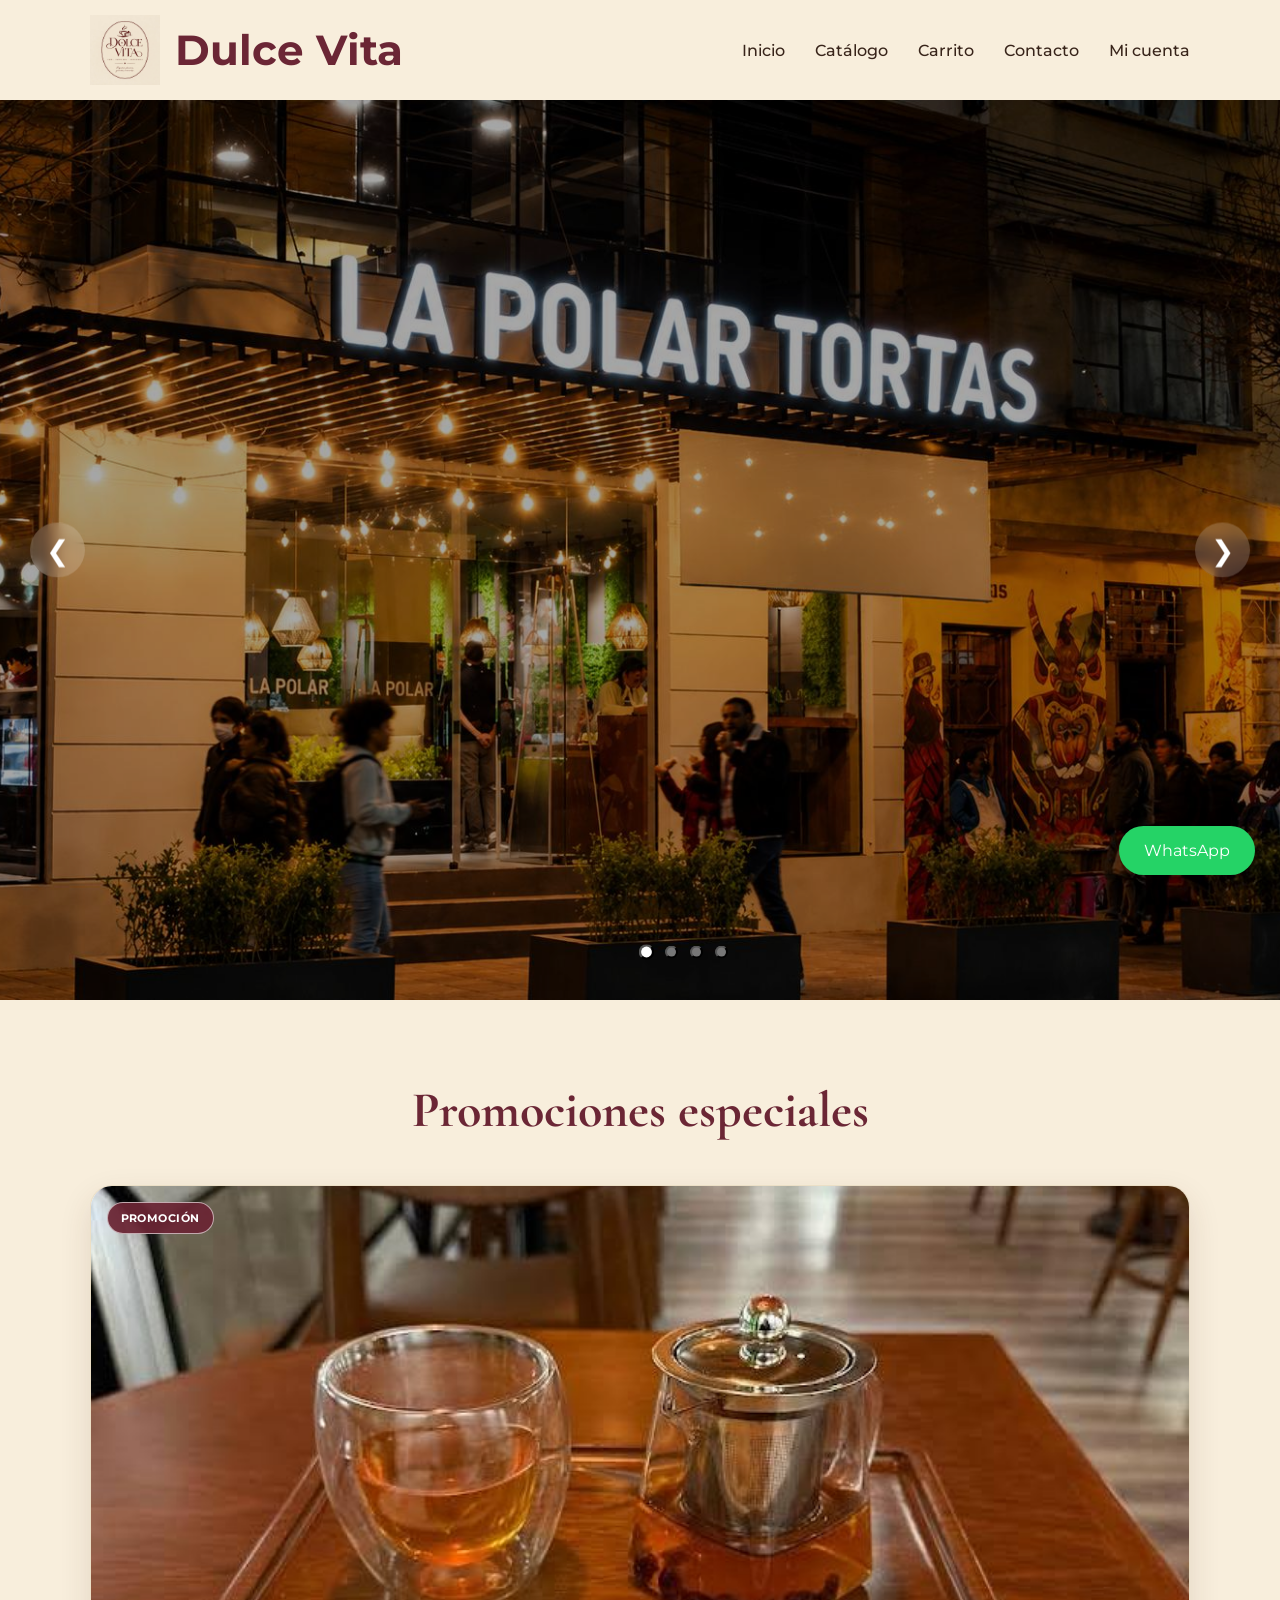
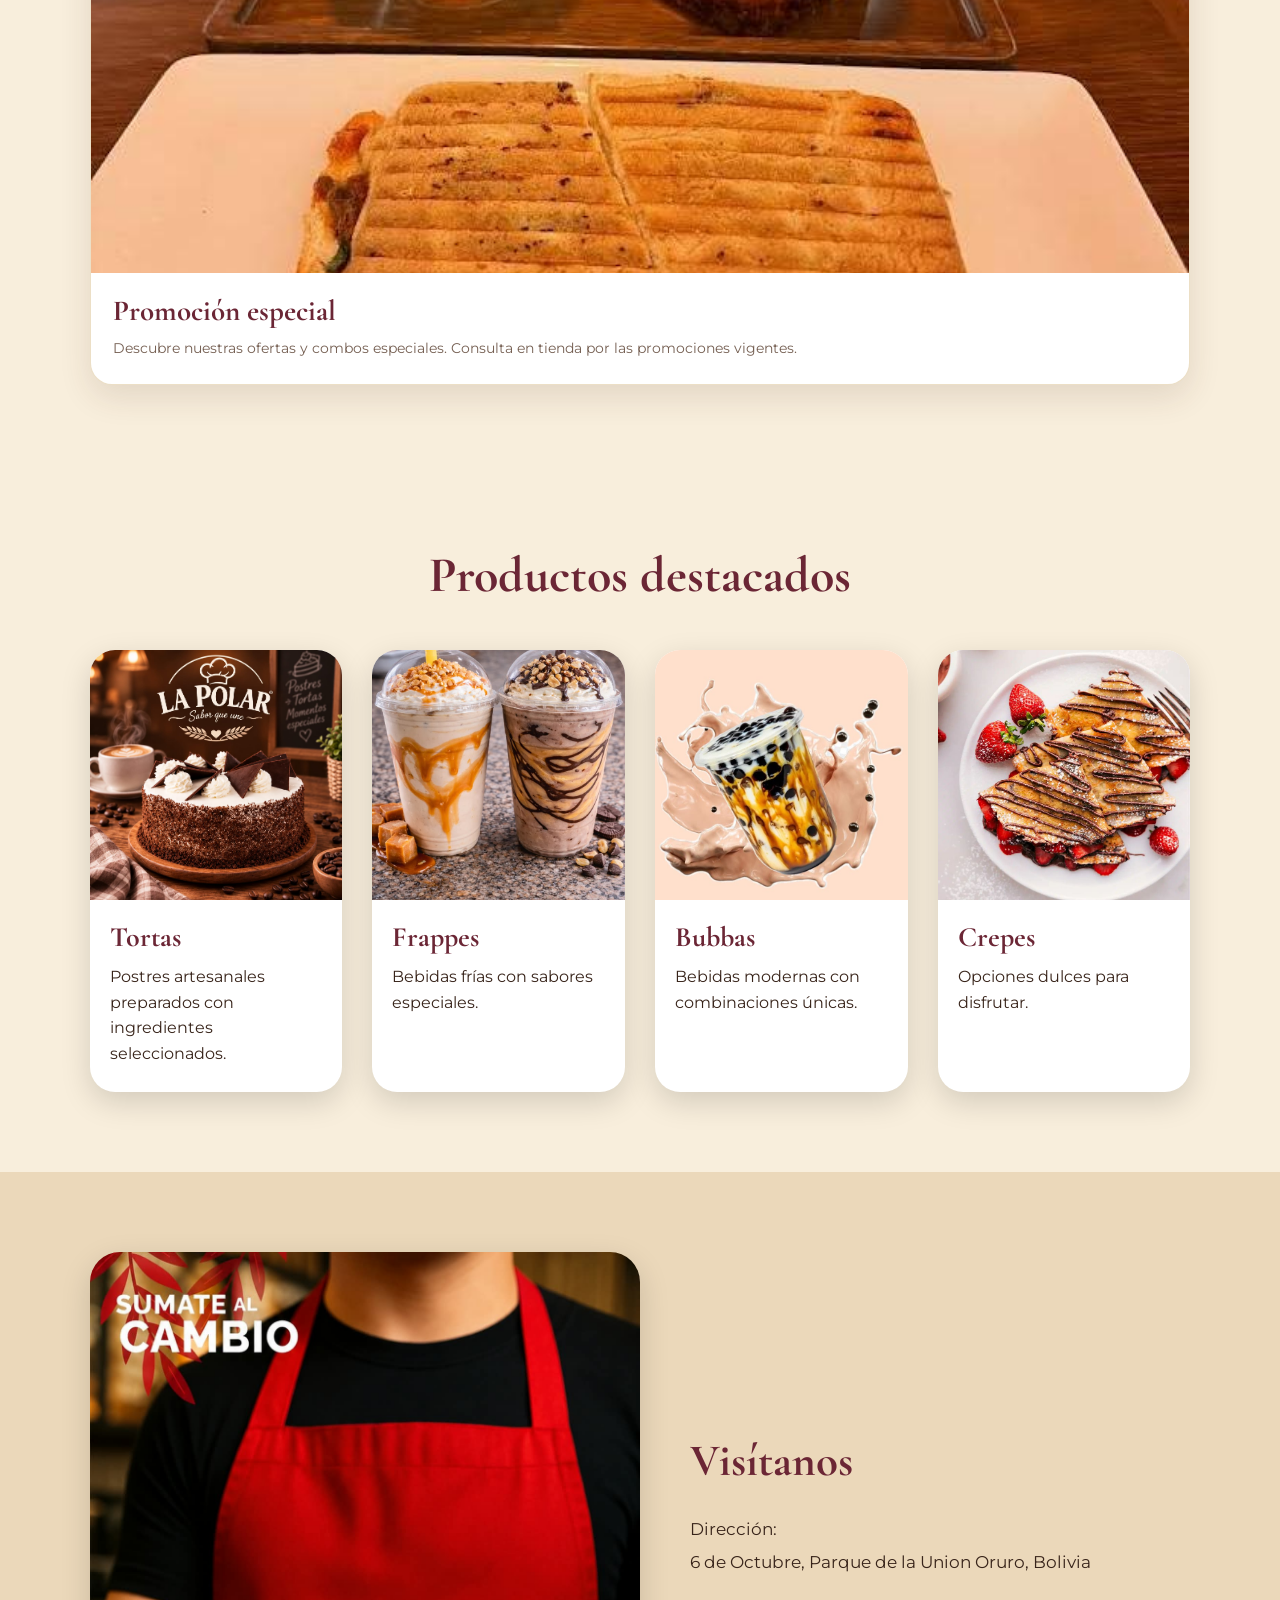
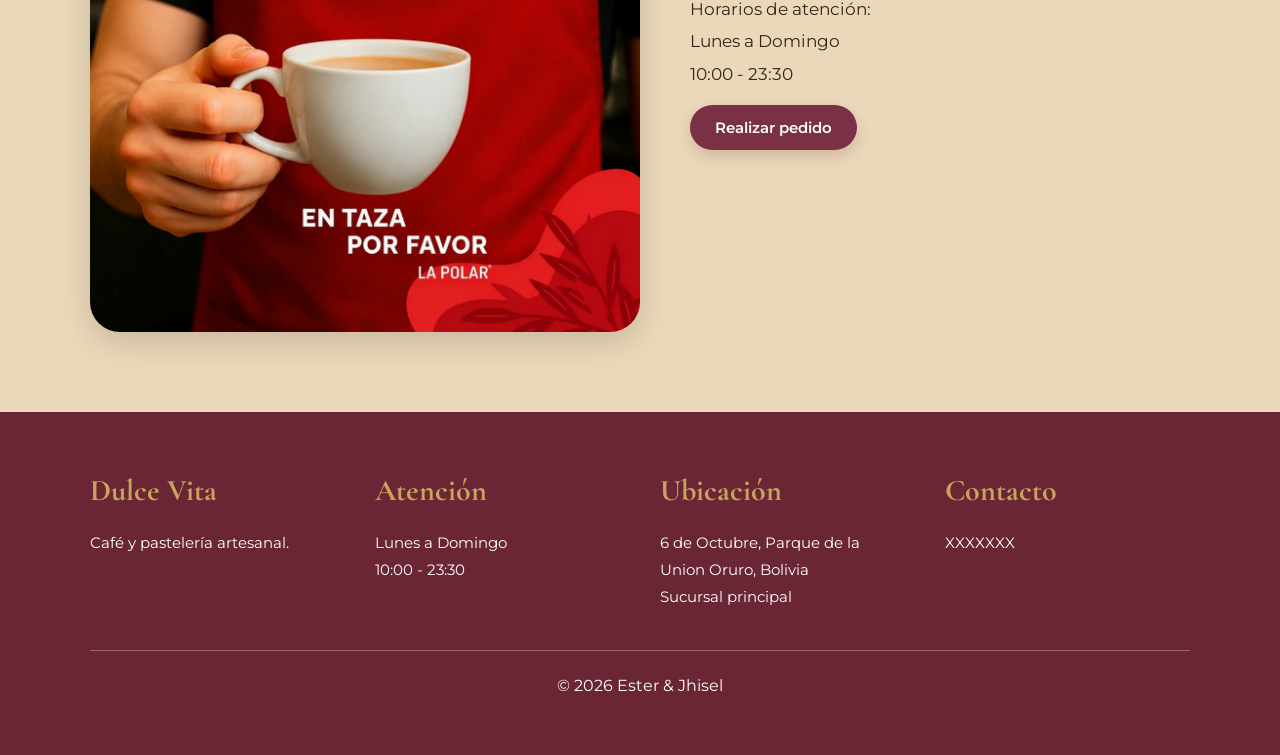
<file: la polar/index.html>
<!DOCTYPE html>
<html lang="es">
<head>
    <meta charset="UTF-8">
    <meta name="viewport" content="width=device-width, initial-scale=1.0">
    <meta http-equiv="Cache-Control" content="no-cache, no-store, must-revalidate">
    <meta http-equiv="Pragma" content="no-cache">
    <meta http-equiv="Expires" content="0">
    <title>Dulce Vita | Café & Pastelería</title>
    <link rel="icon" type="image/png" href="../logo.png?v=dulce-vita-2">
    <link rel="stylesheet" href="style.css?v=contacto-global-1">
    <link rel="stylesheet" href="responsive.css?v=contacto-global-1">
</head>
<body>
    <header>
        <div class="navbar">
            <div class="logo-container">
                <img src="../logo.png?v=dulce-vita-2" alt="Logo Dulce Vita">
                <div class="logo-identidad">
                    <div class="logo-text">Dulce Vita</div>
                    <small class="logo-lema" data-empresa-lema></small>
                </div>
            </div>
            <button class="menu-btn"id="menuBtn">☰</button>
            <nav class="menu"id="menu">
                <a href="index.html">Inicio</a>
                <a href="catalogo.html">Catálogo</a>
                <a href="carrito.html">Carrito</a>
                <a href="#visitanos">Contacto</a>
                <a href="cuenta.html">Mi cuenta</a>
            </nav>
        </div>
    </header>
    <section class="hero">
        <div class="slider">
            <div class="slides-inicio" id="slidesInicio">
                <div class="slide active"><img src="imgsucursal2.jpg" alt="Dulce Vita"></div>
                <div class="slide"><img src="imgsucursal3.jpg" alt="Dulce Vita"></div>
                <div class="slide"><img src="imgtortas1.jpg" alt="Dulce Vita"></div>
                <div class="slide"><img src="imgsucursal.jpg" alt="Dulce Vita"></div>
            </div>
            <button class="prev">&#10094;</button>
            <button class="next">&#10095;</button>
            <div class="indicadores" id="indicadoresInicio"></div>
        </div>
        <div class="hero-box">
            <h1 data-inicio-campo="hero_titulo">Dulce Vita</h1>
            <h2 data-inicio-campo="hero_subtitulo">Cafe &amp; Pasteleria</h2>
            <p data-inicio-campo="hero_descripcion">Disfruta cafes, postres y momentos especiales en un ambiente calido y elegante.</p>
            <a href="catalogo.html" data-inicio-campo="hero_boton">Ver catalogo</a>
        </div>
    </section>
    <section>
        <h2 class="titulo" data-inicio-campo="promociones_titulo">Promociones especiales</h2>
        <div class="promociones-grid" id="promocionesInicio">
            <article class="promocion-card">
                <div class="promocion-imagen-contenedor">
                    <img src="historia2.jpg" alt="Promoción especial">
                    <span class="promocion-etiqueta">Promoción</span>
                </div>
                <div class="promocion-contenido">
                    <h3>Promoción especial</h3>
                    <p>Descubre nuestras ofertas y combos especiales. Consulta en tienda por las promociones vigentes.</p>
                </div>
            </article>
        </div>
    </section>
    <section>
        <h2 class="titulo" data-inicio-campo="destacados_titulo">Productos destacados</h2>
        <div class="destacados" id="destacadosInicio">
            <div class="card">
                <img src="torta1.jpg" alt="Torta" data-inicio-imagen="destacado_1_imagen">
                <h3 data-inicio-campo="destacado_1_titulo">Tortas</h3>
                <p data-inicio-campo="destacado_1_descripcion">Postres artesanales preparados con ingredientes seleccionados.</p>
            </div>
            <div class="card">
                <img src="frapec.jpg" alt="Frappes" data-inicio-imagen="destacado_2_imagen">
                <h3 data-inicio-campo="destacado_2_titulo">Frappes</h3>
                <p data-inicio-campo="destacado_2_descripcion">Bebidas frías con sabores especiales.</p>
            </div>
            <div class="card">
                <img src="bubba.jpg" alt="Bubbas" data-inicio-imagen="destacado_3_imagen">
                <h3 data-inicio-campo="destacado_3_titulo">Bubbas</h3>
                <p data-inicio-campo="destacado_3_descripcion">Bebidas modernas con combinaciones únicas.</p>
            </div>
            <div class="card">
                <img src="crepe.jpg" alt="Crepes" data-inicio-imagen="destacado_4_imagen">
                <h3 data-inicio-campo="destacado_4_titulo">Crepes</h3>
                <p data-inicio-campo="destacado_4_descripcion">Opciones dulces para disfrutar.</p>
            </div>
        </div>
    </section>
    <section class="visitanos"id="visitanos">
        <img src="imagen.jpg" alt="Sucursal Dulce Vita" data-inicio-imagen="contacto_imagen">
        <div class="visitanos-info">
            <h2 data-inicio-campo="contacto_titulo">Visítanos</h2>
            <p>Dirección:
            <br>
            <span data-inicio-campo="contacto_direccion">6 de Octubre, Parque de la Union Oruro, Bolivia</span>
            </p>
            <p>Horarios de atención:
            <br>
            <span data-inicio-campo="contacto_dias">Lunes a Domingo</span>
            <br>
            <span data-inicio-campo="contacto_horario">10:00 - 23:30</span>
            </p>
            <a href="catalogo.html" class="btn" data-inicio-campo="contacto_boton">Realizar pedido</a>
        </div>
    </section>
    <footer class="footer">
        <div class="footer-contenido">
            <div>
                <h3>Dulce Vita</h3>
                <p data-inicio-campo="footer_descripcion">Café y pastelería artesanal.</p>
            </div>
            <div>
                <h3>Atención</h3>
                <p>Lunes a Domingo</p>
                <p data-inicio-campo="footer_horario">10:00 - 23:30</p>
            </div>
            <div>
                <h3>Ubicación</h3>
                <p data-inicio-campo="footer_direccion">6 de Octubre, Parque de la Union Oruro, Bolivia</p>
                <p data-inicio-campo="footer_sucursal">Sucursal principal</p>
            </div>
            <div>
                <h3>Contacto</h3>
                <p data-inicio-campo="footer_telefono" data-empresa-telefono>XXXXXXX</p>
                <div class="footer-redes-sociales" data-inicio-campo="footer_redes" data-inicio-ocultar-vacio></div>
                <p data-empresa-correo></p>
            </div>
        </div>
        <div class="footer-final" data-inicio-campo="footer_copyright">© 2026 Ester &amp; Jhisel</div>
    </footer>
    <a href="#"class="whatsapp">WhatsApp</a>
    <section id="editorInicio" class="editor-inicio" hidden aria-labelledby="tituloEditorInicio">
        <div class="editor-inicio-cabecera">
            <div>
                <p class="editor-inicio-etiqueta">PANEL DE ADMINISTRACIÓN</p>
                <h2 id="tituloEditorInicio">Editar página de inicio</h2>
                <p>Los cambios se guardan en el sitio y estarán visibles para todos.</p>
            </div>
            <button type="button" id="cerrarEditorInicio" class="editor-inicio-cerrar" aria-label="Cerrar editor">×</button>
        </div>
        <nav class="editor-inicio-pestanas" aria-label="Secciones editables">
            <button type="button" class="activa" data-editor-seccion="portada">Portada e imágenes</button>
            <button type="button" data-editor-seccion="promociones">Promociones</button>
            <button type="button" data-editor-seccion="destacados">Destacados</button>
            <button type="button" data-editor-seccion="contacto">Contacto y pie</button>
        </nav>
        <form id="formularioEditorInicio">
            <div id="camposEditorInicio" class="editor-inicio-campos"></div>
            <p id="mensajeEditorInicio" class="editor-inicio-mensaje" role="status" aria-live="polite"></p>
            <div class="editor-inicio-acciones">
                <button type="button" class="editor-inicio-vista-previa" id="vistaPreviaInicio">Ver cambios en la página</button>
                <button type="submit" class="btn" id="guardarInicio">Publicar cambios</button>
            </div>
        </form>
    </section>
    <button type="button" id="abrirEditorInicio" class="boton-editor-inicio" hidden>Editar página de inicio</button>
    <a href="../dashboard.html" id="volverPanelAdmin" class="boton-volver-panel" hidden>Volver al panel administrativo</a>
    <script src="menu.js?v=dulce-vita-3"></script>
    <script src="whatsapp.js"></script>
    <script src="slider.js?v=carousel-dynamic-1"></script>
    <script src="inicio.js?v=redes-sociales-editor-1"></script>
    <script src="../identidad.js?v=3"></script>
</body>
</html>
</file>
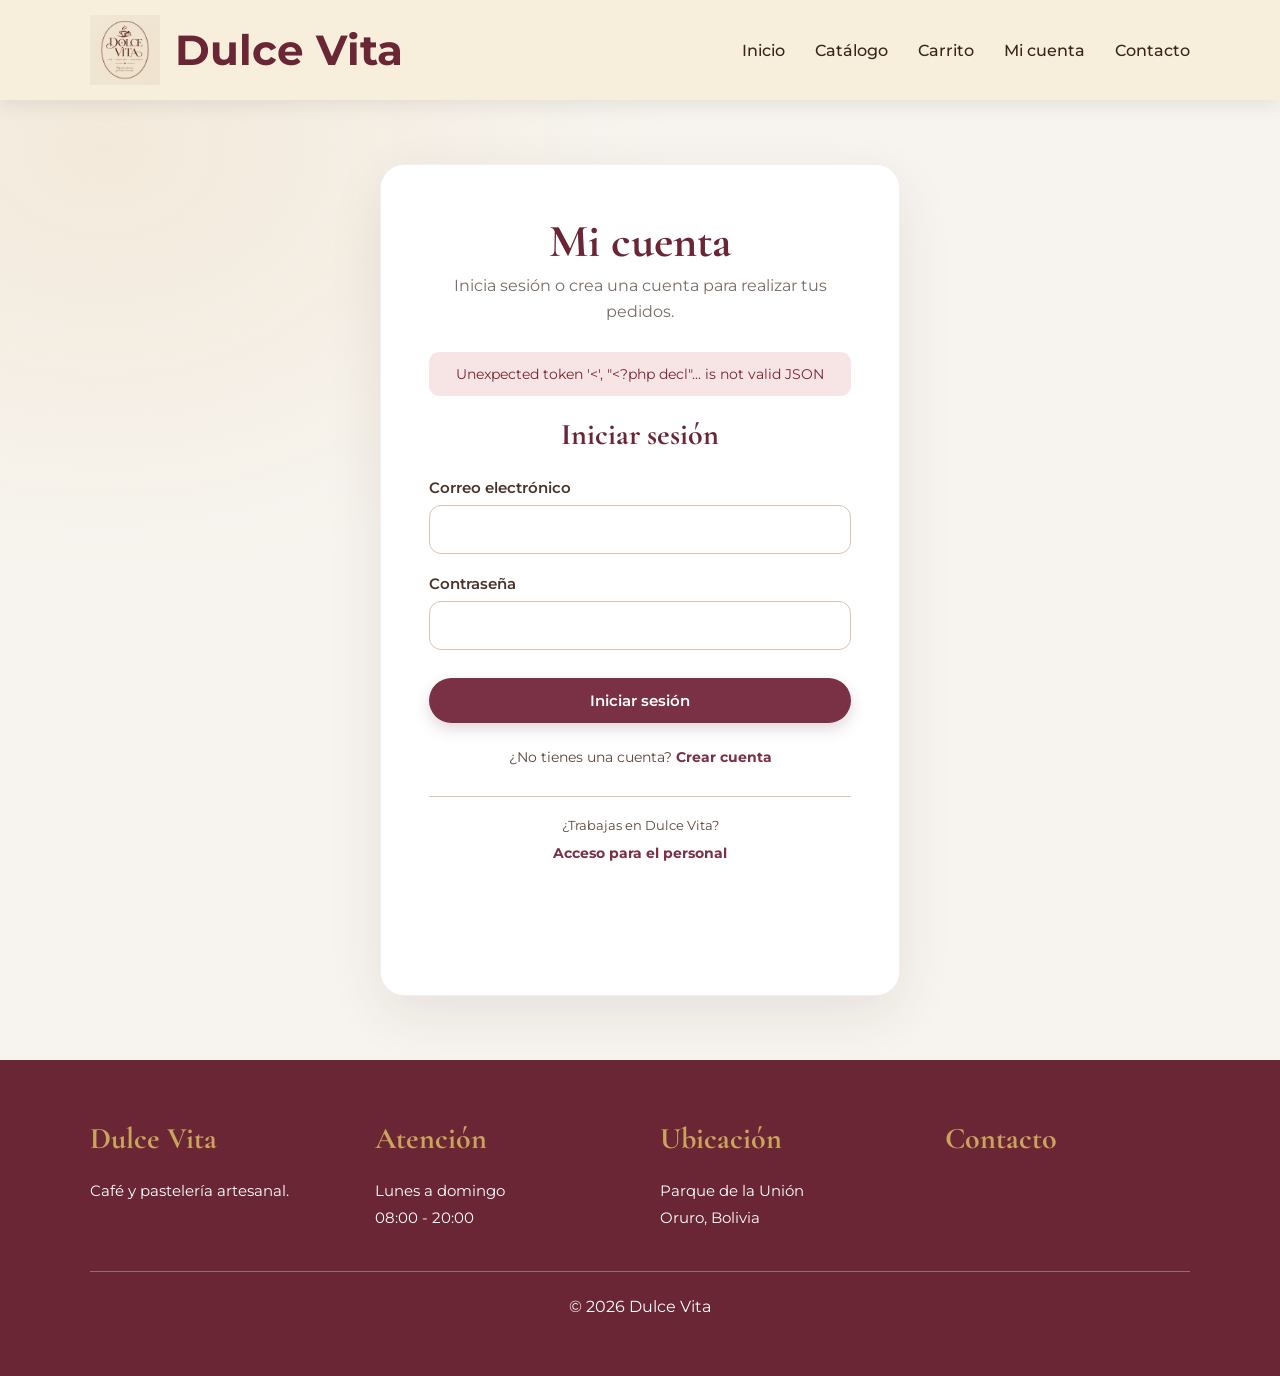
<file: arqueo.html>
<!DOCTYPE html>
<html lang="es">
<head>
    <meta charset="UTF-8">
    <meta name="viewport" content="width=device-width, initial-scale=1.0">
    <title>Dulce Vita | Arqueo de caja</title>
    <link rel="icon" type="image/png" href="logo.png">
    <link href="https://cdn.jsdelivr.net/npm/bootstrap@5.3.7/dist/css/bootstrap.min.css" rel="stylesheet">
    <link href="https://cdn.jsdelivr.net/npm/bootstrap-icons@1.13.1/font/bootstrap-icons.min.css" rel="stylesheet">
    <style>
        body{background:#F8EEDC}
        .marca{background:#6B2635}
        .color-marca{color:#6B2635}
        .vh-100{min-height:100vh}
        #tablaArqueosDatos{min-width:1080px}
        #tablaArqueosDatos th,#tablaArqueosDatos td{white-space:nowrap}
        @media(max-width:991.98px){.vh-100{min-height:auto}}
        @media print{
            @page{size:A4 landscape;margin:11mm}
            body{background:#fff!important;color:#202124!important;font-family:Arial,sans-serif;font-size:9pt;line-height:1.3}
            body *{visibility:hidden!important}
            #seccionReporte,#seccionReporte *{visibility:visible!important}
            #seccionReporte{position:absolute!important;top:0!important;left:0!important;width:100%!important;margin:0!important;padding:0!important}
            #seccionReporte .card{border:0!important;box-shadow:none!important}
            #seccionReporte>.card-header{display:none!important}
            #seccionReporte .card-body{padding:10px 0 0!important}
            #formReporte{display:none!important}
            #seccionReporte h3{margin:11px 0 5px!important;color:#6B2635!important;font-size:10pt!important;font-weight:700!important;break-after:avoid}
            #seccionReporte .table-responsive{overflow:visible!important}
            #seccionReporte table{width:100%!important;margin:0 0 10px!important;font-size:7.5pt!important}
            #seccionReporte th,#seccionReporte td{padding:4px 5px!important;border-color:#d5d5d5!important;vertical-align:top!important}
            #seccionReporte th{background:#f1f1f1!important;color:#252525!important;font-weight:700!important}
            #resumenTotalesArqueo .card{break-inside:avoid;page-break-inside:avoid}
            #resumenTotalesArqueo .card-body{padding:9px!important}
            #resumenTotalesArqueo .monto-resumen{font-size:12pt!important}
            #resumenTotalesArqueo .detalle-resumen{font-size:7pt!important}
            #seccionReporte thead{display:table-header-group}
            #seccionReporte tfoot{display:table-footer-group;font-weight:700}
            #seccionReporte tr{break-inside:avoid;page-break-inside:avoid}
            #seccionReporte #tablaIngresos td:nth-child(3),#seccionReporte #tablaEgresos td:nth-child(3){overflow-wrap:anywhere}
            #encabezadoImpresion{display:flex!important;justify-content:space-between;align-items:center;border-bottom:1px solid #d5d5d5;padding-bottom:8px;margin-bottom:9px}
            #encabezadoImpresion img{width:56px;height:56px;object-fit:contain}
            #encabezadoImpresion h1{font-size:17pt;margin:0;color:#6B2635}
            #encabezadoImpresion p{margin:2px 0;color:#555;font-size:8pt}
            #periodoImpresion{text-align:right}
            #firmasImpresion{display:flex!important;gap:50px;margin-top:30px;break-inside:avoid}
            #firmasImpresion>div{width:42%;text-align:center;border-top:1px solid #555;padding-top:5px;font-size:8pt}
            footer,aside,nav,#mensajeArqueo,#estadoCaja,#formAbrirCaja,#resumenCaja,#btnImprimirReporte{display:none!important}
        }
    </style>
</head>
<body>
    <div class="container-fluid">
        <div class="row">
            <aside class="col-lg-2 p-0">
                <div class="d-flex flex-column vh-100 shadow-lg marca">
                    <div class="text-center py-4">
                        <img src="logo.png" alt="Logo Dulce Vita" width="90" class="mb-3">
                        <h2 class="text-white fw-bold">Dulce Vita</h2>
                        <p class="text-warning">Panel Administrativo</p>
                    </div>
                    <hr class="border-light">
                    <div class="px-3">
                        <a href="dashboard.html" class="btn btn-outline-light w-100 text-start mb-3"><i class="bi bi-speedometer2 me-2"></i>Inicio</a>
                        <a href="pedidos.html" class="btn btn-outline-light w-100 text-start mb-3"><i class="bi bi-cart-check me-2"></i>Pedidos</a>
                        <a href="inventario.html" class="btn btn-outline-light w-100 text-start mb-3"><i class="bi bi-box-seam me-2"></i>Inventario</a>
                        <a href="ventas.html" class="btn btn-outline-light w-100 text-start mb-3"><i class="bi bi-cash-stack me-2"></i>Ventas</a>
                        <a href="arqueo.html" class="btn btn-warning w-100 text-start fw-bold mb-3"><i class="bi bi-safe me-2"></i>Arqueo de caja</a>
                        <a href="reportes.html" class="btn btn-outline-light w-100 text-start mb-3"><i class="bi bi-bar-chart-line me-2"></i>Reportes</a>
                        <a href="configuracion.html" class="btn btn-outline-light w-100 text-start mb-3"><i class="bi bi-gear me-2"></i>Configuración</a>
                    </div>
                </div>
            </aside>
            <main class="col-lg-10 py-3 px-lg-4">
                <nav class="navbar bg-white rounded-4 shadow-sm px-4 py-3">
                    <h1 class="h2 fw-bold mb-0 color-marca">Arqueo de caja</h1>
                </nav>
                <div id="mensajeArqueo" class="alert d-none mt-4" role="alert"></div>
                <section class="card border-0 shadow rounded-4 mt-4">
                    <div class="card-header border-0 text-white marca rounded-top-4 py-3">
                        <h2 class="h5 mb-0"><i class="bi bi-safe me-2"></i>Estado de caja</h2>
                    </div>
                    <div class="card-body p-4">
                        <div id="estadoCaja" class="mb-3 text-secondary">Cargando estado de caja...</div>
                        <form id="formAbrirCaja" class="row g-3 align-items-end">
                            <div class="col-md-6">
                                <label for="efectivoInicial" class="form-label fw-semibold">Efectivo inicial en caja (Bs.)</label>
                                <input id="efectivoInicial" class="form-control" type="number" min="0" max="99999999.99" step="0.01" value="0.00" required>
                            </div>
                            <div class="col-md-6">
                                <button class="btn text-white marca" type="submit"><i class="bi bi-unlock me-2"></i>Abrir caja</button>
                            </div>
                        </form>
                        <div id="resumenCaja" class="d-none">
                            <div class="row g-3 text-center mb-4">
                                <div class="col-md-3"><div class="p-3 bg-light rounded-3"><div class="text-secondary">Efectivo inicial</div><strong id="cajaInicial" class="color-marca fs-5"></strong></div></div>
                                <div class="col-md-3"><div class="p-3 bg-light rounded-3"><div class="text-secondary">Ingresos en efectivo</div><strong id="cajaVentas" class="color-marca fs-5"></strong></div></div>
                                <div class="col-md-3"><div class="p-3 bg-light rounded-3"><div class="text-secondary">Egresos</div><strong id="cajaEgresos" class="color-marca fs-5"></strong></div></div>
                                <div class="col-md-3"><div class="p-3 bg-light rounded-3"><div class="text-secondary">Efectivo esperado</div><strong id="cajaEsperado" class="color-marca fs-5"></strong></div></div>
                            </div>
                            <form id="formCerrarCaja" class="row g-3 align-items-end">
                                <div class="col-md-6">
                                    <label for="efectivoContado" class="form-label fw-semibold">Efectivo contado al cierre (Bs.)</label>
                                    <input id="efectivoContado" class="form-control" type="number" min="0" max="99999999.99" step="0.01" required>
                                </div>
                                <div class="col-md-6">
                                    <button class="btn btn-danger" type="submit"><i class="bi bi-lock me-2"></i>Cerrar caja y guardar arqueo</button>
                                </div>
                            </form>
                            <hr class="my-4">
                            <h3 class="h6 fw-bold color-marca">Registrar egreso de caja</h3>
                            <form id="formEgreso" class="row g-3 align-items-end">
                                <div class="col-lg-3">
                                    <label for="categoriaEgreso" class="form-label">Categoría</label>
                                    <select id="categoriaEgreso" class="form-select" required>
                                        <option value="Compra de insumos">Compra de insumos</option>
                                        <option value="Servicios">Servicios</option>
                                        <option value="Transporte">Transporte</option>
                                        <option value="Mantenimiento">Mantenimiento</option>
                                        <option value="Otros">Otros</option>
                                    </select>
                                </div>
                                <div class="col-lg-4">
                                    <label for="conceptoEgreso" class="form-label">Detalle / concepto</label>
                                    <input id="conceptoEgreso" class="form-control" type="text" maxlength="160" required placeholder="Ej.: compra de leche y azúcar">
                                </div>
                                <div class="col-lg-2">
                                    <label for="montoEgreso" class="form-label">Monto (Bs.)</label>
                                    <input id="montoEgreso" class="form-control" type="number" min="0.01" max="99999999.99" step="0.01" required>
                                </div>
                                <div class="col-lg-3">
                                    <button class="btn btn-outline-danger w-100" type="submit"><i class="bi bi-dash-circle me-2"></i>Registrar egreso</button>
                                </div>
                            </form>
                        </div>
                    </div>
                </section>
                <section id="seccionReporte" class="card border-0 shadow rounded-4 mt-4">
                    <div class="card-header border-0 text-white marca rounded-top-4 py-3">
                        <div class="d-flex justify-content-between align-items-center flex-wrap gap-2">
                            <h2 class="h5 mb-0"><i class="bi bi-calendar3 me-2"></i>Reportes de arqueos</h2>
                            <button id="btnImprimirReporte" class="btn btn-light btn-sm" type="button"><i class="bi bi-file-earmark-pdf me-2"></i>Imprimir / Guardar PDF</button>
                        </div>
                    </div>
                    <div class="card-body p-4">
                        <header id="encabezadoImpresion" class="d-none">
                            <div class="d-flex align-items-center gap-3">
                                <img src="logo.png" alt="Logo Dulce Vita">
                                <div>
                                    <h1>Dulce Vita</h1>
                                    <p>Informe administrativo de arqueo de caja</p>
                                </div>
                            </div>
                            <div id="periodoImpresion">
                                <strong id="periodoReporteImpresion"></strong>
                                <p id="rangoReporteImpresion"></p>
                                <p id="fechaEmisionImpresion"></p>
                            </div>
                        </header>
                        <form id="formReporte" class="row g-3 align-items-end mb-4">
                            <div class="col-md-4">
                                <label for="periodoReporte" class="form-label fw-semibold">Periodo del reporte</label>
                                <select id="periodoReporte" class="form-select">
                                    <option value="diario">Diario</option>
                                    <option value="semanal">Semanal</option>
                                    <option value="mensual">Mensual</option>
                                    <option value="anual">Anual</option>
                                </select>
                            </div>
                            <div class="col-md-4">
                                <label id="etiquetaFechaReporte" for="fechaReporte" class="form-label fw-semibold">Fecha del reporte</label>
                                <input id="fechaReporte" class="form-control" type="date" required>
                            </div>
                            <div class="col-md-4">
                                <button class="btn text-white marca w-100" type="submit"><i class="bi bi-file-earmark-bar-graph me-2"></i>Generar reporte</button>
                            </div>
                        </form>
                        <h3 class="h6 fw-bold color-marca">Arqueos del período</h3>
                        <div class="table-responsive">
                            <table id="tablaArqueosDatos" class="table table-hover align-middle">
                                <thead class="table-light">
                                    <tr><th>Apertura</th><th>Cierre</th><th>Abrió</th><th>Cerró</th><th>Inicial</th><th>Ingresos efectivo</th><th>Egresos</th><th>Esperado</th><th>Contado</th><th>Diferencia</th></tr>
                                </thead>
                                <tbody id="tablaArqueos"><tr><td colspan="10" class="text-center text-secondary py-4">Genera un reporte para consultar los arqueos.</td></tr></tbody>
                            </table>
                        </div>
                        <h3 class="h6 fw-bold color-marca mt-3">Resumen de totales del período</h3>
                        <div id="resumenTotalesArqueo" class="row row-cols-1 row-cols-sm-2 row-cols-lg-3 g-3 mb-4">
                            <div class="col">
                                <div class="card h-100 border-0 bg-light">
                                    <div class="card-body">
                                        <h4 class="h6 fw-bold mb-1">Fondo inicial</h4>
                                        <p class="detalle-resumen small text-secondary mb-2">Suma del efectivo con el que se abrió cada caja.</p>
                                        <strong id="totalInicialPeriodo" class="monto-resumen fs-5 color-marca">0,00 Bs.</strong>
                                    </div>
                                </div>
                            </div>
                            <div class="col">
                                <div class="card h-100 border-0 bg-light">
                                    <div class="card-body">
                                        <h4 class="h6 fw-bold mb-1">Ingresos en efectivo</h4>
                                        <p class="detalle-resumen small text-secondary mb-2">Ventas en efectivo incluidas en los arqueos.</p>
                                        <strong id="totalIngresosEfectivoPeriodo" class="monto-resumen fs-5 color-marca">0,00 Bs.</strong>
                                    </div>
                                </div>
                            </div>
                            <div class="col">
                                <div class="card h-100 border-0 bg-light">
                                    <div class="card-body">
                                        <h4 class="h6 fw-bold mb-1">Egresos de caja</h4>
                                        <p class="detalle-resumen small text-secondary mb-2">Suma de los gastos registrados en las cajas.</p>
                                        <strong id="totalEgresosPeriodo" class="monto-resumen fs-5 color-marca">0,00 Bs.</strong>
                                    </div>
                                </div>
                            </div>
                            <div class="col">
                                <div class="card h-100 border-0 bg-light">
                                    <div class="card-body">
                                        <h4 class="h6 fw-bold mb-1">Efectivo esperado</h4>
                                        <p class="detalle-resumen small text-secondary mb-2">Fondo inicial + ingresos en efectivo − egresos.</p>
                                        <strong id="totalEsperadoPeriodo" class="monto-resumen fs-5 color-marca">0,00 Bs.</strong>
                                    </div>
                                </div>
                            </div>
                            <div class="col">
                                <div class="card h-100 border-0 bg-light">
                                    <div class="card-body">
                                        <h4 class="h6 fw-bold mb-1">Efectivo contado</h4>
                                        <p id="detalleContadoPeriodo" class="detalle-resumen small text-secondary mb-2">Suma del efectivo contado al cerrar las cajas.</p>
                                        <strong id="totalContadoPeriodo" class="monto-resumen fs-5 color-marca">0,00 Bs.</strong>
                                    </div>
                                </div>
                            </div>
                            <div class="col">
                                <div class="card h-100 border-0 bg-light">
                                    <div class="card-body">
                                        <h4 class="h6 fw-bold mb-1">Diferencia</h4>
                                        <p id="detalleDiferenciaPeriodo" class="detalle-resumen small text-secondary mb-2">Efectivo contado − efectivo esperado.</p>
                                        <strong id="totalDiferenciaPeriodo" class="monto-resumen fs-5 color-marca">0,00 Bs.</strong>
                                    </div>
                                </div>
                            </div>
                        </div>
                        <h3 class="h6 fw-bold color-marca mt-4">Detalle de ingresos cobrados</h3>
                        <div class="table-responsive">
                            <table class="table table-hover align-middle">
                                <thead class="table-light"><tr><th>Fecha y hora</th><th>N.º pedido</th><th>Cliente</th><th>Tipo de entrega</th><th>Método de pago</th><th>Ingreso</th></tr></thead>
                                <tbody id="tablaIngresos"><tr><td colspan="6" class="text-center text-secondary py-3">Sin ingresos en este período.</td></tr></tbody>
                            </table>
                        </div>
                        <h3 class="h6 fw-bold color-marca mt-4">Detalle de egresos de caja</h3>
                        <div class="table-responsive">
                            <table class="table table-hover align-middle">
                                <thead class="table-light"><tr><th>Fecha y hora</th><th>Categoría</th><th>Concepto</th><th>Registrado por</th><th>Egreso</th></tr></thead>
                                <tbody id="tablaEgresos"><tr><td colspan="5" class="text-center text-secondary py-3">Sin egresos en este período.</td></tr></tbody>
                            </table>
                        </div>
                        <div id="firmasImpresion" class="d-none">
                            <div>Responsable de caja</div>
                            <div>Revisado por</div>
                        </div>
                    </div>
                </section>
                <footer class="text-center text-secondary py-4">Dulce Vita - Módulo de arqueo de caja</footer>
            </main>
        </div>
    </div>
    <script src="arqueo.js?v=6"></script>
    <script src="auth.js?v=delivery-3"></script>
    <script src="identidad.js?v=1"></script>
</body>
</html>
</file>
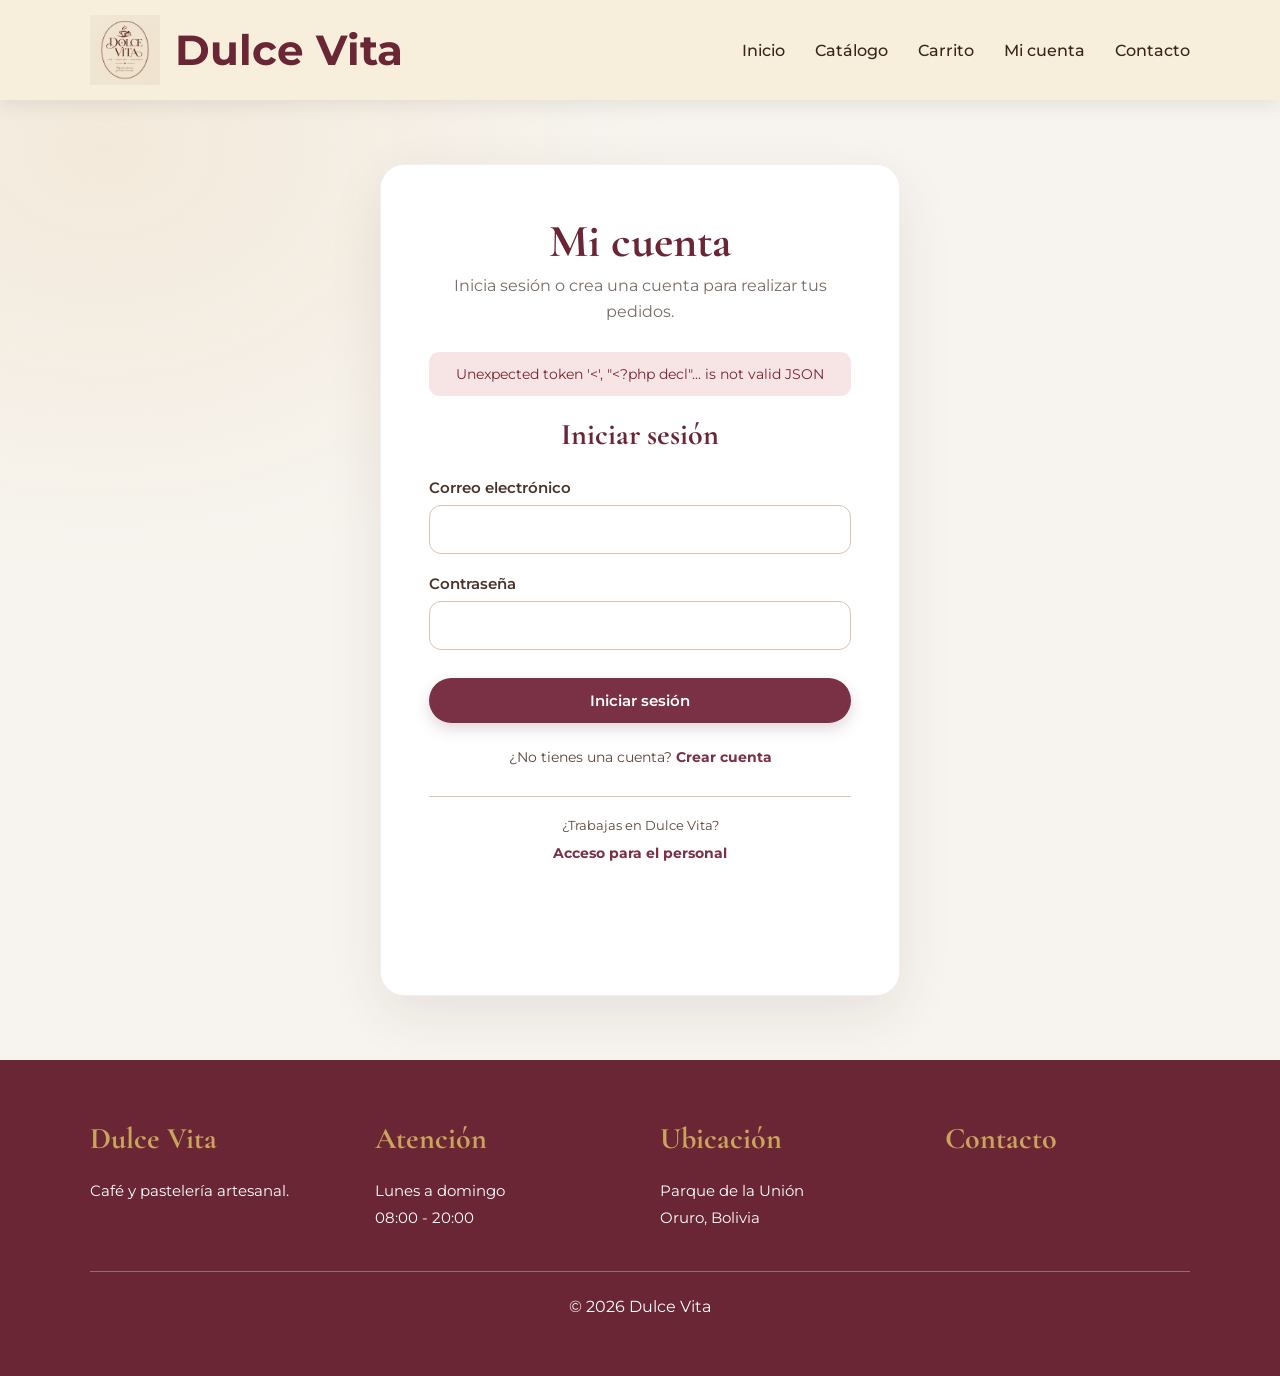
<file: configuracion.html>
<!DOCTYPE html>
<html lang="es">
<head>
    <meta charset="UTF-8">
    <meta name="viewport" content="width=device-width, initial-scale=1.0">
    <title>Dulce Vita | Configuración</title>
    <link rel="icon" type="image/png" href="logo.png">
    <link href="https://cdn.jsdelivr.net/npm/bootstrap@5.3.7/dist/css/bootstrap.min.css" rel="stylesheet">
    <link href="https://cdn.jsdelivr.net/npm/bootstrap-icons@1.13.1/font/bootstrap-icons.min.css" rel="stylesheet">
    <style>
        body{background:#F8EEDC}.marca{color:#6B2635}.boton-marca{background:#6B2635;color:#fff}
        .config-seccion{max-width:1050px;margin:auto}.zona-fila{display:grid;grid-template-columns:1fr 170px auto;gap:.75rem;align-items:center}
        @media(max-width:600px){.zona-fila{grid-template-columns:1fr 1fr}.zona-fila button{grid-column:1/-1}}
    </style>
</head>
<body>
<main class="container py-4 config-seccion">
    <div class="d-flex justify-content-between align-items-center gap-3 mb-4">
        <div><h1 class="marca mb-1">Configuración de la empresa</h1><p class="text-secondary mb-0">Marca, datos fiscales, pagos y delivery.</p></div>
        <a class="btn btn-outline-dark" href="dashboard.html"><i class="bi bi-arrow-left me-2"></i>Volver a Inicio</a>
    </div>
    <div id="mensajeConfiguracion" class="alert d-none" role="status" aria-live="polite"></div>
    <form id="formConfiguracion" enctype="multipart/form-data">
        <ul class="nav nav-pills mb-3" role="tablist">
            <li class="nav-item"><button class="nav-link active" type="button" data-config-tab="marca">Marca y estilo</button></li>
            <li class="nav-item"><button class="nav-link" type="button" data-config-tab="empresa">Datos para factura</button></li>
            <li class="nav-item"><button class="nav-link" type="button" data-config-tab="pagos">Pagos y delivery</button></li>
        </ul>
        <section class="card border-0 shadow rounded-4 config-panel" data-config-panel="marca">
            <div class="card-body p-4">
                <h2 class="h4 marca">Identidad del negocio</h2>
                <p class="text-secondary">Estos datos se reflejan en el sitio del cliente y en el panel administrativo.</p>
                <div class="row g-3">
                    <div class="col-md-6"><label class="form-label" for="nombreMarca">Nombre comercial</label><input class="form-control" id="nombreMarca" maxlength="120" required></div>
                    <div class="col-md-6"><label class="form-label" for="lemaMarca">Lema</label><input class="form-control" id="lemaMarca" maxlength="180"></div>
                    <div class="col-md-6"><label class="form-label" for="telefonoMarca">Teléfono de contacto</label><input class="form-control" id="telefonoMarca" maxlength="30"></div>
                    <div class="col-md-6"><label class="form-label" for="correoMarca">Correo de contacto</label><input class="email form-control" id="correoMarca" type="email" maxlength="254"></div>
                    <div class="col-md-6"><label class="form-label" for="logoMarca">Logo (JPG, PNG o WebP; máximo 5 MB)</label><input class="form-control" id="logoMarca" type="file" accept="image/jpeg,image/png,image/webp"><img id="vistaLogoMarca" class="mt-2" alt="Logo actual" style="max-width:140px;max-height:100px;object-fit:contain"></div>
                    <div class="col-md-3"><label class="form-label" for="colorPrincipal">Color principal</label><input class="form-control form-control-color w-100" id="colorPrincipal" type="color"></div>
                    <div class="col-md-3"><label class="form-label" for="colorSecundario">Color secundario</label><input class="form-control form-control-color w-100" id="colorSecundario" type="color"></div>
                </div>
            </div>
        </section>
        <section class="card border-0 shadow rounded-4 config-panel d-none" data-config-panel="empresa">
            <div class="card-body p-4">
                <h2 class="h4 marca">Datos fiscales de la empresa</h2>
                <p class="text-secondary">Se usarán en la factura cuando la conexión con SIAT esté habilitada. No se mostrarán como factura emitida antes de la autorización.</p>
                <div class="row g-3">
                    <div class="col-md-6"><label class="form-label" for="razonSocial">Razón social</label><input class="form-control" id="razonSocial" maxlength="160"></div>
                    <div class="col-md-6"><label class="form-label" for="nitEmpresa">NIT</label><input class="form-control" id="nitEmpresa" maxlength="30"></div>
                    <div class="col-md-6"><label class="form-label" for="direccionEmpresa">Dirección fiscal</label><input class="form-control" id="direccionEmpresa" maxlength="255"></div>
                    <div class="col-md-6"><label class="form-label" for="municipioEmpresa">Municipio</label><input class="form-control" id="municipioEmpresa" maxlength="100"></div>
                    <div class="col-md-6"><label class="form-label" for="telefonoFiscal">Teléfono</label><input class="form-control" id="telefonoFiscal" maxlength="30"></div>
                    <div class="col-md-6"><label class="form-label" for="correoFiscal">Correo fiscal</label><input class="form-control" id="correoFiscal" type="email" maxlength="254"></div>
                </div>
                <div class="alert alert-warning mt-4 mb-0"><strong>Estado SIAT:</strong> pendiente de conexión. Los comprobantes internos no son facturas fiscales. La integración requiere habilitación y credenciales SIAT configuradas de forma segura en el servidor.</div>
            </div>
        </section>
        <section class="card border-0 shadow rounded-4 config-panel d-none" data-config-panel="pagos">
            <div class="card-body p-4">
                <h2 class="h4 marca">Código QR de pago</h2>
                <p class="text-secondary">Sube el QR de la tienda. El cliente lo verá al elegir pagar con QR.</p>
                <label class="form-label" for="qrTienda">Imagen QR (JPG, PNG o WebP; máximo 5 MB)</label>
                <input class="form-control" id="qrTienda" type="file" accept="image/jpeg,image/png,image/webp">
                <img id="vistaQrTienda" class="mt-3 border rounded p-2" alt="QR actual de la tienda" style="max-width:240px;max-height:240px;object-fit:contain">
                <hr class="my-4">
                <div class="d-flex flex-wrap justify-content-between align-items-center gap-2">
                    <div><h2 class="h4 marca mb-1">Zonas y tarifas de delivery</h2><p class="text-secondary mb-0">El cliente elige una zona activa y ve su costo antes de confirmar.</p></div>
                    <button class="btn btn-outline-primary" id="agregarZona" type="button"><i class="bi bi-plus-circle me-1"></i>Agregar zona</button>
                </div>
                <div id="listaZonas" class="d-grid gap-2 mt-3"></div>
            </div>
        </section>
        <div class="d-flex justify-content-end mt-3"><button class="btn boton-marca px-4" id="guardarConfiguracion" type="submit"><i class="bi bi-check2-circle me-2"></i>Guardar configuración</button></div>
    </form>
</main>
<script src="auth.js?v=delivery-3"></script>
<script src="configuracion.js?v=1"></script>
<script src="identidad.js?v=1"></script>
</body>
</html>
</file>
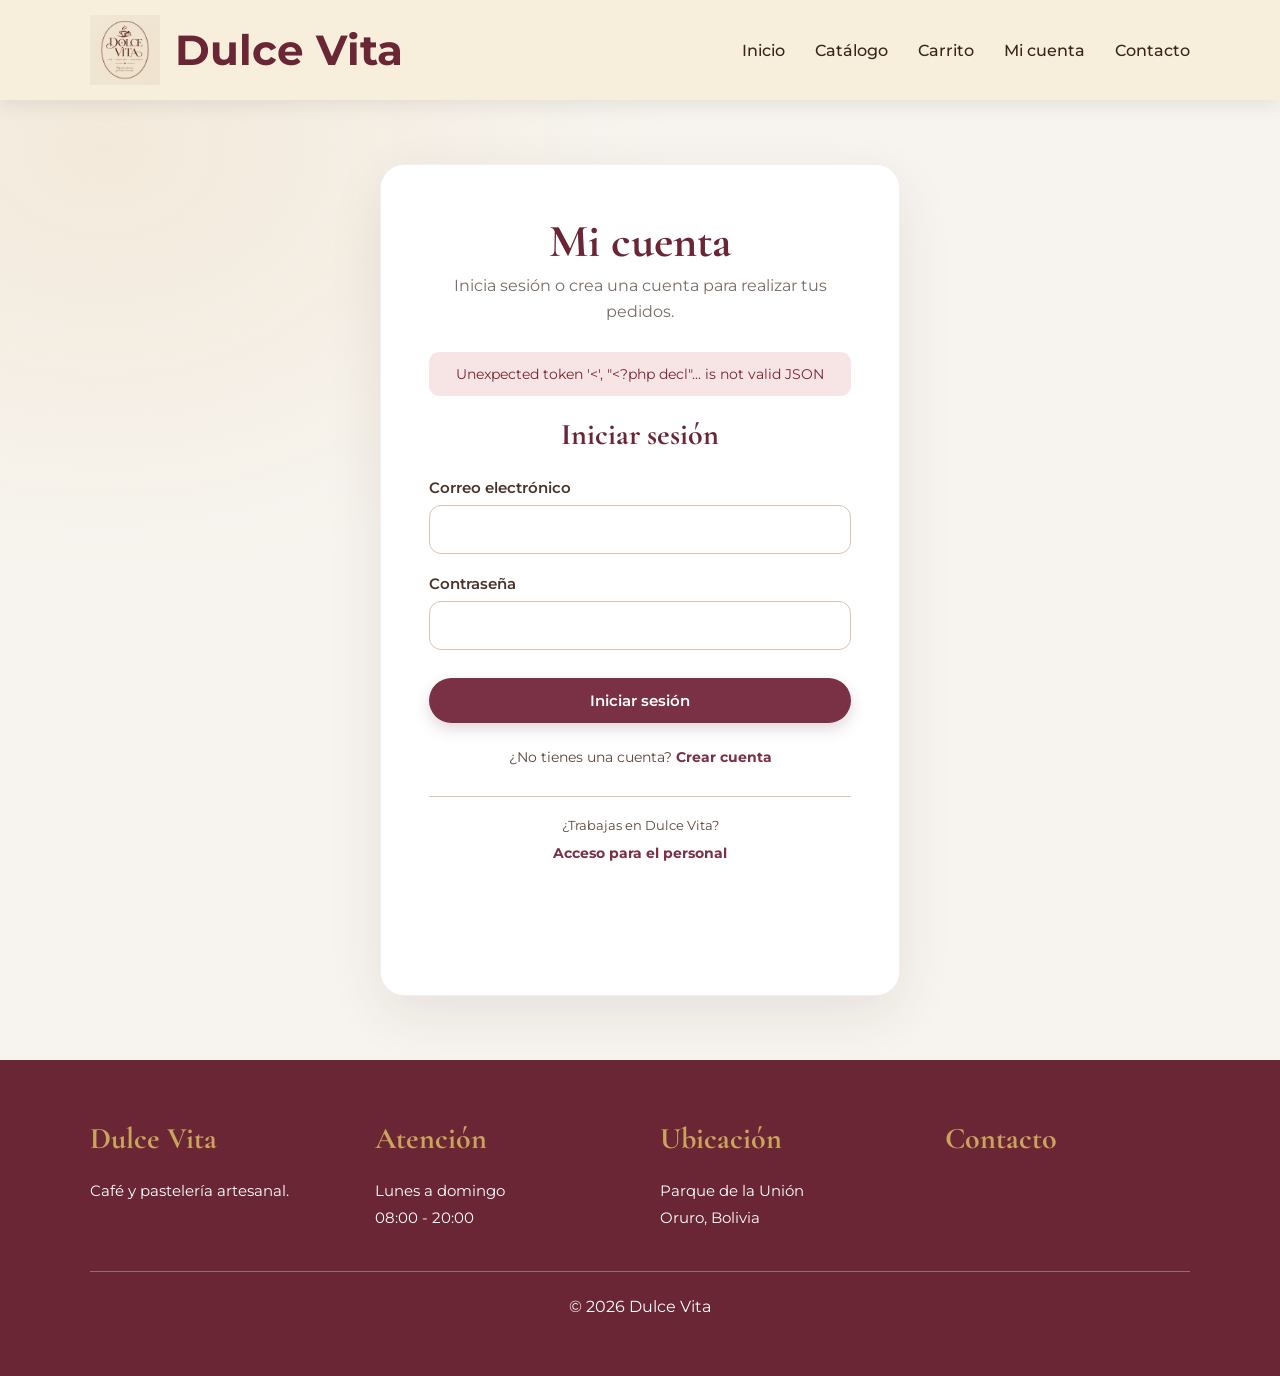
<file: dashboard.html>
<!DOCTYPE html>
<html lang="es">
<head>
<meta charset="UTF-8">
<meta name="viewport"
content="width=device-width, initial-scale=1.0">
<title>
Dulce Vita | Inicio
</title>
<link
href="https://cdn.jsdelivr.net/npm/bootstrap@5.3.7/dist/css/bootstrap.min.css"
rel="stylesheet">
<link rel="icon" type="image/png" href="logo.png">
<link
href="https://cdn.jsdelivr.net/npm/bootstrap-icons@1.13.1/font/bootstrap-icons.min.css"
rel="stylesheet">
</head>
<body style="background:#F8EEDC;">
<div class="container-fluid">
<div class="row">
<div class="col-lg-2 p-0">
<div
class="d-flex flex-column vh-100 shadow-lg"
style="background:#6B2635;">
<div class="text-center py-4">
<img
src="logo.png"
alt="Logo Dulce Vita"
width="90"
class="mb-3">
<h2 class="text-white fw-bold">
Dulce Vita
</h2>
<p class="text-warning">
Panel Administrativo
</p>
</div>
<hr class="border-light">
<div class="px-3">
<a
href="dashboard.html"
class="btn btn-warning w-100 text-start fw-bold mb-3">
<i class="bi bi-speedometer2 me-2"></i>
Inicio
</a>
</a>
<a
href="pedidos.html"
class="btn btn-outline-light w-100 text-start mb-3">
<i class="bi bi-cart-check me-2"></i>
Pedidos
</a>
<a href="inventario.html" class="btn btn-outline-light w-100 text-start mb-3">
<i class="bi bi-box-seam me-2"></i>
Inventario
</a>
<a
href="ventas.html"
class="btn btn-outline-light w-100 text-start mb-3">
<i class="bi bi-cash-stack me-2"></i>
Ventas
</a>
<a
href="arqueo.html"
class="btn btn-outline-light w-100 text-start mb-3">
<i class="bi bi-safe me-2"></i>
Arqueo de caja
</a>
<a
href="reportes.html"
class="btn btn-outline-light w-100 text-start mb-3">
<i class="bi bi-bar-chart-line me-2"></i>
Reportes
</a>
<a
href="usuarios.html"
class="btn btn-outline-light w-100 text-start mb-3">
<i class="bi bi-people me-2"></i>
Usuarios
</a>
<a
href="configuracion.html"
class="btn btn-outline-light w-100 text-start mb-3">
<i class="bi bi-gear me-2"></i>
Configuración
</a>

</div>
</div>
</div>
<div class="col-lg-10">
<nav
class="navbar bg-white rounded-4 shadow-sm mt-3 px-4 py-3">
<div>
<h2
class="fw-bold mb-0"
style="color:#6B2635;">
Inicio
</h2>
</div>

</nav>
<div class="row g-4 mt-2">
<div class="col-lg-3">
<div class="card border-0 shadow rounded-4">
<div class="card-body text-center">
<i
class="bi bi-cash-stack"
style="font-size:45px;color:#6B2635;"></i>
<h6 class="mt-3">
Monto de Operaciones
</h6>
<h2
id="dashboardIngresos"
style="color:#6B2635;">
Cargando...
</h2>
</div>
</div>
</div>
<div class="col-lg-3">
<div class="card border-0 shadow rounded-4">
<div class="card-body text-center">
<i
class="bi bi-cart-check-fill"
style="font-size:45px;color:#C9A45C;"></i>
<h6 class="mt-3">
Pedidos Pendientes
</h6>
<h2
id="dashboardPedidos"
style="color:#6B2635;">
Cargando...
</h2>
</div>
</div>
</div>
<div class="col-lg-3">
<div class="card border-0 shadow rounded-4">
<div class="card-body text-center">
<i
class="bi bi-box-seam-fill"
style="font-size:45px;color:#6B2635;"></i>
<h6 class="mt-3">
Productos
</h6>
<h2
id="dashboardProductos"
style="color:#6B2635;">
Cargando...
</h2>
</div>
</div>
</div>
<div class="col-lg-3">
<div class="card border-0 shadow rounded-4">
<div class="card-body text-center">
<i class="bi bi-check2-circle" style="font-size:45px;color:#C9A45C;"></i>
<h6 class="mt-3">Operaciones registradas</h6>
<h2 id="operacionesDashboard" style="color:#6B2635;">Cargando...</h2>
</div>
</div>
</div>
<div class="col-lg-3">
<div class="card border-0 shadow rounded-4">
<div class="card-body text-center">
<i
class="bi bi-calendar-check-fill"
style="font-size:45px;color:#6B2635;"></i>
<h6 class="mt-3">
Operaciones de Hoy
</h6>
<h2
id="ventasHoy"
style="color:#6B2635;">
Cargando...
</h2>
</div>
</div>
</div>
<div class="col-lg-3">
<div class="card border-0 shadow rounded-4">
<div class="card-body text-center">
<i
class="bi bi-x-octagon-fill"
style="font-size:45px;color:#6B2635;"></i>
<h6 class="mt-3">
Productos Agotados
</h6>
<h2
id="productosAgotados"
style="color:#6B2635;">
Cargando...
</h2>
</div>
</div>
</div>
<div class="col-lg-3">
<div class="card border-0 shadow rounded-4">
<div class="card-body text-center">
<i
class="bi bi-graph-up-arrow"
style="font-size:45px;color:#C9A45C;"></i>
<h6 class="mt-3">
Operaciones del Mes
</h6>
<h2
id="ventasMesDashboard"
style="color:#6B2635;">
Cargando...
</h2>
</div>
</div>
</div>
</div>
<div class="row mt-4">
<div class="col-lg-6 mb-4">
<div class="card border-0 shadow rounded-4">
<div
class="card-header"
style="background:#6B2635;">
<h5 class="text-white mb-0">
<i class="bi bi-clock-history me-2"></i>
Últimas Operaciones
</h5>
</div>
<div class="card-body">
<div class="table-responsive">
<table
class="table table-hover">
<thead style="background:#F8EEDC;">
<tr>
<th>Cliente</th>
<th>Total</th>
<th>Estado</th>
</tr>
</thead>
<tbody id="tablaUltimasVentas">
<tr>
<td colspan="3" class="text-center py-4">
Consultando transacciones...
</td>
</tr>
</tbody>
</table>
</div>
</div>
</div>
</div>
<div class="col-lg-6 mb-4">
<div class="card border-0 shadow rounded-4">
<div
class="card-header"
style="background:#6B2635;">
<h5 class="text-white mb-0">
<i class="bi bi-bag-check-fill me-2"></i>
Últimos Pedidos
</h5>
</div>
<div class="card-body">
<div class="table-responsive">
<table
class="table table-hover">
<thead style="background:#F8EEDC;">
<tr>
<th>Cliente</th>
<th>Total</th>
<th>Estado</th>
</tr>
</thead>
<tbody id="tablaUltimosPedidos">
<tr>
<td colspan="3" class="text-center py-4">
Consultando pedidos...
</td>
</tr>
</tbody>
</table>
</div>
</div>
</div>
</div>
</div>
<div class="row mt-4">
<div class="col-lg-6 mb-4">
<div class="card border-0 shadow rounded-4">
<div
class="card-header"
style="background:#6B2635;">
<h5 class="text-white mb-0">
<i class="bi bi-trophy-fill me-2"></i>
Productos Más Vendidos
</h5>
</div>
<div class="card-body">
<div class="table-responsive">
<table class="table table-hover align-middle">
<thead style="background:#F8EEDC;">
<tr>
<th>Producto</th>
<th>Cantidad</th>
<th>Total</th>
</tr>
</thead>
<tbody id="tablaProductosTop">
<tr>
<td colspan="3" class="text-center py-4">
Consultando productos...
</td>
</tr>
</tbody>
</table>
</div>
</div>
</div>
</div>
<div class="card border-0 shadow rounded-4">
<div
class="card-header"
style="background:#6B2635;">
<h4 class="text-white mb-0">
<i class="bi bi-lightning-charge-fill me-2"></i>
Accesos Rápidos
</h4>
</div>
<div class="card-body">
<div class="row g-4">
<div class="col-lg-2 col-md-4">
<a
href="pedidos.html"
class="btn w-100 py-4"
style="background:#874657;color:white;">
<i class="bi bi-cart-check-fill fs-1 d-block mb-2"></i>
Pedidos
</a>
</div>
<div class="col-lg-2 col-md-4">
<a
href="inventario.html"
class="btn w-100 py-4"
style="background:#6B2635;color:white;">
<i class="bi bi-box-seam fs-1 d-block mb-2"></i>
Inventario
</a>
</div>
<div class="col-lg-2 col-md-4">
<a
href="ventas.html"
class="btn w-100 py-4"
style="background:#9A6745;color:white;">
<i class="bi bi-cash-stack fs-1 d-block mb-2"></i>
Ventas
</a>
</div>
<div class="col-lg-2 col-md-4">
<a
href="reportes.html"
class="btn w-100 py-4"
style="background:#C9A45C;color:#38241A;">
<i class="bi bi-bar-chart-fill fs-1 d-block mb-2"></i>
Reportes
</a>
</div>
<div class="col-lg-2 col-md-4">
<a href="configuracion.html" class="btn w-100 py-4" style="background:#6B2635;color:white;">
<i class="bi bi-gear-fill fs-1 d-block mb-2"></i>
Configuración
</a>
</div>

<div class="col-lg-2 col-md-4">
<a
 href="la polar/index.html?modo=administrador"
class="btn w-100 py-4"
style="background:#EBD8BA;color:#38241A;">
<i class="bi bi-house-fill fs-1 d-block mb-2"></i>
Sitio Web
</a>
</div>
</div>
</div>
</div>
<div class="card border-0 shadow rounded-4 mt-4">
<div
class="card-header"
style="background:#6B2635;">
<h4 class="text-white mb-0">
<i class="bi bi-bell-fill me-2"></i>
Notificaciones del Sistema
</h4>
</div>
<div
class="card-body"
id="panelNotificaciones">
<div class="alert alert-success mb-3">
<i class="bi bi-check-circle-fill me-2"></i>
El sistema está funcionando correctamente.
</div>
</div>
</div>
<footer class="text-center py-4 mt-4">
<hr>
<p
class="fw-bold mb-1"
style="color:#6B2635;">
Dulce Vita - Panel Administrativo
</p>
<p
class="text-secondary mb-0">
Inicio © 2026
</p>
</footer>
</div>
</div>
</div>

<script src="auth.js?v=delivery-3"></script>
<script src="productos.js?v=stock-sync-2"></script>
<script src="clientes.js"></script>
<script src="dashboard.js?v=dulce-vita-resumen-3"></script>
<script src="identidad.js?v=1"></script>


</body>

</html>
</file>
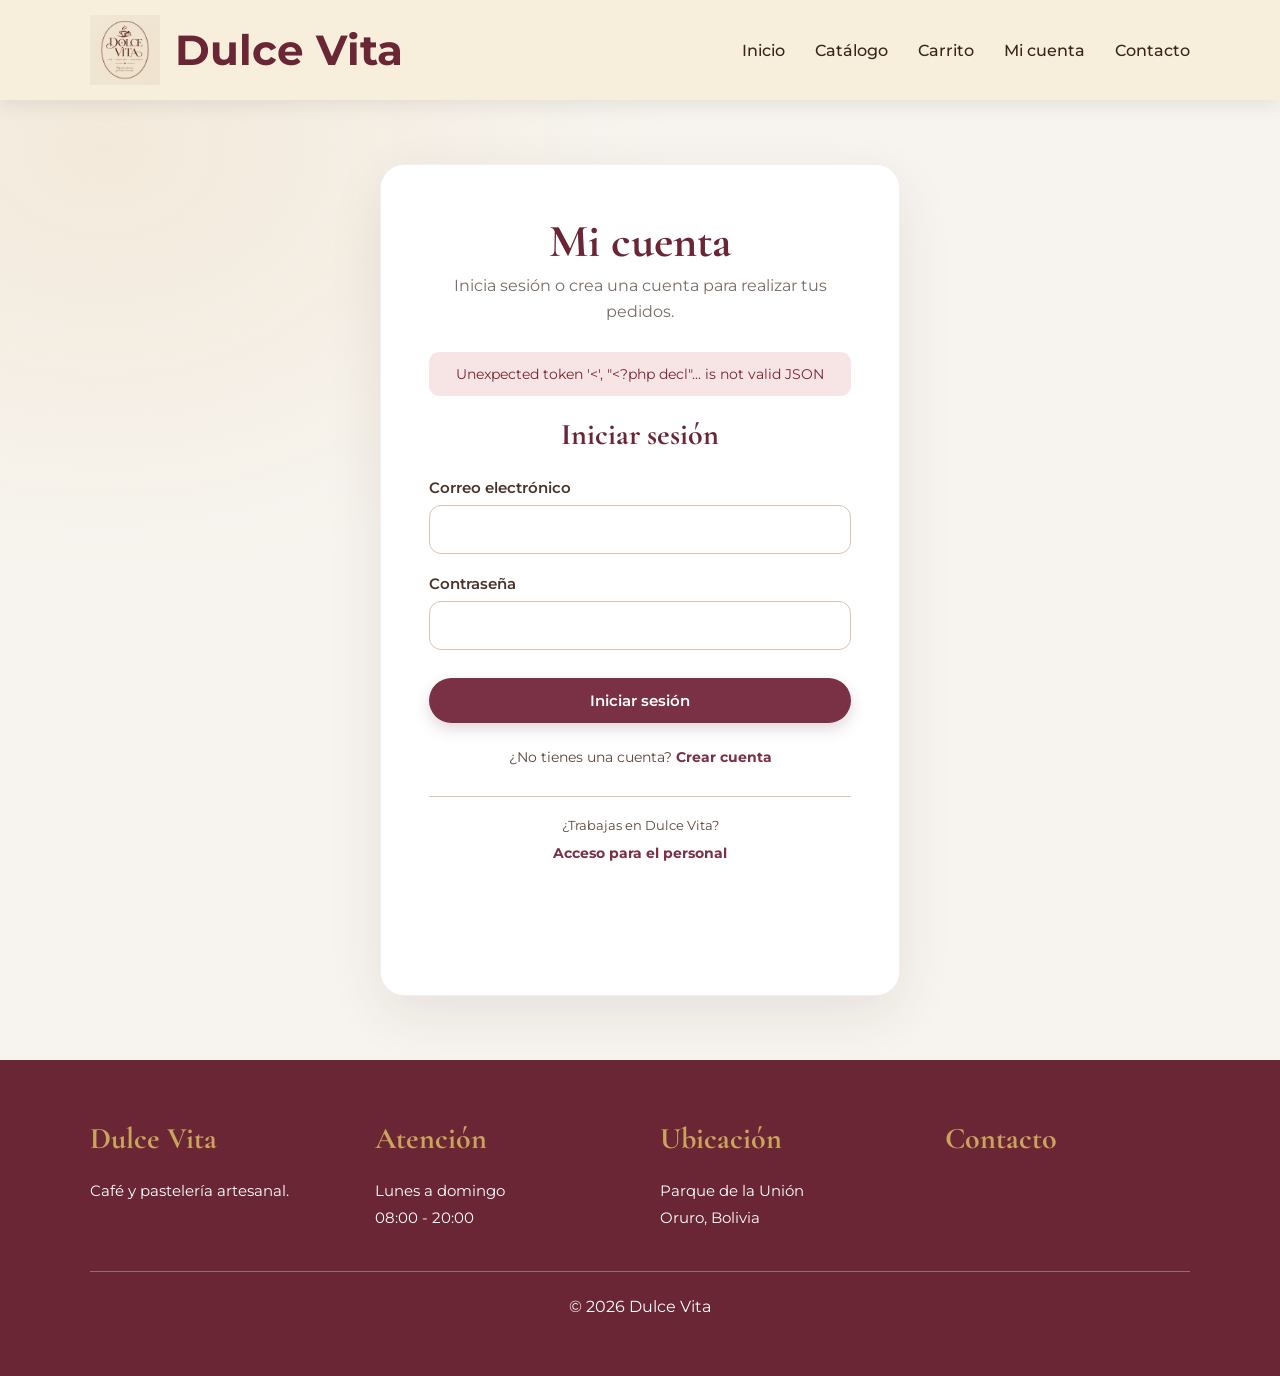
<file: inventario.html>
<!DOCTYPE html>
<html lang="es">
<head>
    <meta charset="UTF-8">
    <meta name="viewport" content="width=device-width, initial-scale=1.0">
    <meta http-equiv="Cache-Control" content="no-cache, no-store, must-revalidate">
    <meta http-equiv="Pragma" content="no-cache">
    <meta http-equiv="Expires" content="0">
    <title>Dulce Vita | Inventario</title>
    <link rel="icon" type="image/png" href="logo.png">
    <link href="https://cdn.jsdelivr.net/npm/bootstrap@5.3.7/dist/css/bootstrap.min.css" rel="stylesheet">
    <link href="https://cdn.jsdelivr.net/npm/bootstrap-icons@1.13.1/font/bootstrap-icons.min.css" rel="stylesheet">
    <style>
        body{background:#F8EEDC}
        .marca{background:#6B2635}
        .color-marca{color:#6B2635}
        .vh-100{min-height:100vh}
        @media(max-width:991.98px){.vh-100{min-height:auto}}
    </style>
</head>
<body>
<div class="container-fluid">
    <div class="row">
        <aside class="col-lg-2 p-0">
            <div class="d-flex flex-column vh-100 shadow-lg" style="background:#6B2635;">
                <div class="text-center py-4">
                    <img src="logo.png" alt="Logo Dulce Vita" width="90" class="mb-3">
                    <h2 class="text-white fw-bold">Dulce Vita</h2>
                    <p class="text-warning">Panel Administrativo</p>
                </div>
                <hr class="border-light">
                <nav class="px-3">
                    <a href="dashboard.html" class="btn btn-outline-light w-100 text-start mb-3"><i class="bi bi-speedometer2 me-2"></i>Inicio</a>
                    <a href="pedidos.html" class="btn btn-outline-light w-100 text-start mb-3"><i class="bi bi-cart-check me-2"></i>Pedidos</a>
                    <a href="inventario.html" class="btn btn-warning w-100 text-start fw-bold mb-3"><i class="bi bi-box-seam me-2"></i>Inventario</a>
                    <a href="ventas.html" class="btn btn-outline-light w-100 text-start mb-3"><i class="bi bi-cash-stack me-2"></i>Ventas</a>
                    <a href="arqueo.html" class="btn btn-outline-light w-100 text-start mb-3"><i class="bi bi-safe me-2"></i>Arqueo de caja</a>
                    <a href="reportes.html" class="btn btn-outline-light w-100 text-start mb-3"><i class="bi bi-bar-chart-line me-2"></i>Reportes</a>
                    <a href="usuarios.html" class="btn btn-outline-light w-100 text-start mb-3"><i class="bi bi-people me-2"></i>Usuarios</a>
                    <a href="configuracion.html" class="btn btn-outline-light w-100 text-start mb-3"><i class="bi bi-gear me-2"></i>Configuración</a>
                </nav>
            </div>
        </aside>
        <main class="col-lg-10 px-3 px-lg-4">
            <nav class="navbar bg-white rounded-4 shadow-sm mt-3 px-4 py-3">
                <h1 class="h2 fw-bold mb-0 color-marca">Inventario y productos</h1>
            </nav>

            <div id="mensajeInventario" class="alert mt-3" role="alert" hidden></div>
            <div class="alert alert-warning mt-3 mb-0" role="note">
                El stock que ya existía al activar este módulo quedó como inventario inicial sin vencimiento conocido. Usa <strong>Completar fechas</strong> para registrar las fechas reales de esos lotes.
            </div>

            <div class="row g-3 mt-1">
                <div class="col-md-4">
                    <div class="card border-0 shadow rounded-4 h-100"><div class="card-body">
                        <div class="text-secondary">Productos activos</div>
                        <div id="cantidadProductosInventario" class="display-6 fw-bold color-marca">0</div>
                    </div></div>
                </div>
                <div class="col-md-4">
                    <div class="card border-0 shadow rounded-4 h-100"><div class="card-body">
                        <div class="text-secondary">Unidades disponibles para venta</div>
                        <div id="unidadesInventario" class="display-6 fw-bold color-marca">0</div>
                    </div></div>
                </div>
                <div class="col-md-4">
                    <div class="card border-0 shadow rounded-4 h-100"><div class="card-body">
                        <div class="text-secondary">Lotes vencidos / por vencer</div>
                        <div id="lotesAlertaInventario" class="display-6 fw-bold text-danger">0</div>
                        <small class="text-secondary">Se avisa cuando faltan 30 días o menos.</small>
                    </div></div>
                </div>
            </div>

            <div class="row g-4 mt-1">
                <section class="col-xl-6">
                    <div class="card border-0 shadow rounded-4 h-100">
                        <div class="card-header marca text-white rounded-top-4 py-3">
                            <h2 class="h5 mb-0"><i class="bi bi-plus-square me-2"></i>Registrar producto</h2>
                        </div>
                        <div class="card-body">
                            <form id="formProductoInventario" class="row g-3">
                                <input id="productoInventarioId" type="hidden">
                                <div class="col-md-6">
                                    <label for="nombreProductoInventario" class="form-label fw-semibold">Nombre</label>
                                    <input id="nombreProductoInventario" class="form-control" maxlength="120" required>
                                </div>
                                <div class="col-md-6">
                                    <label for="categoriaProductoInventario" class="form-label fw-semibold">Categoría</label>
                                    <select id="categoriaProductoInventario" class="form-select" required>
                                        <option value="Tortas">Tortas</option>
                                        <option value="Espressos">Espressos</option>
                                        <option value="Frappes">Frappes</option>
                                        <option value="Bubbas">Bubbas</option>
                                        <option value="Crepes">Crepes</option>
                                        <option value="Pasteleria">Pastelería</option>
                                        <option value="Paninis">Paninis</option>
                                        <option value="Combos">Combos</option>
                                        <option value="Otros">Otros</option>
                                    </select>
                                </div>
                                <div class="col-12">
                                    <label for="descripcionProductoInventario" class="form-label fw-semibold">Descripción</label>
                                    <input id="descripcionProductoInventario" class="form-control" maxlength="255">
                                </div>
                                <div class="col-md-6">
                                    <label for="precioProductoInventario" class="form-label fw-semibold">Precio de venta (Bs.)</label>
                                    <input id="precioProductoInventario" type="number" class="form-control" min="0" step="0.01" required>
                                </div>
                                <div class="col-12 d-flex gap-2">
                                    <button id="guardarProductoInventario" type="submit" class="btn text-white marca"><i class="bi bi-check2-circle me-1"></i>Guardar producto</button>
                                    <button id="cancelarEdicionProducto" type="button" class="btn btn-outline-secondary" hidden>Cancelar edición</button>
                                </div>
                            </form>
                        </div>
                    </div>
                </section>

                <section class="col-xl-6">
                    <div class="card border-0 shadow rounded-4 h-100">
                        <div class="card-header marca text-white rounded-top-4 py-3">
                            <h2 class="h5 mb-0"><i class="bi bi-box-arrow-in-down me-2"></i>Registrar ingreso de stock</h2>
                        </div>
                        <div class="card-body">
                            <form id="formEntradaInventario" class="row g-3">
                                <div class="col-12">
                                    <label for="productoEntradaInventario" class="form-label fw-semibold">Producto</label>
                                    <select id="productoEntradaInventario" class="form-select" required>
                                        <option value="">Selecciona un producto</option>
                                    </select>
                                </div>
                                <div class="col-md-4">
                                    <label for="cantidadEntradaInventario" class="form-label fw-semibold">Cantidad ingresada</label>
                                    <input id="cantidadEntradaInventario" type="number" class="form-control" min="1" max="100000" step="1" required>
                                </div>
                                <div class="col-md-4">
                                    <label for="fechaIngresoInventario" class="form-label fw-semibold">Fecha de ingreso</label>
                                    <input id="fechaIngresoInventario" type="date" class="form-control" required>
                                </div>
                                <div class="col-md-4">
                                    <label for="fechaVencimientoInventario" class="form-label fw-semibold">Fecha de vencimiento</label>
                                    <input id="fechaVencimientoInventario" type="date" class="form-control" required>
                                </div>
                                <div class="col-12">
                                    <button type="submit" class="btn text-white marca"><i class="bi bi-save me-1"></i>Guardar entrada</button>
                                    <small class="d-block text-secondary mt-2">Cada ingreso se guarda como un lote separado. Los pedidos descuentan primero el lote que vence antes.</small>
                                </div>
                            </form>
                        </div>
                    </div>
                </section>
            </div>

            <section class="card border-0 shadow rounded-4 mt-4">
                <div class="card-header marca text-white rounded-top-4 py-3">
                    <h2 class="h5 mb-0"><i class="bi bi-list-ul me-2"></i>Productos registrados</h2>
                </div>
                <div class="table-responsive">
                    <table class="table table-hover align-middle mb-0">
                        <thead class="table-light"><tr><th>Producto</th><th>Categoría</th><th>Precio</th><th>Stock vendible</th><th>Acción</th></tr></thead>
                        <tbody id="tablaProductosInventario"><tr><td colspan="5" class="text-center text-secondary py-4">Cargando productos...</td></tr></tbody>
                    </table>
                </div>
            </section>

            <section class="card border-0 shadow rounded-4 mt-4">
                <div class="card-header marca text-white rounded-top-4 py-3">
                    <h2 class="h5 mb-0"><i class="bi bi-hourglass-split me-2"></i>Lotes disponibles y vencimientos</h2>
                </div>
                <div class="table-responsive">
                    <table class="table table-hover align-middle mb-0">
                        <thead class="table-light"><tr><th>Producto / lote</th><th>Ingreso</th><th>Vencimiento</th><th>Stock disponible</th><th>Estado</th><th>Acción</th></tr></thead>
                        <tbody id="tablaLotesInventario"><tr><td colspan="6" class="text-center text-secondary py-4">Cargando lotes...</td></tr></tbody>
                    </table>
                </div>
            </section>

            <section class="card border-0 shadow rounded-4 mt-4 mb-4">
                <div class="card-header marca text-white rounded-top-4 py-3 d-flex justify-content-between align-items-center flex-wrap gap-2">
                    <h2 class="h5 mb-0"><i class="bi bi-arrow-left-right me-2"></i>Movimientos recientes</h2>
                    <a href="reportes.html" class="btn btn-light btn-sm">Ver informe completo</a>
                </div>
                <div class="table-responsive">
                    <table class="table table-hover align-middle mb-0">
                        <thead class="table-light"><tr><th>Fecha</th><th>Movimiento</th><th>Producto</th><th>Cantidad</th><th>Motivo / observación</th><th>Registrado por</th></tr></thead>
                        <tbody id="tablaMovimientosInventario"><tr><td colspan="6" class="text-center text-secondary py-4">Cargando movimientos...</td></tr></tbody>
                    </table>
                </div>
            </section>
        </main>
    </div>
</div>

<div class="modal fade" id="modalFechasLoteInventario" tabindex="-1" aria-labelledby="tituloFechasLoteInventario" aria-hidden="true">
    <div class="modal-dialog">
        <div class="modal-content border-0 rounded-4 shadow">
            <div class="modal-header marca text-white">
                <h2 id="tituloFechasLoteInventario" class="modal-title h5">Completar fechas del lote inicial</h2>
                <button type="button" class="btn-close btn-close-white" data-bs-dismiss="modal" aria-label="Cerrar"></button>
            </div>
            <form id="formFechasLoteInventario">
                <div class="modal-body">
                    <input id="loteFechasInventario" type="hidden">
                    <p id="detalleFechasLote" class="text-secondary"></p>
                    <label for="fechaIngresoLoteInventario" class="form-label fw-semibold">Fecha real de ingreso</label>
                    <input id="fechaIngresoLoteInventario" type="date" class="form-control mb-3" required>
                    <label for="fechaVencimientoLoteInventario" class="form-label fw-semibold">Fecha de vencimiento</label>
                    <input id="fechaVencimientoLoteInventario" type="date" class="form-control" required>
                    <div class="form-text">Esto actualiza las fechas del lote inicial; no agrega ni descuenta unidades.</div>
                </div>
                <div class="modal-footer">
                    <button type="button" class="btn btn-outline-secondary" data-bs-dismiss="modal">Cancelar</button>
                    <button type="submit" class="btn text-white marca">Guardar fechas</button>
                </div>
            </form>
        </div>
    </div>
</div>

<div class="modal fade" id="modalBajaInventario" tabindex="-1" aria-labelledby="tituloBajaInventario" aria-hidden="true">
    <div class="modal-dialog">
        <div class="modal-content border-0 rounded-4 shadow">
            <div class="modal-header marca text-white">
                <h2 id="tituloBajaInventario" class="modal-title h5">Dar de baja stock</h2>
                <button type="button" class="btn-close btn-close-white" data-bs-dismiss="modal" aria-label="Cerrar"></button>
            </div>
            <form id="formBajaInventario">
                <div class="modal-body">
                    <input id="loteBajaInventario" type="hidden">
                    <p id="detalleLoteBaja" class="text-secondary"></p>
                    <label for="cantidadBajaInventario" class="form-label fw-semibold">Cantidad a dar de baja</label>
                    <input id="cantidadBajaInventario" type="number" class="form-control mb-3" min="1" step="1" required>
                    <label for="motivoBajaInventario" class="form-label fw-semibold">Motivo</label>
                    <select id="motivoBajaInventario" class="form-select mb-3" required>
                        <option value="Vencido">Vencido</option>
                        <option value="Próximo a vencer">Próximo a vencer</option>
                        <option value="Dañado">Dañado</option>
                        <option value="Otro">Otro</option>
                    </select>
                    <label for="observacionBajaInventario" class="form-label fw-semibold">Observación (opcional)</label>
                    <textarea id="observacionBajaInventario" class="form-control" maxlength="255" rows="2"></textarea>
                    <div class="form-text">La baja se resta del stock y queda registrada en el historial.</div>
                </div>
                <div class="modal-footer">
                    <button type="button" class="btn btn-outline-secondary" data-bs-dismiss="modal">Cancelar</button>
                    <button type="submit" class="btn btn-danger">Confirmar baja</button>
                </div>
            </form>
        </div>
    </div>
</div>

<script src="https://cdn.jsdelivr.net/npm/bootstrap@5.3.7/dist/js/bootstrap.bundle.min.js"></script>
<script src="gestion_inventario.js?v=3"></script>
<script src="auth.js?v=delivery-3"></script>
<script src="identidad.js?v=1"></script>
</body>
</html>
</file>
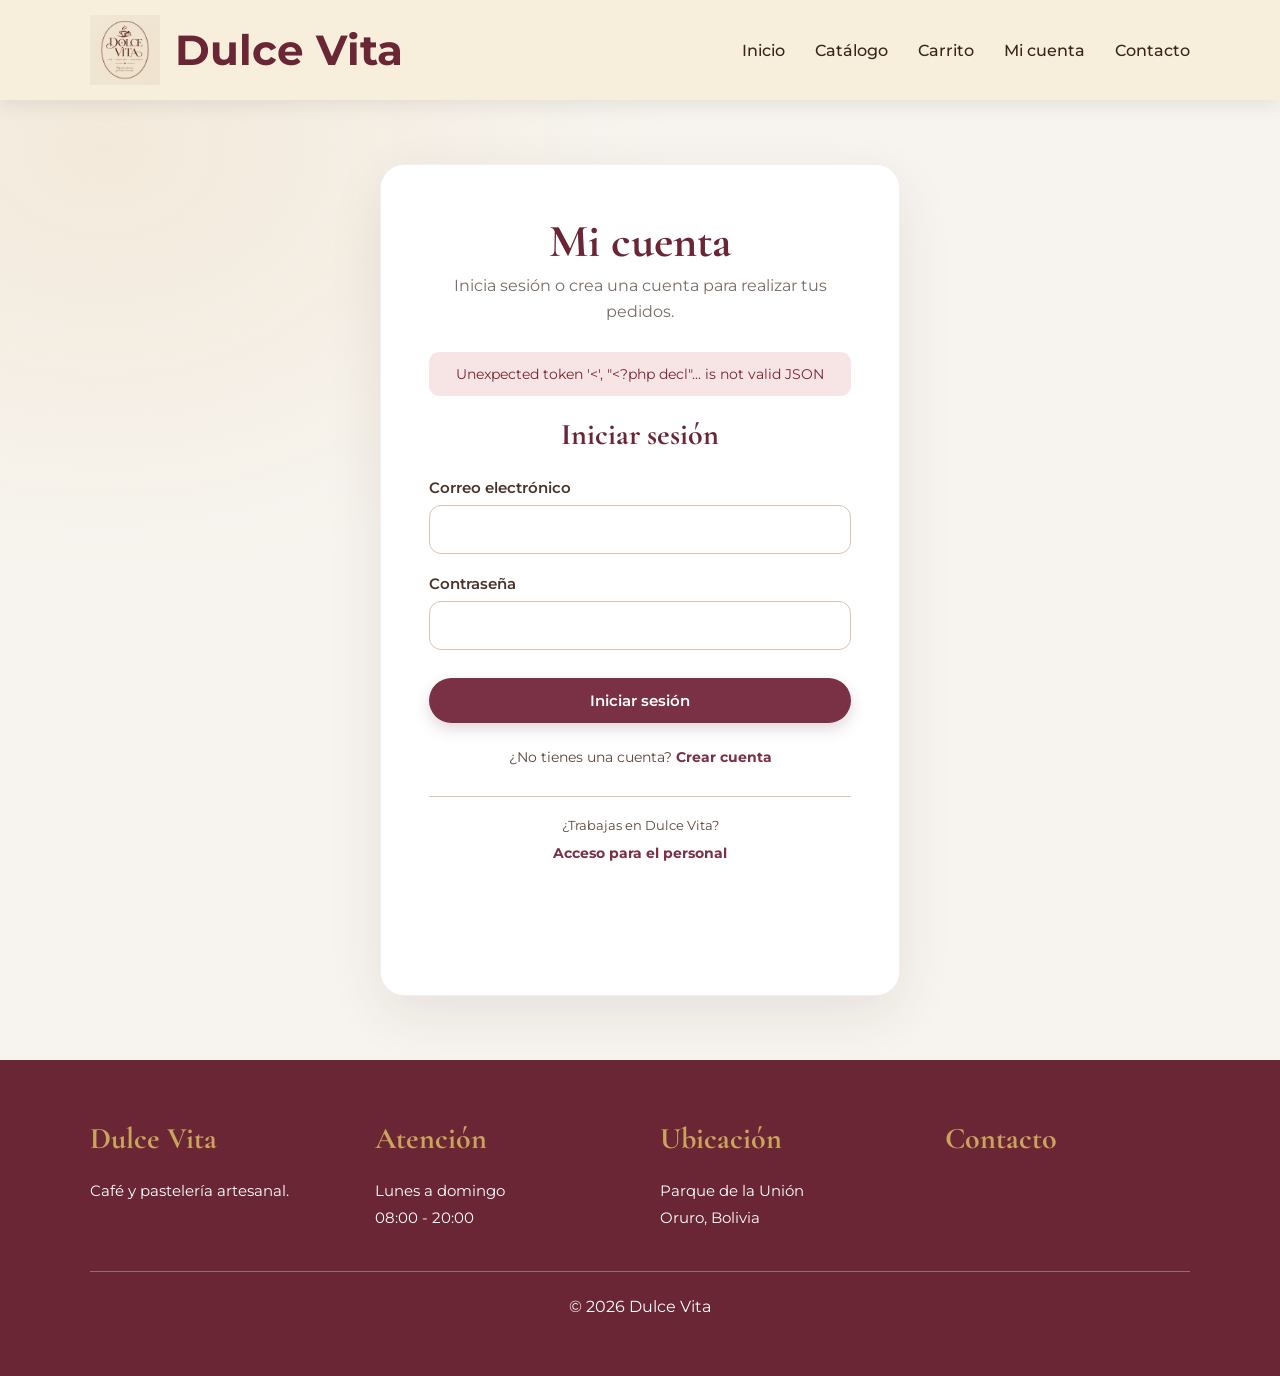
<file: pedidos.html>
<!DOCTYPE html>
<html lang="es">
<head>
<meta charset="UTF-8">
<meta name="viewport"
content="width=device-width, initial-scale=1.0">
<meta http-equiv="Cache-Control" content="no-cache, no-store, must-revalidate">
<meta http-equiv="Pragma" content="no-cache">
<meta http-equiv="Expires" content="0">
<title>
Dulce Vita | Pedidos
</title>
<link rel="icon" type="image/png" href="logo.png">
<link href="https://cdn.jsdelivr.net/npm/bootstrap@5.3.7/dist/css/bootstrap.min.css"
rel="stylesheet">
<link href="https://cdn.jsdelivr.net/npm/bootstrap-icons@1.13.1/font/bootstrap-icons.min.css"
rel="stylesheet">
<style>
.factura-papel{max-width:760px;margin:0 auto;padding:2rem;background:#fff;border:1px solid #dee2e6;color:#212529;font:14px/1.4 Arial,sans-serif}
.factura-cabecera{text-align:center;border-bottom:1px solid #adb5bd;padding-bottom:1rem;margin-bottom:1rem}
.factura-logo{display:block;width:auto;max-width:150px;height:auto;max-height:90px;object-fit:contain;margin:0 auto .5rem}
.factura-cabecera h2{font-size:1.35rem;font-weight:700;margin:.4rem 0}
.factura-cabecera p{margin:.15rem 0}
.factura-titulo{font-size:1.1rem;font-weight:700;letter-spacing:.04em}
.factura-datos{display:grid;grid-template-columns:1fr 1fr;gap:.5rem 1.5rem;margin:1rem 0}
.factura-datos p{margin:0;overflow-wrap:anywhere}
.factura-papel table{width:100%;border-collapse:collapse;margin:1rem 0}
.factura-papel th,.factura-papel td{padding:.45rem .5rem;border-bottom:1px solid #dee2e6;text-align:left;vertical-align:top}
.factura-papel th{border-top:1px solid #495057;border-bottom:1px solid #495057}
.factura-papel .factura-numero{text-align:right;white-space:nowrap}
.factura-totales{max-width:320px;margin-left:auto}
.factura-totales p{display:flex;justify-content:space-between;gap:1rem;margin:.25rem 0}
.factura-total{font-size:1.6rem;font-weight:700;border-top:1px solid #495057;padding-top:.5rem!important;margin-top:.5rem!important}
.factura-aviso{text-align:center;border:1px solid #adb5bd;padding:.5rem;margin:1rem 0;font-size:.85rem}
.factura-firma{margin:2.5rem auto 1.5rem;max-width:340px;text-align:center;border-top:1px solid #495057;padding-top:.4rem}
.factura-pie{text-align:center;border-top:1px solid #adb5bd;padding-top:.75rem;font-size:.85rem}
.pedido-repartidor-select{min-width:150px;max-width:205px}
.pedido-estado-select{min-width:155px;display:inline-block;width:auto}
.pedido-acciones{display:inline-flex;justify-content:center}
.pedido-acciones .dropdown-toggle{min-width:112px;border-color:#d7dce1;background:#fff;color:#5b2634;font-weight:600}
.pedido-acciones .dropdown-toggle:hover,.pedido-acciones .dropdown-toggle:focus{border-color:#6b2635;background:#6b2635;color:#fff}
.pedido-acciones .dropdown-menu{z-index:1080;min-width:230px;max-height:min(70vh,440px);overflow-y:auto;padding:7px;border:1px solid #e6e8eb;border-radius:12px;box-shadow:0 12px 30px rgba(35,25,25,.18)}
.pedido-acciones .dropdown-item{display:flex;align-items:center;min-height:38px;border-radius:7px;font-size:.9rem}
.pedido-acciones .dropdown-item i{width:18px;text-align:center}
.pedido-acciones-estado,.pedido-acciones-asignacion{padding:8px 9px}
.pedido-acciones-estado label{display:block;margin-bottom:6px;color:#6c757d;font-size:.75rem;font-weight:600}
.pedido-acciones-estado .pedido-estado-select{display:block;width:100%;min-width:0}
.pedido-acciones-asignacion .mt-2{margin-top:0!important}
.pedido-acciones-asignacion .pedido-repartidor-select{max-width:none}
.pedido-acciones-abierto{overflow:visible!important}
.pedido-acciones-abierto table{position:relative}
.pedido-acciones-abierto .pedido-acciones{position:relative}
@media(max-width:575.98px){.factura-papel{padding:1rem}.factura-datos{grid-template-columns:1fr}}
@page{size:80mm auto;margin:0}
@media print{
    html,body{width:80mm!important;height:auto!important;min-height:0!important;margin:0!important;padding:0!important;background:#fff!important;overflow:visible!important}
    body *{visibility:hidden!important}
    #modalFactura,#modalFactura *{visibility:visible!important}
    body>*:not(#modalFactura){display:none!important}
    #modalFactura{position:absolute!important;top:0!important;left:0!important;display:block!important;z-index:auto!important;width:80mm!important;height:auto!important;min-height:0!important;overflow:visible!important;background:transparent!important;opacity:1!important;visibility:visible!important;transform:none!important}
    #modalFactura .modal-dialog{position:static!important;width:80mm!important;max-width:none!important;height:auto!important;max-height:none!important;margin:0!important;transform:none!important}
    #modalFactura .modal-content{width:80mm!important;height:auto!important;border:0!important;border-radius:0!important;box-shadow:none!important;overflow:visible!important}
    #modalFactura .modal-header,#modalFactura .modal-footer{display:none!important}
    #modalFactura .modal-body{width:80mm!important;height:auto!important;max-height:none!important;margin:0!important;padding:0!important;overflow:visible!important}
    #modalFactura .factura-papel{box-sizing:border-box!important;width:74mm!important;max-width:none!important;margin:0 auto!important;padding:3mm!important;border:0!important;font-size:10px!important;line-height:1.25!important}
    #modalFactura .factura-cabecera{padding-bottom:2mm!important;margin-bottom:2mm!important}
    #modalFactura .factura-logo{max-width:28mm!important;max-height:18mm!important;margin-bottom:1mm!important}
    #modalFactura .factura-cabecera h2{font-size:14px!important;margin:1mm 0!important}
    #modalFactura .factura-titulo{font-size:11px!important;margin:1mm 0!important}
    #modalFactura .factura-cabecera p,#modalFactura .factura-datos p{margin:0!important}
    #modalFactura .factura-datos{grid-template-columns:1fr!important;gap:1mm!important;margin:2mm 0!important}
    #modalFactura .factura-papel table{table-layout:fixed;margin:2mm 0!important;font-size:9px!important}
    #modalFactura .factura-papel th,#modalFactura .factura-papel td{padding:1mm!important;overflow-wrap:anywhere}
    #modalFactura .factura-papel th:first-child,#modalFactura .factura-papel td:first-child{width:44%}
    #modalFactura .factura-papel th:nth-child(2),#modalFactura .factura-papel td:nth-child(2){width:12%}
    #modalFactura .factura-papel th:nth-child(3),#modalFactura .factura-papel td:nth-child(3){width:21%}
    #modalFactura .factura-papel th:nth-child(4),#modalFactura .factura-papel td:nth-child(4){width:23%}
    #modalFactura .factura-totales{max-width:none}
    #modalFactura .factura-total{font-size:15px!important}
    #modalFactura .factura-aviso{padding:1.5mm!important;margin:2mm 0!important;font-size:9px!important;color:#212529!important;background:#fff!important}
    #modalFactura .factura-firma{margin:8mm auto 4mm!important;max-width:55mm!important}
    #modalFactura .factura-pie{padding-top:2mm!important;font-size:9px!important}
}
</style>
</head>
<body
style="background:#F8EEDC;">
<div class="container-fluid">
<div class="row">
<div class="col-lg-2 p-0">
<div
class="d-flex flex-column vh-100 shadow-lg"
style="background:#6B2635;">
<div class="text-center py-4">
<img
src="logo.png"
alt="Logo Dulce Vita"
width="90"
class="mb-3">
<h2
class="text-white fw-bold">
Dulce Vita
</h2>
<p class="text-warning">
Panel Administrativo
</p>
</div>
<hr class="border-light">
<div class="px-3">
<a
href="dashboard.html"
class="btn btn-outline-light w-100 text-start mb-3">
<i class="bi bi-speedometer2 me-2"></i>
Inicio
</a>
<a
href="pedidos.html"
class="btn btn-warning w-100 text-start fw-bold mb-3">
<i class="bi bi-cart-check me-2"></i>
Pedidos
</a>
<a href="inventario.html" class="btn btn-outline-light w-100 text-start mb-3">
<i class="bi bi-box-seam me-2"></i>
Inventario
</a>
<a
href="ventas.html"
class="btn btn-outline-light w-100 text-start mb-3">
<i class="bi bi-cash-stack me-2"></i>
Ventas
</a>
<a
href="arqueo.html"
class="btn btn-outline-light w-100 text-start mb-3">
<i class="bi bi-safe me-2"></i>
Arqueo de caja
</a>

<a
href="reportes.html"
class="btn btn-outline-light w-100 text-start mb-3">
<i class="bi bi-bar-chart-line me-2"></i>
Reportes
</a>
<a
href="configuracion.html"
class="btn btn-outline-light w-100 text-start mb-3">
<i class="bi bi-gear me-2"></i>
Configuración
</a>

</div>
</div>
</div>
<div class="col-lg-10">
<nav
class="navbar bg-white rounded-4 shadow-sm mt-3 px-4 py-3">
<div>
<h2
class="mb-0 fw-bold"
style="color:#6B2635;">
Pedidos
</h2>
</div>

</nav>
<div class="container-fluid mt-4">
<div class="row">
<div class="col-12">
<div class="card border-0 shadow rounded-4">
<div
class="card-header border-0 py-3"
style="background:#6B2635;">
<div class="row align-items-center">
<div class="col-lg-6">
<h4 class="text-white mb-0">
<i class="bi bi-cart-check me-2"></i>
Pedidos Registrados
</h4>
</div>
<div class="col-lg-6">
<input
type="text"
id="buscarPedido"
class="form-control"
placeholder="Buscar por cliente...">
</div>
</div>
</div>
<div class="card-body">
<div id="avisoPedidoWeb" class="alert alert-info d-none" role="status" aria-live="polite"></div>
<div id="mensajeAsignacionDelivery" class="alert alert-danger d-none" role="status" aria-live="polite"></div>
<div class="row mb-4">
<div class="col-lg-4 mb-3">
<select
id="filtroEstado"
class="form-select">
<option value="">
Todos los estados
</option>
<option value="Pendiente">
Pendiente
</option>
<option value="Preparando">
Preparando
</option>
<option value="Entregado">
Entregado
</option>
<option value="Cancelado">
Cancelado
</option>
</select>
</div>
<div class="col-lg-8 text-lg-end">
<button
class="btn"
style="background:#C9A45C;">
<i class="bi bi-plus-circle me-2"></i>
Registrar Pedido
</button>
</div>
</div>
<div class="table-responsive">
<table
class="table table-hover align-middle">
<thead
style="background:#F8EEDC;">
<tr>
<th>N°</th>
<th>Cliente</th>
<th>Teléfono</th>
<th>Total</th>
<th>Estado</th>
<th>Fecha</th>
<th class="text-center">
Acciones
</th>
</tr>
</thead>
<tbody id="tablaPedidos">
<tr>
<td colspan="7" class="text-center py-5">
<i
class="bi bi-cart-x"
style="font-size:60px;color:#C9A45C;"></i>
<h5
style="color:#6B2635;">
No existen pedidos registrados
</h5>
<p class="text-secondary">
Los pedidos aparecerán aquí cuando sean registrados.
</p>
</td>
</tr>
</tbody>
</table>
</div>
</div>
</div>
</div>
</div>
<section id="seccionClientesPedidos" class="card border-0 shadow rounded-4 mt-4 mb-4" hidden>
<div class="card-header border-0 py-3" style="background:#6B2635;">
<div class="d-flex flex-wrap justify-content-between align-items-center gap-2">
<h4 class="text-white mb-0"><i class="bi bi-people me-2"></i>Clientes Registrados</h4>
<button type="button" id="actualizarClientesPedidos" class="btn btn-sm btn-light">
<i class="bi bi-arrow-clockwise me-1"></i>Actualizar
</button>
</div>
</div>
<div class="card-body">
<div id="mensajeClientesPedidos" class="alert d-none" role="status" aria-live="polite"></div>
<div class="table-responsive">
<table class="table table-hover align-middle mb-0">
<thead style="background:#F8EEDC;">
<tr><th>N°</th><th>Cliente</th><th>Correo</th><th>Teléfono</th><th>Origen del registro</th><th>Fecha de registro</th><th>Acciones</th></tr>
</thead>
<tbody id="tablaClientesPedidos">
<tr><td colspan="7" class="text-center text-secondary py-4">Cargando clientes...</td></tr>
</tbody>
</table>
</div>
<form id="formEditarClientePedidos" class="border rounded-3 p-3 mt-3" hidden>
<h5 class="mb-3">Editar cliente</h5>
<input type="hidden" id="idClientePedidos">
<div class="row g-3">
<div class="col-md-4">
<label class="form-label" for="nombreClientePedidos">Nombre completo</label>
<input class="form-control" id="nombreClientePedidos" maxlength="120" aria-describedby="nombreClientePedidosAyuda" required>
<small id="nombreClientePedidosAyuda" class="form-text text-muted">Solo letras, espacios, apóstrofes, puntos y guiones.</small>
</div>
<div class="col-md-4">
<label class="form-label" for="correoClientePedidos">Correo electrónico</label>
<input class="form-control" id="correoClientePedidos" type="email" maxlength="254">
</div>
<div class="col-md-4">
<label class="form-label" for="telefonoClientePedidos">Teléfono</label>
<input class="form-control" id="telefonoClientePedidos" type="tel" maxlength="30" inputmode="tel" aria-describedby="telefonoClientePedidosAyuda">
<small id="telefonoClientePedidosAyuda" class="form-text text-muted">Usa de 7 a 15 dígitos; puedes incluir +, espacios o guiones.</small>
</div>
</div>
<div class="d-flex gap-2 mt-3">
<button type="submit" class="btn text-white" style="background:#6B2635;" id="guardarClientePedidos">
<i class="bi bi-check2 me-1"></i>Guardar cambios
</button>
<button type="button" class="btn btn-outline-secondary" id="cancelarEdicionClientePedidos">Cancelar</button>
</div>
</form>
</div>
</section>
<div
class="modal fade"
id="modalPedido"
tabindex="-1">

<div class="modal-dialog modal-xl">

<div class="modal-content border-0 rounded-4 shadow">

<div
class="modal-header"
style="background:#6B2635;">

<h4 class="modal-title text-white">

<i class="bi bi-cart-plus me-2"></i>

Registrar Pedido

</h4>

<button
type="button"
class="btn-close btn-close-white"
data-bs-dismiss="modal">

</button>

</div>

<div class="modal-body">

<div class="row">

<div class="col-lg-6 mb-3">

<label class="form-label fw-bold">

Nombre del Cliente

</label>

<input
type="text"
id="clientePedido"
class="form-control"
placeholder="Ingrese el nombre"
maxlength="120"
autocomplete="name"
required
aria-describedby="clientePedidoAyuda">
<small id="clientePedidoAyuda" class="form-text text-muted">Solo letras, espacios, apóstrofes, puntos y guiones.</small>

</div>

<div class="col-lg-6 mb-3">

<label class="form-label fw-bold">

Teléfono

</label>

<input
type="tel"
id="telefonoPedido"
class="form-control"
placeholder="Ingrese el teléfono"
maxlength="30"
inputmode="tel"
autocomplete="tel"
required
aria-describedby="telefonoPedidoAyuda">
<small id="telefonoPedidoAyuda" class="form-text text-muted">Usa de 7 a 15 dígitos; puedes incluir +, espacios o guiones.</small>

</div>

<div class="col-12"><hr><h5 style="color:#6B2635;">Datos para la factura</h5></div>
<div class="col-lg-4 mb-3">
<label class="form-label fw-bold">Nombre o razón social</label>
<input type="text" id="nombreFiscalPedido" class="form-control" placeholder="Nombre para la factura" maxlength="120" required>
</div>
<div class="col-lg-4 mb-3">
<label class="form-label fw-bold">NIT / CI</label>
<input type="text" id="nitCiPedido" class="form-control" placeholder="NIT o documento" maxlength="30" inputmode="numeric" aria-describedby="nitCiPedidoAyuda" required>
<small id="nitCiPedidoAyuda" class="form-text text-muted">Solo números y guiones.</small>
</div>
<div class="col-lg-4 mb-3">
<label class="form-label fw-bold">Dirección</label>
<input type="text" id="direccionFiscalPedido" class="form-control" placeholder="Dirección (opcional)" maxlength="255">
</div>

<div class="col-lg-5 mb-3">

<label class="form-label fw-bold">

Producto

</label>

<select
id="productoPedido"
class="form-select">

<option value="">

Seleccione un producto

</option>

</select>
</div>

<div class="col-lg-2 mb-3">

<label class="form-label fw-bold">

Cantidad

</label>

<input
type="number"
id="cantidadPedido"
class="form-control"
value="1"
min="1">

</div>

<div class="col-lg-3 mb-3">

<label class="form-label fw-bold">

Precio

</label>

<input
type="text"
id="precioPedido"
class="form-control"
readonly>

</div>

<div class="col-lg-2 d-grid mb-3">

<label class="form-label">

&nbsp;

</label>

<button
class="btn"
id="agregarProductoPedido"
style="background:#C9A45C;">

<i class="bi bi-plus-circle me-1"></i>Agregar

</button>

</div>

<hr>

<div class="col-12">

<h5
style="color:#6B2635;">

Productos del Pedido

</h5>

<div class="table-responsive">

<table
class="table table-bordered">

<thead
style="background:#F8EEDC;">

<tr>

<th>Producto</th>

<th>Cantidad / editar</th>

<th>Precio</th>

<th>Subtotal</th>

<th>Quitar</th>

</tr>

</thead>

<tbody id="detallePedido">

<tr>

<td colspan="5"
class="text-center text-secondary">

Todavía no se agregaron productos.

</td>

</tr>

</tbody>

</table>

</div>

</div>

<div class="col-lg-6 mt-3">

<h4
style="color:#6B2635;">

Total:

<span id="totalPedido">

0 Bs.

</span>

</h4>

</div>

<div class="col-lg-3 mt-3">
<label class="form-label fw-bold">Método de pago</label>
<select id="metodoPagoPedido" class="form-select">
<option value="Efectivo">Efectivo</option>
<option value="Tarjeta">Tarjeta</option>
<option value="Transferencia">Transferencia</option>
<option value="QR">QR</option>
</select>
</div>
<div class="col-lg-3 mt-3">
<label class="form-label fw-bold">Monto pagado</label>
<input type="number" id="montoPagoPedido" class="form-control" min="0" step="0.01" value="0" required>
</div>

<div class="col-lg-6 mt-3 text-end">

<button
class="btn btn-secondary"
data-bs-dismiss="modal">

Cancelar

</button>

<button
class="btn"
id="guardarPedido"
style="background:#6B2635;color:white;">

<i class="bi bi-check-circle me-2"></i>

Guardar Pedido

</button>

</div>

</div>

</div>

</div>

</div>

</div>

<div class="modal fade" id="modalFactura" tabindex="-1">
<div class="modal-dialog modal-lg"><div class="modal-content border-0 rounded-4 shadow">
<div class="modal-header" style="background:#6B2635;"><h4 class="modal-title text-white"><i class="bi bi-receipt me-2"></i>Detalle y comprobante del pedido</h4><button type="button" class="btn-close btn-close-white" data-bs-dismiss="modal"></button></div>
<div class="modal-body" id="contenidoFactura"><article class="factura-papel">
<header class="factura-cabecera">
<img class="factura-logo" id="facturaLogo" src="logo.png" alt="Logo Dulce Vita">
<h2>Dulce Vita</h2>
<p data-empresa-lema></p>
<p data-empresa-telefono></p>
<h3 class="factura-titulo">COMPROBANTE DE VENTA</h3>
<p>Pedido N.º <strong id="facturaPedido"></strong></p>
</header>
<div class="factura-datos">
<p><strong>Fecha:</strong> <span id="facturaFecha"></span></p>
<p><strong>Estado SIAT:</strong> <span id="facturaNumero"></span></p>
<p><strong>Cliente:</strong> <span id="facturaCliente"></span></p>
<p><strong>Teléfono:</strong> <span id="facturaTelefono"></span></p>
<p><strong>Nombre / razón social:</strong> <span id="facturaNombreFiscal"></span></p>
<p><strong>NIT / CI:</strong> <span id="facturaNitCi"></span></p>
<p><strong>Dirección:</strong> <span id="facturaDireccion"></span></p>
<p><strong>Forma de pago:</strong> <span id="facturaMetodoPago"></span></p>
</div>
<table>
<thead><tr><th>Producto</th><th class="factura-numero">Cant.</th><th class="factura-numero">Precio</th><th class="factura-numero">Subtotal</th></tr></thead>
<tbody id="facturaProductos"></tbody>
</table>
<div class="factura-totales">
<p><strong>Cantidad de artículos:</strong><span id="facturaCantidadItems"></span></p>
<p class="factura-total"><span>Total</span><span id="facturaTotal"></span></p>
</div>
<p class="factura-aviso">COMPROBANTE INTERNO. NO ES FACTURA FISCAL. La factura electrónica se mostrará únicamente después de recibir autorización SIAT.</p>
<div class="factura-firma">Firma</div>
<footer class="factura-pie"><strong>Dulce Vita</strong><br>Gracias por su compra</footer>
</article>
</div>
<div class="modal-footer"><button type="button" class="btn btn-secondary" data-bs-dismiss="modal">Cerrar</button><button type="button" class="btn text-white" style="background:#6B2635;" id="imprimirFactura"><i class="bi bi-printer me-2"></i>Imprimir comprobante interno</button></div>
</div></div></div>

<div class="modal fade" id="modalConfirmarPagoQr" tabindex="-1" aria-labelledby="tituloConfirmarPagoQr" aria-hidden="true">
<div class="modal-dialog"><div class="modal-content border-0 rounded-4 shadow">
<div class="modal-header" style="background:#6B2635;"><h4 class="modal-title text-white" id="tituloConfirmarPagoQr">Verificar pago QR</h4><button type="button" class="btn-close btn-close-white" data-bs-dismiss="modal" aria-label="Cerrar"></button></div>
<form id="formConfirmarPagoQr"><div class="modal-body">
<p class="fw-bold" id="pedidoConfirmarPagoQr"></p>
<label class="form-label fw-bold" for="codigoTransaccionQr">Código de transacción del depósito</label>
<input type="text" class="form-control" id="codigoTransaccionQr" maxlength="100" autocomplete="off" required>
<div id="errorConfirmarPagoQr" class="alert alert-danger d-none mt-3" role="alert"></div>
</div><div class="modal-footer"><button type="button" class="btn btn-secondary" data-bs-dismiss="modal">Cancelar</button><button type="submit" class="btn text-white" style="background:#198754;">Confirmar pago QR</button></div></form>
</div></div></div>

 <footer class="text-center py-4 mt-4">
<hr>
<p
class="fw-bold mb-1"
style="color:#6B2635;">
Dulce Vita - Panel Administrativo
</p>
<p
class="text-secondary mb-0">
Módulo de Pedidos © 2026
</p>

</footer>

</div>

</div>

</div>
<script src="https://cdn.jsdelivr.net/npm/bootstrap@5.3.7/dist/js/bootstrap.bundle.min.js"></script>

<script src="productos.js?v=stock-sync-2"></script>

<script src="pedidos.js?v=inventario-separado-1"></script>
<script src="auth.js?v=delivery-3"></script>
<script src="identidad.js?v=1"></script>

<script>

const modalPedido = new bootstrap.Modal(
document.getElementById("modalPedido")
);

window.modalFactura = new bootstrap.Modal(
document.getElementById("modalFactura")
);

window.modalConfirmarPagoQr = new bootstrap.Modal(
document.getElementById("modalConfirmarPagoQr")
);

document.getElementById("imprimirFactura").addEventListener("click",()=>{
    const factura=document.getElementById("modalFactura");
    const contenedorOriginal=factura.parentElement;
    const siguienteElemento=factura.nextElementSibling;
    document.body.appendChild(factura);
    try{
        window.print();
    }finally{
        if(contenedorOriginal){
            contenedorOriginal.insertBefore(
                factura,
                siguienteElemento?.parentElement===contenedorOriginal ? siguienteElemento : null
            );
        }
    }
});

document.querySelectorAll(".btn").forEach(boton=>{

    if(
        
        boton.innerText.includes("Registrar Pedido")
    ){

        boton.addEventListener("click",()=>{

            document.getElementById("clientePedido").value="";

            document.getElementById("telefonoPedido").value="";

            document.getElementById("nombreFiscalPedido").value="";
            document.getElementById("nitCiPedido").value="";
            document.getElementById("direccionFiscalPedido").value="";
            document.getElementById("metodoPagoPedido").value="Efectivo";
            document.getElementById("montoPagoPedido").value="0";

            document.getElementById("cantidadPedido").value=1;

            document.getElementById("precioPedido").value="";

            document.getElementById("detallePedido").innerHTML=`

            <tr>

            <td
            colspan="5"
            class="text-center text-secondary">

            Todavía no se agregaron productos.

            </td>

            </tr>

            `;

            document.getElementById("totalPedido").textContent="0 Bs.";

            modalPedido.show();

        });

    }

});

document.querySelectorAll("[data-bs-dismiss='modal']").forEach(boton=>{

    boton.addEventListener("click",()=>{

        modalPedido.hide();

    });

});
</script>

</body>
</html>
</file>
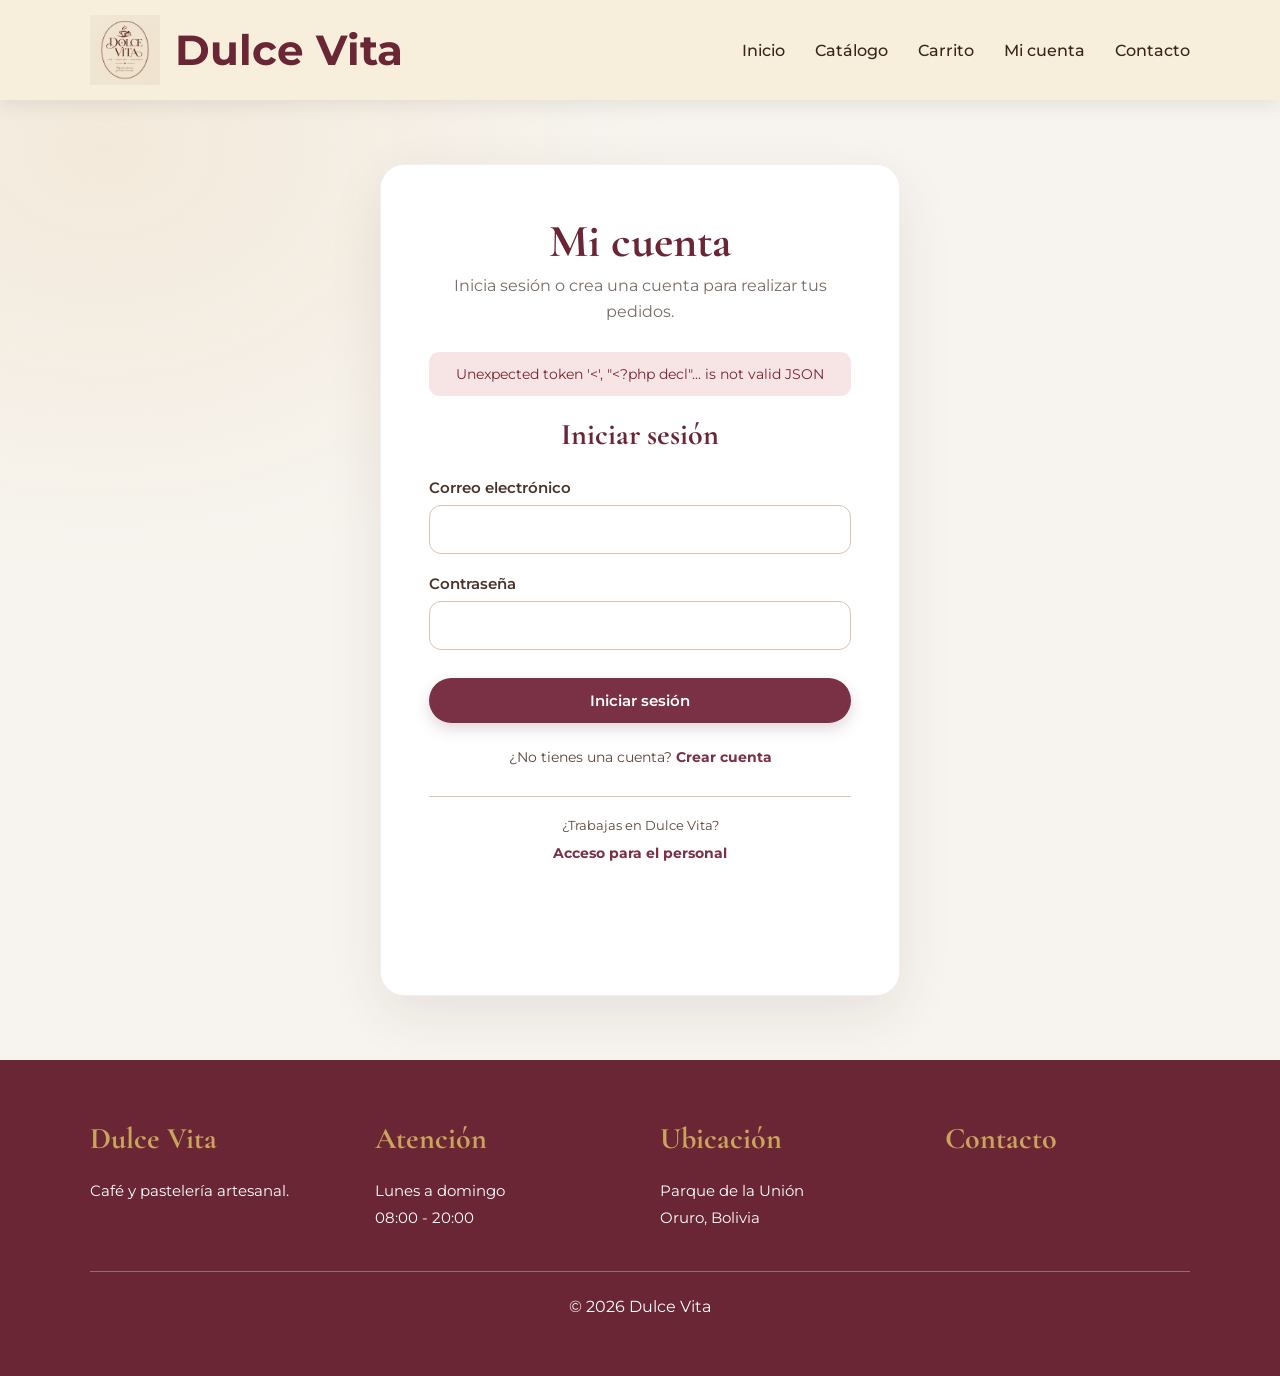
<file: repartidor.html>
<!DOCTYPE html>
<html lang="es">
<head>
    <meta charset="UTF-8">
    <meta name="viewport" content="width=device-width, initial-scale=1.0">
    <title>Dulce Vita | Pedidos asignados de delivery</title>
    <link rel="icon" type="image/png" href="logo.png">
    <link href="https://cdn.jsdelivr.net/npm/bootstrap@5.3.7/dist/css/bootstrap.min.css" rel="stylesheet">
    <link href="https://cdn.jsdelivr.net/npm/bootstrap-icons@1.13.1/font/bootstrap-icons.min.css" rel="stylesheet">
    <style>body{background:#F8EEDC}.marca{color:#6B2635}.pedido-delivery{border:0;border-radius:1rem}</style>
</head>
<body>
<main class="container py-4">
    <header class="d-flex flex-wrap justify-content-between align-items-center gap-3 mb-4">
        <div class="d-flex align-items-center gap-3"><img id="logoRepartidor" src="logo.png" alt="Logo Dulce Vita" width="56" height="56" class="rounded"><div><h1 class="h3 marca mb-0">Mis pedidos asignados</h1><span id="nombreRepartidor" class="text-secondary"></span></div></div>
        <button class="btn btn-outline-danger" id="cerrarSesionRepartidor" type="button"><i class="bi bi-box-arrow-right me-1"></i>Cerrar sesión</button>
    </header>
    <div id="mensajeDelivery" class="alert d-none" role="status" aria-live="polite"></div>
    <div id="listaPedidosDelivery" class="d-grid gap-3"><p>Cargando pedidos pendientes...</p></div>
</main>
<script src="auth.js?v=delivery-3"></script>
<script src="repartidor.js?v=asignacion-delivery-1"></script>
<script src="identidad.js?v=1"></script>
</body>
</html>
</file>
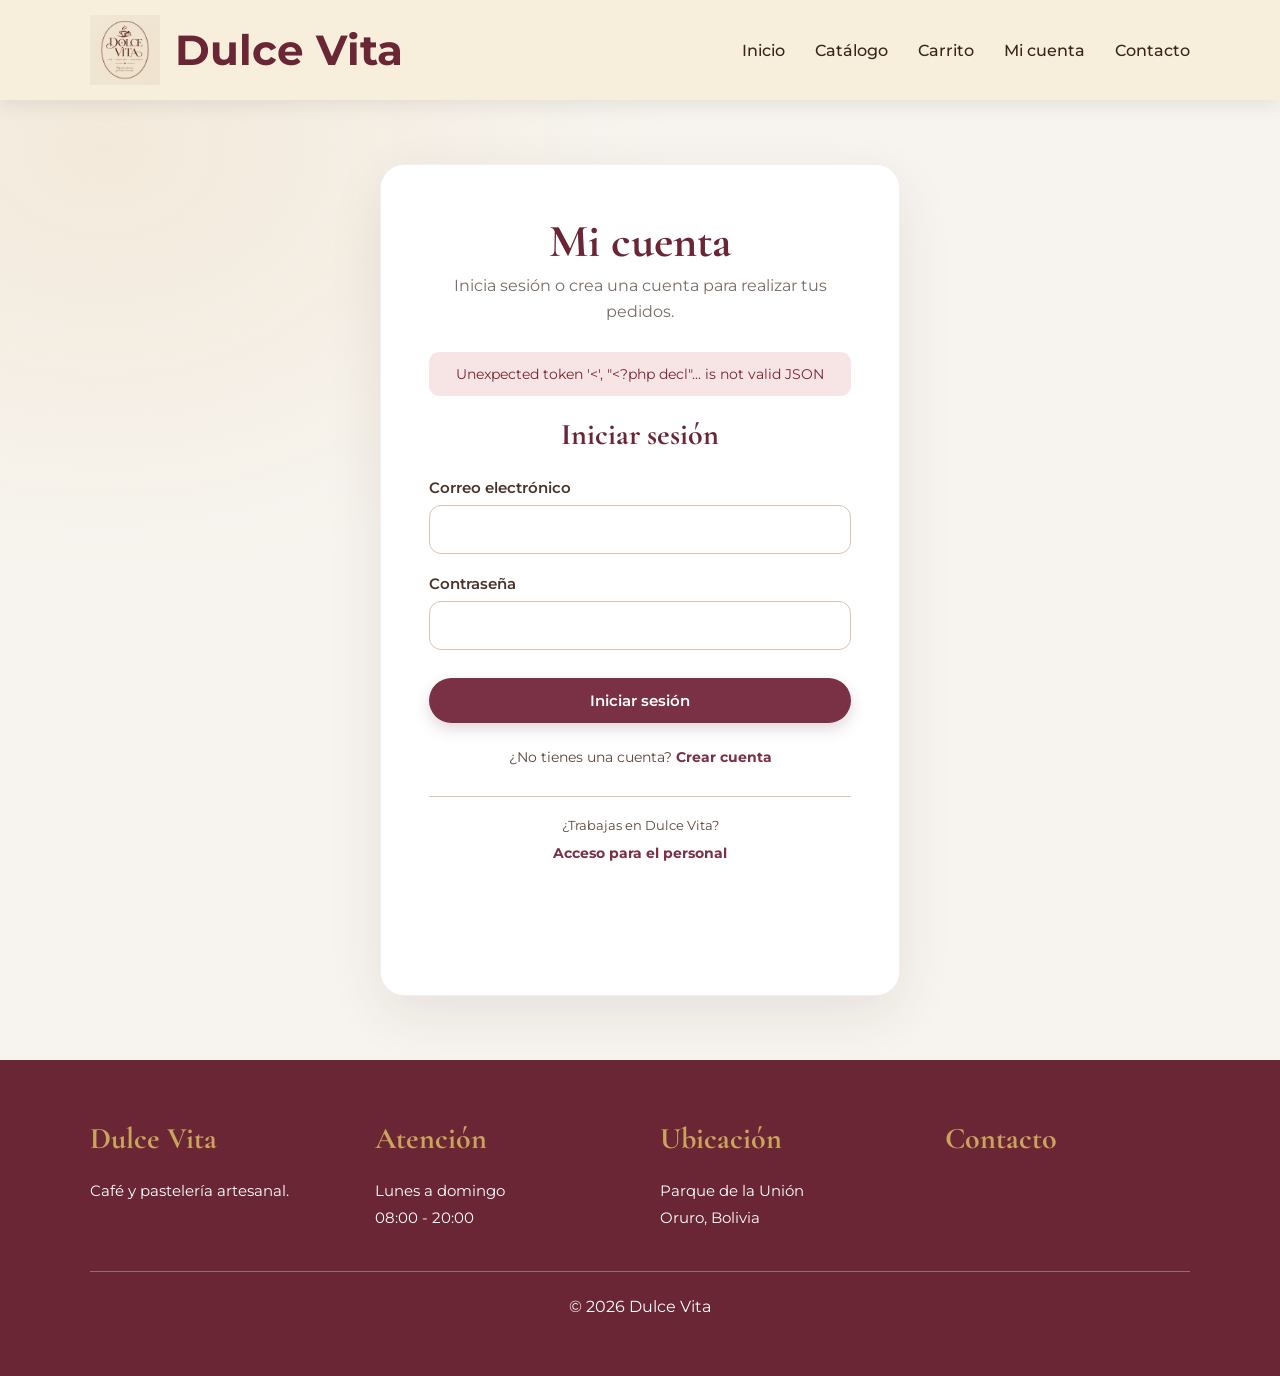
<file: usuarios.html>
<!DOCTYPE html>
<html lang="es">
<head>
    <meta charset="UTF-8">
    <meta name="viewport" content="width=device-width, initial-scale=1.0">
    <meta http-equiv="Cache-Control" content="no-cache, no-store, must-revalidate">
    <meta http-equiv="Pragma" content="no-cache">
    <meta http-equiv="Expires" content="0">
    <title>Dulce Vita | Usuarios y clientes</title>
        <link rel="icon" type="image/png" href="logo.png">
    <link href="https://cdn.jsdelivr.net/npm/bootstrap@5.3.7/dist/css/bootstrap.min.css" rel="stylesheet">
    <link href="https://cdn.jsdelivr.net/npm/bootstrap-icons@1.13.1/font/bootstrap-icons.min.css" rel="stylesheet">
</head>
<body style="background:#F8EEDC;">
    <main class="container py-4">
        <div class="d-flex justify-content-between align-items-center mb-4">
            <div class="d-flex align-items-center gap-3">            <img src="logo.png" alt="Logo Dulce Vita" width="52" height="52" class="rounded"><h1 style="color:#6B2635;">Personal y clientes</h1></div>
            <div class="d-flex gap-2">
                <a class="btn btn-outline-primary" href="configuracion.html"><i class="bi bi-gear me-2"></i>Configuración</a>
                <a class="btn btn-outline-dark" href="dashboard.html"><i class="bi bi-arrow-left me-2"></i>Volver</a>
            </div>
        </div>
        <div id="mensajeUsuarios" class="alert d-none"></div>
        <div class="row g-4">
            <div class="col-lg-5">
                <section class="card border-0 shadow rounded-4">
                    <div class="card-body p-4">
                        <h2 class="h4 mb-3" id="tituloFormularioUsuario">Crear usuario</h2>
                        <form id="formUsuario">
                            <input type="hidden" id="idUsuario">
                            <input class="form-control mb-3" id="nombreUsuario" placeholder="Nombre completo" required>
                            <input class="form-control mb-3" id="nuevoUsuario" placeholder="Usuario" required>
                            <input class="form-control mb-3" id="passwordUsuario" type="password" minlength="6" placeholder="Contraseña (mínimo 6 caracteres)">
                            <label class="form-label" for="rolUsuario">Rol del usuario</label>
                            <select class="form-select mb-2" id="rolUsuario">
                                <option value="Vendedor">Vendedor</option>
                                <option value="Repartidor">Repartidor / Delivery</option>
                                <option value="Administrador">Administrador</option>
                            </select>
                            <p class="form-text mt-0 mb-3">Selecciona “Repartidor / Delivery” para asignarle pedidos de entrega.</p>
                            <div class="d-flex gap-2">
                                <button class="btn flex-grow-1 text-white" style="background:#6B2635;" id="guardarUsuario" type="submit"><i class="bi bi-person-plus me-2"></i>Guardar usuario</button>
                                <button class="btn btn-outline-secondary d-none" id="cancelarEdicion" type="button">Cancelar</button>
                            </div>
                        </form>
                    </div>
                </section>
            </div>
            <div class="col-lg-7">
                <section class="card border-0 shadow rounded-4">
                    <div class="card-body p-4">
                        <h2 class="h4 mb-3">Usuarios registrados</h2>
                        <div class="table-responsive"><table class="table align-middle"><thead><tr><th>Nombre</th><th>Usuario</th><th>Rol</th><th>Estado</th><th>Acciones</th></tr></thead><tbody id="tablaUsuarios"></tbody></table></div>
                    </div>
                </section>
            </div>
        </div>
        <section class="card border-0 shadow rounded-4 mt-4">
            <div class="card-body p-4">
                <div class="d-flex flex-wrap justify-content-between align-items-center gap-2 mb-3">
                    <div>
                        <h2 class="h4 mb-1">Clientes registrados</h2>
                        <p class="text-secondary mb-0">Clientes que crearon una cuenta en Mi cuenta o realizaron pedidos.</p>
                    </div>
                    <button type="button" id="actualizarClientes" class="btn btn-outline-secondary"><i class="bi bi-arrow-clockwise me-1"></i>Actualizar lista</button>
                </div>
                <div id="mensajeClientes" class="alert d-none" role="status"></div>
                <div class="table-responsive">
                    <table class="table table-striped table-hover align-middle">
                        <thead><tr><th>Nombre</th><th>Correo</th><th>Teléfono</th><th>Origen del registro</th><th>Fecha de registro</th><th>Acciones</th></tr></thead>
                        <tbody id="tablaClientes"><tr><td colspan="6" class="text-center text-secondary">Cargando clientes...</td></tr></tbody>
                    </table>
                </div>
                <form id="formEditarCliente" class="border rounded-3 p-3 mt-3" hidden>
                    <h3 class="h5 mb-3">Editar cliente</h3>
                    <input type="hidden" id="idCliente">
                    <div class="row g-3">
                        <div class="col-md-4">
                            <label class="form-label" for="nombreCliente">Nombre completo</label>
                            <input class="form-control" id="nombreCliente" maxlength="120" required>
                        </div>
                        <div class="col-md-4">
                            <label class="form-label" for="correoCliente">Correo electrónico</label>
                            <input class="form-control" id="correoCliente" type="email" maxlength="254">
                        </div>
                        <div class="col-md-4">
                            <label class="form-label" for="telefonoCliente">Teléfono</label>
                            <input class="form-control" id="telefonoCliente" type="tel" maxlength="30">
                        </div>
                    </div>
                    <div class="d-flex gap-2 mt-3">
                        <button type="submit" class="btn text-white" style="background:#6B2635;" id="guardarCliente"><i class="bi bi-check2 me-1"></i>Guardar cambios</button>
                        <button type="button" class="btn btn-outline-secondary" id="cancelarEdicionCliente">Cancelar</button>
                    </div>
                </form>
            </div>
        </section>
    </main>
    <script src="auth.js?v=delivery-3"></script>
    <script src="usuarios.js?v=delivery-role-1"></script>
    <script src="identidad.js?v=1"></script>
</body>
</html>
</file>
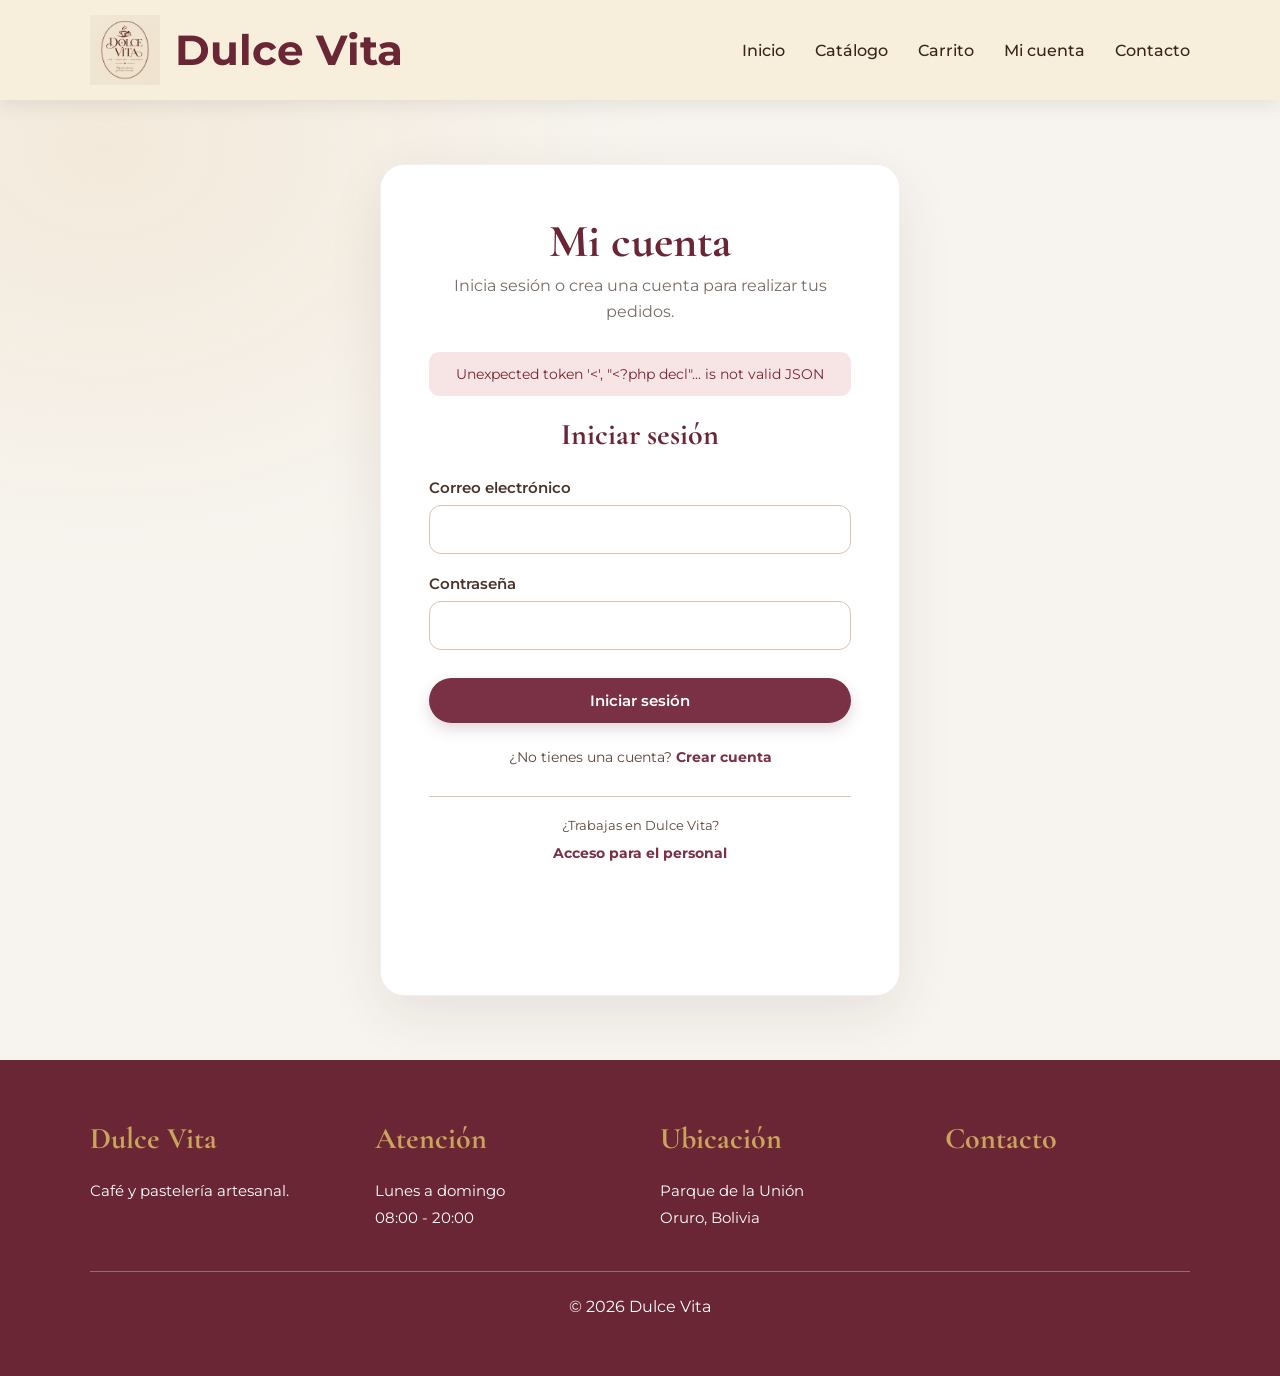
<file: ventas.html>
<!DOCTYPE html>
<html lang="es">

<head>

<meta charset="UTF-8">

<meta name="viewport"
content="width=device-width, initial-scale=1.0">

<title>

Dulce Vita | Ventas

</title>

<link rel="icon" type="image/png" href="logo.png">
<link
href="https://cdn.jsdelivr.net/npm/bootstrap@5.3.7/dist/css/bootstrap.min.css"
rel="stylesheet">

<link
href="https://cdn.jsdelivr.net/npm/bootstrap-icons@1.13.1/font/bootstrap-icons.min.css"
rel="stylesheet">

</head>

<body
style="background:#F8EEDC;">

<div class="container-fluid">

<div class="row">

<div class="col-lg-2 p-0">

<div
class="d-flex flex-column vh-100 shadow-lg"
style="background:#6B2635;">

<div class="text-center py-4">

<img
src="logo.png"
alt="Logo Dulce Vita"
width="90"
class="mb-3">

<h2
class="text-white fw-bold">

Dulce Vita

</h2>

<p class="text-warning">

Panel Administrativo

</p>

</div>

<hr class="border-light">

<div class="px-3">

<a
href="dashboard.html"
class="btn btn-outline-light w-100 text-start mb-3">

<i class="bi bi-speedometer2 me-2"></i>

Inicio

</a>



<a
href="pedidos.html"
class="btn btn-outline-light w-100 text-start mb-3">

<i class="bi bi-cart-check me-2"></i>

Pedidos

</a>
<a href="inventario.html" class="btn btn-outline-light w-100 text-start mb-3">
<i class="bi bi-box-seam me-2"></i>
Inventario
</a>
<a
href="ventas.html"
class="btn btn-warning w-100 text-start fw-bold mb-3">
<i class="bi bi-cash-stack me-2"></i>
Ventas
</a>

<a
href="arqueo.html"
class="btn btn-outline-light w-100 text-start mb-3">
<i class="bi bi-safe me-2"></i>
Arqueo de caja
</a>

<a
href="reportes.html"
class="btn btn-outline-light w-100 text-start mb-3">

<i class="bi bi-bar-chart-line me-2"></i>

Reportes

</a>
<a
href="configuracion.html"
class="btn btn-outline-light w-100 text-start mb-3">

<i class="bi bi-gear me-2"></i>

Configuración

</a>

</div>

</div>

</div>

<div class="col-lg-10">

<nav
class="navbar bg-white rounded-4 shadow-sm mt-3 px-4 py-3">

<div>

<h2
class="fw-bold mb-0"
style="color:#6B2635;">

Ventas

</h2>


</div>



</nav>

<div class="container-fluid mt-4">

<div class="row g-4">

<div class="col-lg-3">

<div
class="card border-0 shadow rounded-4">

<div class="card-body text-center">

<i
class="bi bi-cash-stack"
style="font-size:45px;color:#6B2635;"></i>

<h6 class="mt-3">

Ventas Totales

</h6>

<h2
id="totalVentas"
style="color:#6B2635;">

0 Bs.

</h2>

</div>

</div>

</div>

<div class="col-lg-3">

<div
class="card border-0 shadow rounded-4">

<div class="card-body text-center">

<i
class="bi bi-receipt"
style="font-size:45px;color:#C9A45C;"></i>

<h6 class="mt-3">

Pedidos Entregados

</h6>

<h2
id="cantidadVentas"
style="color:#6B2635;">

0

</h2>

</div>

</div>

</div>

<div class="col-lg-3">

<div
class="card border-0 shadow rounded-4">

<div class="card-body text-center">

<i
class="bi bi-calendar-date"
style="font-size:45px;color:#6B2635;"></i>

<h6 class="mt-3">

Ventas Hoy

</h6>

<h2
id="ventasHoy"
style="color:#6B2635;">

0 Bs.

</h2>

</div>

</div>

</div>

<div class="col-lg-3">

<div
class="card border-0 shadow rounded-4">

<div class="card-body text-center">

<i
class="bi bi-star-fill"
style="font-size:45px;color:#C9A45C;"></i>

<h6 class="mt-3">

Producto Más Vendido

</h6>

<h5
id="productoTop"
style="color:#6B2635;">

-

</h5>

</div>

</div>

</div>

</div>

<div class="row mt-4">

<div class="col-12">

<div
class="card border-0 shadow rounded-4">

<div
class="card-header border-0"
style="background:#6B2635;">

<h4 class="text-white mb-0">

<i class="bi bi-table me-2"></i>

Historial de Ventas

</h4>

</div>

<div class="card-body">
<div class="row mb-4">

<div class="col-lg-4 mb-3">

<input
type="text"
id="buscarVenta"
class="form-control"
placeholder="Buscar por cliente...">

</div>

<div class="col-lg-3 mb-3">

<input
type="date"
id="fechaVenta"
class="form-control">

</div>

<div class="col-lg-3 mb-3">

<select
id="filtroVenta"
class="form-select">

<option value="">

Todas las ventas

</option>

<option value="Entregado">

Entregadas

</option>

<option value="Pendiente">

Pendientes

</option>

<option value="Preparando">

Preparando

</option>

<option value="Cancelado">

Canceladas

</option>

</select>

</div>

<div class="col-lg-2 text-end">

<button
class="btn w-100"
style="background:#6B2635;color:white;">

<i class="bi bi-arrow-clockwise me-2"></i>

Actualizar

</button>

</div>

</div>

<div class="table-responsive">

<table
class="table table-hover align-middle">

<thead
style="background:#F8EEDC;">

<tr>

<th>N° Venta</th>

<th>Cliente</th>

<th>Productos</th>

<th>Total</th>

<th>Fecha</th>

<th>Estado</th>

<th class="text-center">

Acciones

</th>

</tr>

</thead>

<tbody id="tablaVentas">

<tr>

<td
colspan="7"
class="text-center py-5">

<i
class="bi bi-receipt-cutoff"
style="font-size:60px;color:#C9A45C;"></i>

<br><br>

<h5
style="color:#6B2635;">

No existen ventas registradas

</h5>

<p class="text-secondary">

Las ventas aparecerán automáticamente cuando los pedidos sean entregados.

</p>

</td>

</tr>

</tbody>

</table>

</div>

</div>

</div>

</div>

<div
class="modal fade"
id="modalVenta"
tabindex="-1">

<div class="modal-dialog modal-xl">

<div class="modal-content border-0 rounded-4 shadow">

<div
class="modal-header"
style="background:#6B2635;">

<h4 class="modal-title text-white">

<i class="bi bi-receipt me-2"></i>

Detalle de la Venta

</h4>

<button
type="button"
class="btn-close btn-close-white"
data-bs-dismiss="modal">

</button>

</div>

<div class="modal-body">

<div class="row">

<div class="col-lg-6 mb-3">

<label class="form-label fw-bold">

Cliente

</label>

<input
type="text"
id="detalleCliente"
class="form-control"
readonly>

</div>

<div class="col-lg-6 mb-3">

<label class="form-label fw-bold">

Teléfono

</label>

<input
type="text"
id="detalleTelefono"
class="form-control"
readonly>

</div>

<div class="col-lg-6 mb-3">

<label class="form-label fw-bold">

Fecha

</label>

<input
type="text"
id="detalleFecha"
class="form-control"
readonly>

</div>

<div class="col-lg-6 mb-3">

<label class="form-label fw-bold">

Estado

</label>

<input
type="text"
id="detalleEstado"
class="form-control"
readonly>

</div>

<hr class="my-3">

<div class="col-12">

<h5
style="color:#6B2635;">

Productos Vendidos

</h5>

<div class="table-responsive">

<table
class="table table-bordered">

<thead
style="background:#F8EEDC;">

<tr>

<th>Producto</th>

<th>Cantidad</th>

<th>Precio</th>

<th>Subtotal</th>

</tr>

</thead>

<tbody id="detalleProductosVenta">

<tr>

<td
colspan="4"
class="text-center text-secondary">

No existen productos.

</td>

</tr>

</tbody>

</table>

</div>

</div>

<div class="col-lg-6 mt-3">

<h3
style="color:#6B2635;">

Total:

<span id="detalleTotal">

0 Bs.

</span>

</h3>

</div>

<div class="col-lg-6 mt-3 text-end">

<button
class="btn btn-secondary"
data-bs-dismiss="modal">

Cerrar

</button>

<button
class="btn"
id="imprimirVenta"
style="background:#6B2635;color:white;">

<i class="bi bi-printer me-2"></i>

Imprimir

</button>

</div>

</div>

</div>

</div>

</div>

</div>

 <footer class="text-center py-4 mt-4">

<hr>

<p
class="fw-bold mb-1"
style="color:#6B2635;">

Dulce Vita - Panel Administrativo

</p>

<p
class="text-secondary mb-0">

Módulo de Ventas © 2026

</p>

</footer>

</div>

</div>

</div>

<script src="https://cdn.jsdelivr.net/npm/bootstrap@5.3.7/dist/js/bootstrap.bundle.min.js"></script>

<script src="productos.js"></script>

<script src="inventario.js"></script>

<script src="ventas.js?v=5"></script>
<script src="auth.js?v=delivery-3"></script>
<script src="identidad.js?v=1"></script>

<script>

const modalVenta = new bootstrap.Modal(
document.getElementById("modalVenta")
);

document
.querySelectorAll("[data-bs-dismiss='modal']")
.forEach(boton=>{

    boton.addEventListener("click",()=>{

        modalVenta.hide();

    });

});

document.querySelectorAll(".btn").forEach(boton=>{

    if(boton.innerText.includes("Actualizar")){

        boton.addEventListener("click",()=>{

            if(typeof cargarVentas==="function"){

                cargarVentas();

            }

            alert("Información actualizada.");

        });

    }

});

</script>

</body>

</html>
</file>
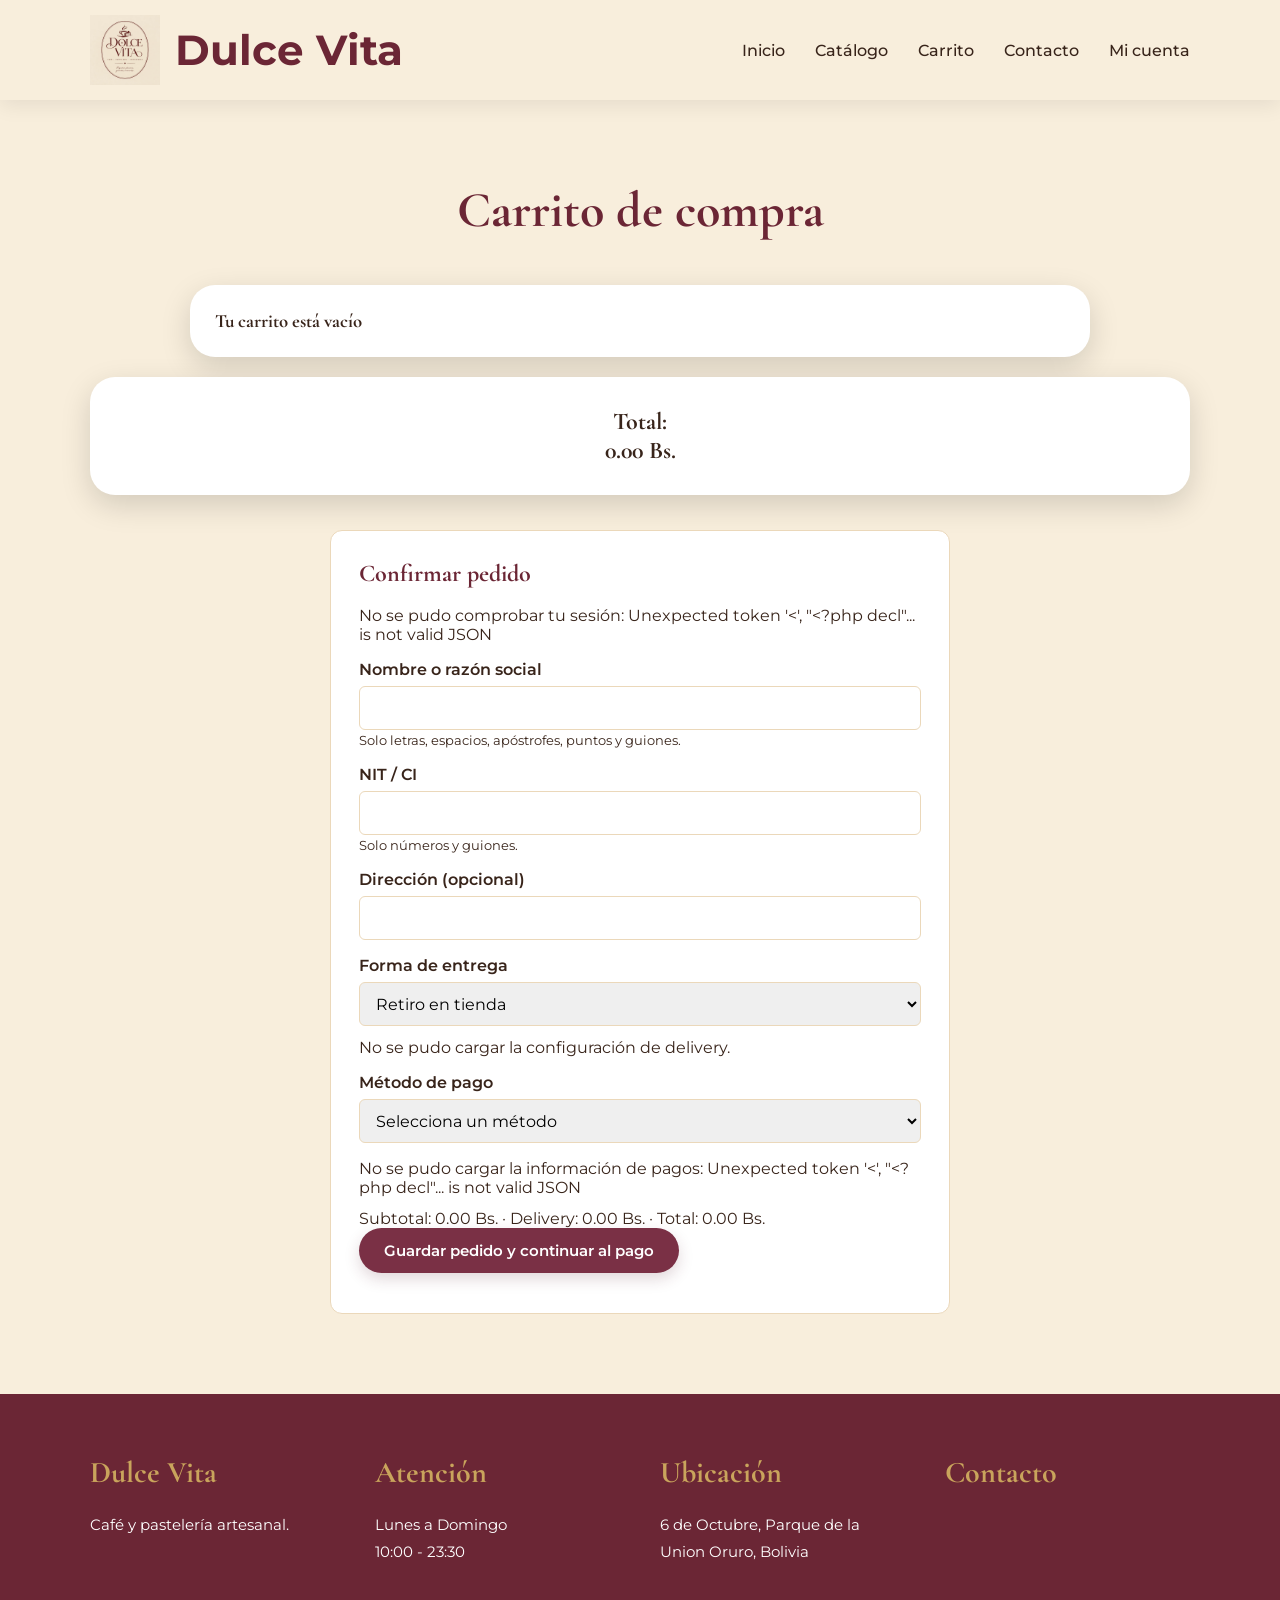
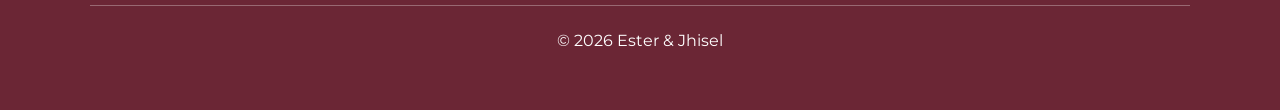
<file: la polar/carrito.html>
<!DOCTYPE html>
<html lang="es">
<head>
    <meta charset="UTF-8">
    <meta name="viewport" content="width=device-width, initial-scale=1.0">
    <meta http-equiv="Cache-Control" content="no-cache, no-store, must-revalidate">
    <meta http-equiv="Pragma" content="no-cache">
    <meta http-equiv="Expires" content="0">
    <title>Dulce Vita | Carrito</title>
    <link rel="icon" type="image/png" href="../logo.png?v=dulce-vita-2">
    <link rel="stylesheet" href="style.css?v=contacto-global-1">
    <link rel="stylesheet" href="responsive.css?v=contacto-global-1">
</head>
<body>
    <header>
        <div class="navbar">
            <div class="logo-container">
                <img src="../logo.png?v=dulce-vita-2" alt="Logo Dulce Vita">
                <div class="logo-identidad">
                    <div class="logo-text">Dulce Vita</div>
                    <small class="logo-lema" data-empresa-lema></small>
                </div>
            </div>
            <button class="menu-btn"id="menuBtn">☰</button>
            <nav class="menu"id="menu">
                <a href="index.html">Inicio</a>
                <a href="catalogo.html">Catálogo</a>
                <a href="carrito.html">Carrito</a>
                <a href="index.html#visitanos">Contacto</a>
                <a href="cuenta.html">Mi cuenta</a>
            </nav>
        </div>
    </header>
    <section>
        <h1 class="titulo">Carrito de compra</h1>
        <div class="carrito-contenedor"id="carrito"></div>
            <div class="total-carrito">
                <h2>Total:</h2>
                <h2 id="total">0 Bs.</h2>
            </div>
        <form id="formularioPedidoWeb" class="formulario-pedido">
            <h2>Confirmar pedido</h2>
            <p id="estadoCuentaPedido" role="status">Comprobando tu cuenta...</p>
            <div class="campo">
                <label for="facturaNombreWeb">Nombre o razón social</label>
                <input id="facturaNombreWeb" type="text" maxlength="120" aria-describedby="facturaNombreWebAyuda" required>
                <small id="facturaNombreWebAyuda" class="form-text text-muted">Solo letras, espacios, apóstrofes, puntos y guiones.</small>
            </div>
            <div class="campo">
                <label for="facturaNitWeb">NIT / CI</label>
                <input id="facturaNitWeb" type="text" maxlength="30" inputmode="numeric" aria-describedby="facturaNitWebAyuda" required>
                <small id="facturaNitWebAyuda" class="form-text text-muted">Solo números y guiones.</small>
            </div>
            <div class="campo">
                <label for="facturaDireccionWeb">Dirección (opcional)</label>
                <input id="facturaDireccionWeb" type="text">
            </div>
            <div class="campo">
                <label for="tipoEntregaWeb">Forma de entrega</label>
                <select id="tipoEntregaWeb" required>
                    <option value="Retiro">Retiro en tienda</option>
                    <option value="Delivery">Delivery</option>
                </select>
                <p id="avisoDeliveryWeb" role="status"></p>
            </div>
            <div id="camposDeliveryWeb" hidden>
                <div class="campo">
                    <label for="zonaDeliveryWeb">Zona de entrega</label>
                    <select id="zonaDeliveryWeb">
                        <option value="">Selecciona una zona</option>
                    </select>
                </div>
                <div class="campo">
                    <label for="direccionDeliveryWeb">Dirección de entrega</label>
                    <input id="direccionDeliveryWeb" type="text" maxlength="255" autocomplete="street-address">
                </div>
            </div>
            <div class="campo">
                <label for="metodoPagoWeb">Método de pago</label>
                <select id="metodoPagoWeb" required>
                    <option value="">Selecciona un método</option>
                    <option value="Efectivo">Efectivo</option>
                    <option value="QR">QR</option>
                </select>
            </div>
            <p id="avisoQrWeb" role="status"></p>
            <div id="qrPagoWeb" hidden>
                <p>Escanea el QR de la tienda y adjunta el comprobante de la transferencia. La tienda verificará el código de transacción antes de confirmar el pago.</p>
                <img id="imagenQrPagoWeb" alt="Código QR de pago de Dulce Vita" style="max-width:260px;width:100%;height:auto">
                <div class="campo">
                    <label for="comprobantePagoQrWeb">Comprobante de pago QR (JPG, PNG, WebP o PDF; máximo 5 MB)</label>
                    <input id="comprobantePagoQrWeb" type="file" accept="image/jpeg,image/png,image/webp,application/pdf">
                </div>
            </div>
            <p id="totalPedidoWeb" aria-live="polite"></p>
            <button class="btn" type="submit">Guardar pedido y continuar al pago</button>
            <p id="mensajePedidoWeb" role="status"></p>
        </form>
    </section>
    <footer class="footer">
        <div class="footer-contenido">
            <div>
                <h3>Dulce Vita</h3>
                <p>Café y pastelería artesanal.</p>
            </div>
            <div>
                <h3>Atención</h3>
                <p>Lunes a Domingo</p>
                <p>10:00 - 23:30</p>
            </div>
            <div>
                <h3>Ubicación</h3>
                <p>6 de Octubre, Parque de la Union Oruro, Bolivia</p>
            </div>
            <div>
                <h3>Contacto</h3>
                <p data-empresa-telefono></p>
                <div class="footer-redes-sociales" data-empresa-redes hidden></div>
                <p data-empresa-correo></p>
            </div>
        </div>
        <div class="footer-final">© 2026 Ester & Jhisel</div>
    </footer>
    <script src="productos.js?v=stock-sync-2"></script>
    <script src="carrito.js"></script>
    <script src="pedido.js?v=validacion-datos-pedido-1"></script>
    <script src="menu.js?v=dulce-vita-3"></script>
    <script src="../identidad.js?v=3"></script>
</body>
</html>
</file>
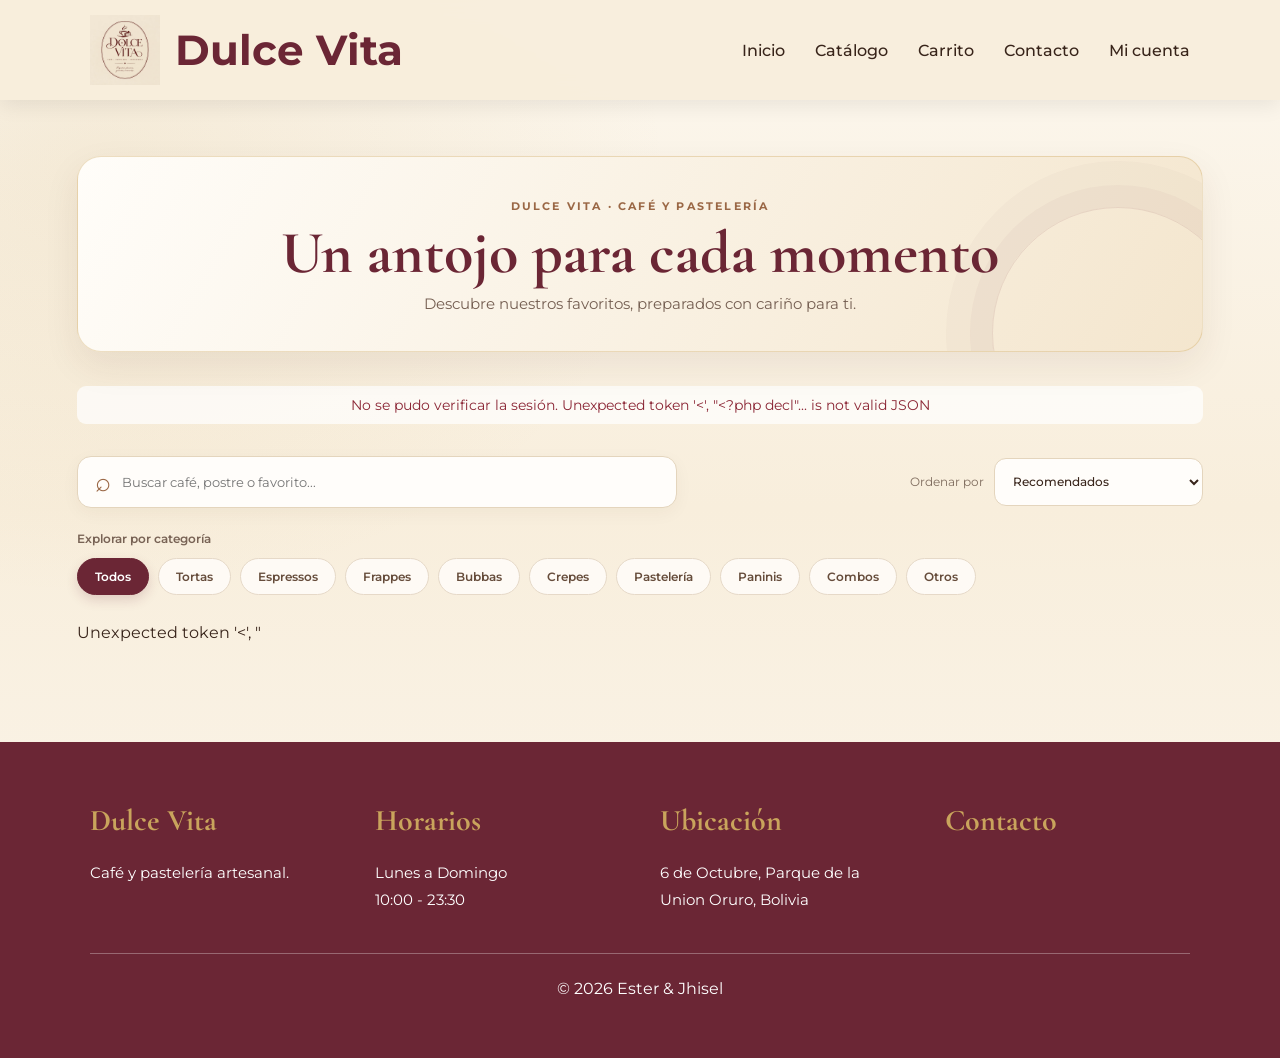
<file: la polar/catalogo.html>
<!DOCTYPE html>
<html lang="es">
<head>
    <meta charset="UTF-8">
    <meta name="viewport" content="width=device-width, initial-scale=1.0">
    <meta http-equiv="Cache-Control" content="no-cache, no-store, must-revalidate">
    <meta http-equiv="Pragma" content="no-cache">
    <meta http-equiv="Expires" content="0">
    <title>Dulce Vita | Catálogo</title>
    <link rel="icon" type="image/png" href="../logo.png?v=dulce-vita-2">
    <link rel="stylesheet" href="style.css?v=contacto-global-1">
    <link rel="stylesheet" href="responsive.css?v=contacto-global-1">
</head>
<body class="pagina-catalogo">
    <header>
        <div class="navbar">
            <div class="logo-container">
                <img src="../logo.png?v=dulce-vita-2" alt="Logo Dulce Vita">
                <div class="logo-identidad">
                    <div class="logo-text">Dulce Vita</div>
                    <small class="logo-lema" data-empresa-lema></small>
                </div>
            </div>
            <button class="menu-btn"id="menuBtn">☰</button>
            <nav class="menu"id="menu">
                <a href="index.html">Inicio</a>
                <a href="catalogo.html">Catálogo</a>
                <a href="carrito.html">Carrito</a>
                <a href="index.html#visitanos">Contacto</a>
                <a href="cuenta.html">Mi cuenta</a>
            </nav>
        </div>
    </header>
    <section class="catalogo-seccion">
        <div class="catalogo-intro">
            <span class="catalogo-etiqueta">DULCE VITA · CAFÉ Y PASTELERÍA</span>
            <h1 class="titulo">Un antojo para cada momento</h1>
            <p>Descubre nuestros favoritos, preparados con cariño para ti.</p>
        </div>
        <div class="admin-catalogo" id="administradorCatalogo">
            <div id="sesionAdminCatalogo" class="admin-sesion-catalogo" hidden>
                <span id="estadoSesionAdminCatalogo">Modo administrador activo</span>
                <div class="admin-sesion-acciones">
                    <button type="button" id="modoClienteCatalogo">Cambiar a modo cliente</button>
                    <button type="button" id="cerrarSesionAdminCatalogo">Cerrar sesión</button>
                </div>
            </div>
            <form id="formCrearProducto" class="producto-admin-form admin-crear-producto" hidden>
                <div class="admin-formulario-encabezado">
                    <span class="admin-icono admin-icono-agregar" aria-hidden="true">+</span>
                    <div>
                        <h2>Agregar producto</h2>
                        <p>Completa los datos para incluirlo en el catálogo.</p>
                    </div>
                </div>
                <label>Nombre del producto<input name="nombre" maxlength="120" placeholder="Ej. Tarta de frutos rojos" required></label>
                <label>Descripción<textarea name="descripcion" maxlength="255" placeholder="Describe brevemente este producto"></textarea></label>
                <label class="campo-foto">Foto del producto <span>JPG, PNG o WebP · máximo 5 MB</span><input name="imagen" type="file" accept="image/jpeg,image/png,image/webp"></label>
                <label>Categoría del producto
                    <select name="categoria" required>
                        <option value="Tortas">Tortas</option>
                        <option value="Espressos">Espressos</option>
                        <option value="Frappes">Frappes</option>
                        <option value="Bubbas">Bubbas</option>
                        <option value="Crepes">Crepes</option>
                        <option value="Pasteleria">Pastelería</option>
                        <option value="Paninis">Paninis</option>
                        <option value="Combos">Combos</option>
                        <option value="Otros">Otros</option>
                    </select>
                </label>
                <label>Precio (Bs.)<input name="precio" type="number" min="0" step="0.01" placeholder="0.00" required></label>
                <label>Unidades disponibles<input name="stock" type="number" min="0" step="1" value="0" required></label>
                <div class="producto-admin-acciones">
                    <button type="submit" class="btn">Agregar al catálogo</button>
                </div>
            </form>
            <p id="mensajeAdminCatalogo" class="admin-mensaje-catalogo" role="status" aria-live="polite"></p>
        </div>
        <div class="catalogo-herramientas">
            <label class="buscador-contenedor" for="buscador">
                <span aria-hidden="true">⌕</span>
                <input type="search" id="buscador" placeholder="Buscar café, postre o favorito..." aria-label="Buscar productos">
            </label>
            <label class="ordenar" for="ordenCatalogo">
                <span>Ordenar por</span>
                <select id="ordenCatalogo" onchange="ordenarProductos(this.value)">
                    <option value="">Recomendados</option>
                    <option value="menor">Precio: menor a mayor</option>
                    <option value="mayor">Precio: mayor a menor</option>
                    <option value="az">Nombre A-Z</option>
                </select>
            </label>
        </div>
        <div class="catalogo-categorias">
            <span class="catalogo-categorias-titulo">Explorar por categoría</span>
            <div class="categorias">
                <button type="button" class="categoria-activa" data-categoria="Todos" onclick="filtrarCategoria('Todos')">Todos</button>
                <button type="button" data-categoria="Tortas" onclick="filtrarCategoria('Tortas')">Tortas</button>
                <button type="button" data-categoria="Espressos" onclick="filtrarCategoria('Espressos')">Espressos</button>
                <button type="button" data-categoria="Frappes" onclick="filtrarCategoria('Frappes')">Frappes</button>
                <button type="button" data-categoria="Bubbas" onclick="filtrarCategoria('Bubbas')">Bubbas</button>
                <button type="button" data-categoria="Crepes" onclick="filtrarCategoria('Crepes')">Crepes</button>
                <button type="button" data-categoria="Pasteleria" onclick="filtrarCategoria('Pasteleria')">Pastelería</button>
                <button type="button" data-categoria="Paninis" onclick="filtrarCategoria('Paninis')">Paninis</button>
                <button type="button" data-categoria="Combos" onclick="filtrarCategoria('Combos')">Combos</button>
                <button type="button" data-categoria="Otros" onclick="filtrarCategoria('Otros')">Otros</button>
            </div>
        </div>
        <div class="productos-grid"id="productos"></div>
    </section>
    <footer class="footer">
        <div class="footer-contenido">
            <div>
                <h3>Dulce Vita</h3>
                <p>Café y pastelería artesanal.</p>
            </div>
            <div>
                <h3>Horarios</h3>
                <p>Lunes a Domingo</p>
                <p>10:00 - 23:30</p>
            </div>
            <div>
                <h3>Ubicación</h3>
                <p>6 de Octubre, Parque de la Union Oruro, Bolivia</p>
            </div>
            <div>
                <h3>Contacto</h3>
                <p data-empresa-telefono></p>
                <div class="footer-redes-sociales" data-empresa-redes hidden></div>
                <p data-empresa-correo></p>
            </div>
        </div>
        <div class="footer-final">© 2026 Ester & Jhisel </div>
    </footer>
    <script src="productos.js?v=stock-sync-2"></script>
    <script src="catalogo.js?v=dulce-vita-2"></script>
    <script src="carrito.js"></script>
    <script src="menu.js?v=dulce-vita-3"></script>
    <script src="../identidad.js?v=3"></script>
</body>
</html>
</file>
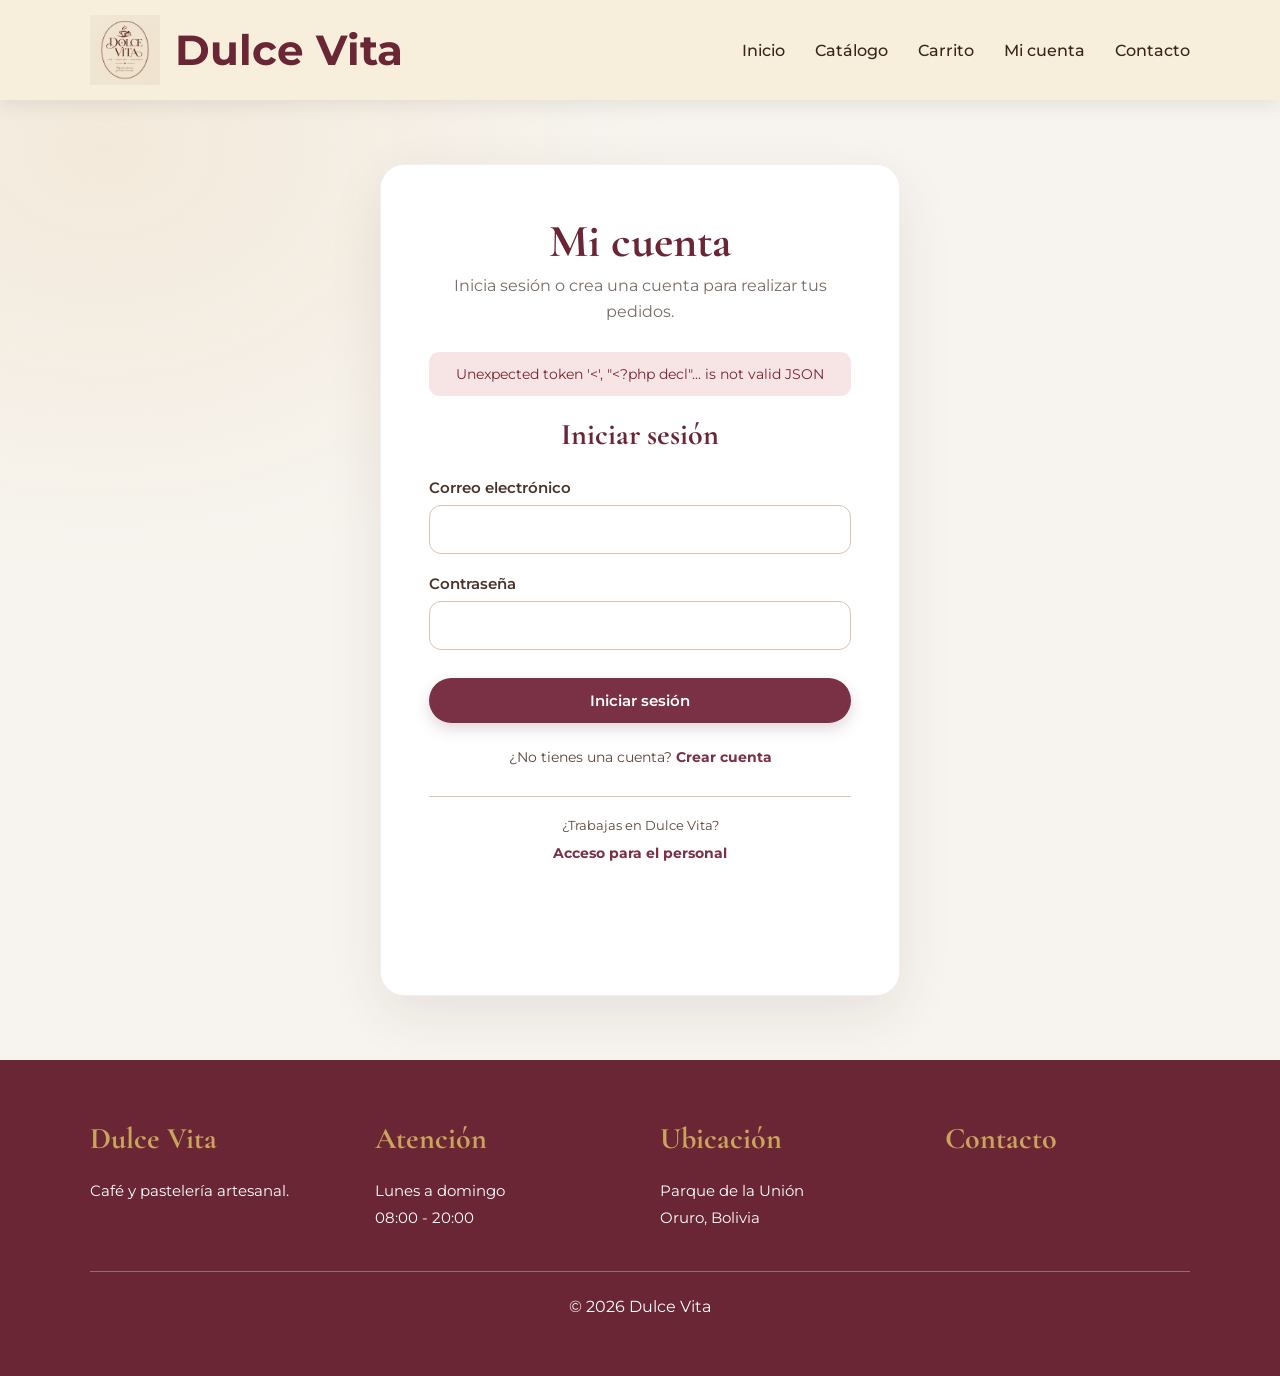
<file: la polar/cuenta.html>
<!DOCTYPE html>
<html lang="es">
<head>
    <meta charset="UTF-8">
    <meta name="viewport" content="width=device-width, initial-scale=1.0">
    <meta http-equiv="Cache-Control" content="no-cache, no-store, must-revalidate">
    <meta http-equiv="Pragma" content="no-cache">
    <meta http-equiv="Expires" content="0">
    <title>Dulce Vita | Mi cuenta</title>
    <link rel="icon" type="image/png" href="../logo.png?v=dulce-vita-2">
    <link rel="stylesheet" href="style.css?v=contacto-global-1">
    <link rel="stylesheet" href="responsive.css?v=contacto-global-1">
    <link rel="stylesheet" href="cuenta.css?v=contacto-global-1">
</head>

<body>

<header>
    <div class="navbar">

        <div class="logo-container">
            <img src="../logo.png?v=dulce-vita-2" alt="Logo Dulce Vita">
            <div class="logo-identidad">
                <div class="logo-text">Dulce Vita</div>
                <small class="logo-lema" data-empresa-lema></small>
            </div>
        </div>

        <button class="menu-btn" id="menuBtn">☰</button>

        <nav class="menu" id="menu">
            <a href="index.html">Inicio</a>
            <a href="catalogo.html">Catálogo</a>
            <a href="carrito.html">Carrito</a>
            <a href="cuenta.html">Mi cuenta</a>
            <a href="index.html#visitanos">Contacto</a>
        </nav>

    </div>
</header>

<main class="cuenta-pagina">

    <div class="cuenta-contenedor">

        <div class="cuenta-titulo">
            <h1>Mi cuenta</h1>
            <p id="descripcionCuenta">Inicia sesión o crea una cuenta para realizar tus pedidos.</p>
        </div>

        <div id="mensaje" class="mensaje"></div>

        <div id="formularioLogin" class="cuenta-formulario">

            <h2>Iniciar sesión</h2>

            <form id="loginForm">

                <div class="campo">
                    <label for="loginCorreo">Correo electrónico</label>
                    <input type="email" id="loginCorreo" required>
                </div>

                <div class="campo">
                    <label for="loginPassword">Contraseña</label>
                    <input type="password" id="loginPassword" required>
                </div>

                <button type="submit" class="btn cuenta-btn">
                    Iniciar sesión
                </button>

            </form>

            <p class="cambiar-formulario">
                ¿No tienes una cuenta?
                <button type="button" id="mostrarRegistro">
                    Crear cuenta
                </button>
            </p>

        </div>

        <div id="formularioRegistro" class="cuenta-formulario oculto">

            <h2>Crear cuenta</h2>

            <form id="registroForm">

                <div class="campo">
                    <label for="registroNombre">Nombre completo</label>
                    <input type="text" id="registroNombre" maxlength="120" autocomplete="name" aria-describedby="registroNombreAyuda" required>
                    <small id="registroNombreAyuda" class="form-text text-muted">Solo letras, espacios, apóstrofes, puntos y guiones.</small>
                </div>

                <div class="campo">
                    <label for="registroCorreo">Correo electrónico</label>
                    <input type="email" id="registroCorreo" required>
                </div>

                <div class="campo">
                    <label for="registroTelefono">Teléfono</label>
                    <input type="tel" id="registroTelefono" maxlength="30" inputmode="tel" autocomplete="tel" aria-describedby="registroTelefonoAyuda" required>
                    <small id="registroTelefonoAyuda" class="form-text text-muted">Usa de 7 a 15 dígitos; puedes incluir +, espacios o guiones.</small>
                </div>

                <div class="campo">
                    <label for="registroPassword">Contraseña</label>
                    <input type="password" id="registroPassword" minlength="6" required>
                </div>

                <div class="campo">
                    <label for="registroPasswordConfirmar">Confirmar contraseña</label>
                    <input type="password" id="registroPasswordConfirmar" minlength="6" required>
                </div>

                <button type="submit" class="btn cuenta-btn">
                    Crear cuenta
                </button>

            </form>

            <div class="google-registro">
                <p>O regístrate con</p>
                <button type="button" id="googleRegistroAlternativo" class="google-registro-btn">
                    <span class="google-marca" aria-hidden="true">G</span>
                    Registrarse con Google
                </button>
                <div id="googleSigninButton" hidden></div>
                <p id="googleEstado" class="google-estado" role="status" hidden></p>
            </div>

            <p class="cambiar-formulario">
                ¿Ya tienes una cuenta?
                <button type="button" id="mostrarLogin">
                    Iniciar sesión
                </button>
            </p>

        </div>

        <div id="cuentaActiva" class="cuenta-activa oculto">

            <section class="cuenta-bienvenida">
                <div class="cuenta-perfil">
                    <div class="cuenta-icono" aria-hidden="true">DV</div>
                    <div class="cuenta-perfil-texto">
                        <span class="cuenta-etiqueta">TU ESPACIO PERSONAL</span>
                        <h2>¡Hola, <span id="nombreUsuario"></span>!</h2>
                        <p>Consulta tus compras, sigue tus pedidos y encuentra tus comprobantes.</p>
                    </div>
                </div>
                <section class="notificaciones-cliente" aria-label="Notificaciones de la cuenta">
                    <button type="button" id="botonNotificacionesCliente" class="boton-notificaciones" aria-expanded="false" aria-controls="panelNotificacionesCliente">
                        <svg class="icono-campana" viewBox="0 0 24 24" aria-hidden="true"><path d="M18 8a6 6 0 0 0-12 0c0 7-3 7-3 9h18c0-2-3-2-3-9M10 21h4"></path></svg>
                        <span>Notificaciones</span>
                        <span id="contadorNotificacionesCliente" class="contador-notificaciones" hidden>0</span>
                    </button>
                    <div id="panelNotificacionesCliente" class="panel-notificaciones-cliente" hidden>
                        <h3>Notificaciones</h3>
                        <div id="listaNotificacionesCliente" aria-live="polite"><p>Cargando notificaciones...</p></div>
                    </div>
                </section>
            </section>

            <section class="cuenta-resumen" aria-label="Resumen de compras">
                <article class="resumen-tarjeta">
                    <span class="resumen-icono" aria-hidden="true">01</span>
                    <div><span class="resumen-etiqueta">Compras realizadas</span><strong id="resumenCompras">—</strong></div>
                </article>
                <article class="resumen-tarjeta">
                    <span class="resumen-icono resumen-icono-activo" aria-hidden="true">02</span>
                    <div><span class="resumen-etiqueta">Pedidos en curso</span><strong id="resumenPedidosActivos">—</strong></div>
                </article>
                <article class="resumen-tarjeta">
                    <span class="resumen-icono resumen-icono-total" aria-hidden="true">Bs</span>
                    <div><span class="resumen-etiqueta">Total de compras</span><strong id="resumenTotalCompras">—</strong></div>
                </article>
            </section>

            <section class="cuenta-datos-seccion" aria-labelledby="tituloDatosCuenta">
                <div class="seccion-cuenta-encabezado">
                    <div><span class="cuenta-etiqueta">INFORMACIÓN</span><h2 id="tituloDatosCuenta">Datos de mi cuenta</h2></div>
                    <a href="catalogo.html" class="cuenta-enlace">Explorar catálogo <span aria-hidden="true">→</span></a>
                </div>
                <div class="datos-cuenta-lista">
                    <div class="datos-cuenta">
                        <span class="datos-cuenta-icono" aria-hidden="true">@</span>
                        <div><span class="resumen-etiqueta">Correo electrónico</span><p id="correoUsuario"></p></div>
                    </div>
                    <div class="datos-cuenta">
                        <span class="datos-cuenta-icono datos-telefono-icono" aria-hidden="true">T</span>
                        <div><span class="resumen-etiqueta">Teléfono</span><p id="telefonoUsuario"></p></div>
                    </div>
                </div>
            </section>

            <section class="pedidos-cliente" aria-labelledby="tituloPedidosCliente">
                <div class="seccion-cuenta-encabezado pedidos-encabezado">
                    <div><span class="cuenta-etiqueta">TU ACTIVIDAD</span><h2 id="tituloPedidosCliente">Historial de compras</h2></div>
                    <button type="button" class="activar-notificaciones" id="activarNotificaciones">Activar avisos de pedidos</button>
                </div>
                <p id="avisoPedidosCliente" class="aviso-pedidos" role="status" aria-live="polite"></p>
                <div id="listaPedidosCliente" class="lista-pedidos-cliente" aria-live="polite">
                    <p class="estado-lista-pedidos">Consultando tus compras...</p>
                </div>
            </section>

            <div class="cuenta-acciones">
                <a href="catalogo.html" class="btn cuenta-btn">Seguir comprando</a>
                <button type="button" class="cuenta-cerrar-sesion" id="cerrarSesion">Cerrar sesión</button>
            </div>

        </div>

        <section class="acceso-admin-cuenta" aria-labelledby="tituloAccesoPersonal">
            <p>¿Trabajas en Dulce Vita?</p>
            <button type="button" id="mostrarAccesoPersonal" class="acceso-admin-enlace">
                Acceso para el personal
            </button>

            <form id="personalLoginForm" class="cuenta-formulario oculto">
                <h2 id="tituloAccesoPersonal">Acceso para el personal</h2>

                <div class="campo">
                    <label for="personalUsuarioCuenta">Usuario</label>
                    <input type="text" id="personalUsuarioCuenta" autocomplete="username" required>
                </div>

                <div class="campo">
                    <label for="personalPasswordCuenta">Contraseña</label>
                    <input type="password" id="personalPasswordCuenta" autocomplete="current-password" required>
                </div>

                <button type="submit" class="btn cuenta-btn">Ingresar al panel</button>
                <button type="button" id="cancelarAccesoPersonal" class="acceso-admin-cancelar">Cancelar</button>
            </form>
        </section>

    </div>

</main>

<footer class="footer">

    <div class="footer-contenido">

        <div>
            <h3>Dulce Vita</h3>
            <p>Café y pastelería artesanal.</p>
        </div>

        <div>
            <h3>Atención</h3>
            <p>Lunes a domingo</p>
            <p>08:00 - 20:00</p>
        </div>

        <div>
            <h3>Ubicación</h3>
            <p>Parque de la Unión</p>
            <p>Oruro, Bolivia</p>
        </div>

        <div>
            <h3>Contacto</h3>
            <p data-empresa-telefono></p>
            <div class="footer-redes-sociales" data-empresa-redes hidden></div>
            <p data-empresa-correo></p>
        </div>

    </div>

    <div class="footer-final">
        © 2026 Dulce Vita
    </div>

</footer>

<script src="cuenta.js?v=cancelacion-efectivo-retiro-4"></script>
<script src="menu.js?v=dulce-vita-3"></script>
<script src="../identidad.js?v=3"></script>

</body>
</html>
</file>
<file: la polar/style.css>
@import url('https://fonts.googleapis.com/css2?family=Cormorant+Garamond:wght@500;600;700&family=Montserrat:wght@300;400;500;600&display=swap');
:root{
    --borgona:#6B2635;
    --borgona-claro:#874657;
    --cafe:#9A6745;
    --cafe-claro:#B9865E;
    --crema:#F8EEDC;
    --crema-oscuro:#EBD8BA;
    --blanco:#FFFFFF;
    --dorado:#C9A45C;
    --texto:#38241A;
    --sombra:0 10px 30px rgba(0,0,0,.15);
    --transicion:.3s ease;
}
*{
    margin:0;
    padding:0;
    box-sizing:border-box;
}
html{
    scroll-behavior:smooth;
}
body{
    background:var(--crema);
    color:var(--texto);
    font-family:'Montserrat',sans-serif;
    overflow-x:hidden;
}
img{
    max-width:100%;
    display:block;
}
a{
    text-decoration:none;
    color:inherit;
}
button{
    font-family:'Montserrat',sans-serif;
}
h1,
h2,
h3{
    font-family:'Cormorant Garamond',serif;
}
section{
    padding:80px 7%;
}
.formulario-pedido{
    width:min(100%,620px);
    margin:35px auto 0;
    padding:28px;
    background:var(--blanco);
    border:1px solid var(--crema-oscuro);
    border-radius:12px;
}
.formulario-pedido h2{
    margin-bottom:18px;
    color:var(--borgona);
}
.formulario-pedido .campo{
    margin:16px 0;
}
.formulario-pedido label{
    display:block;
    margin-bottom:7px;
    font-weight:600;
}
.formulario-pedido input,
.formulario-pedido select{
    width:100%;
    min-height:44px;
    padding:10px 12px;
    border:1px solid var(--crema-oscuro);
    border-radius:6px;
    font:inherit;
}
.formulario-pedido [role="status"]{
    margin:12px 0;
}
.titulo{
    text-align:center;
    color:var(--borgona);
    font-family:'Cormorant Garamond',serif;
    font-size:50px;
    margin-bottom:45px;
}
header{
    width:100%;
    background:rgba(248,238,220,.96);
    backdrop-filter:blur(10px);
    position:sticky;
    top:0;
    z-index:1000;
    box-shadow:0 5px 20px rgba(0,0,0,.08);
}
.navbar{
    max-width:1300px;
    margin:auto;
    padding:15px 7%;
    display:flex;
    justify-content:space-between;
    align-items:center;
}
.logo-container{
    display:flex;
    align-items:center;
    gap:15px;
}
.logo-container img{
    width:70px;
    height:70px;
    object-fit:contain;
}
.logo-text{
    color:var(--borgona);
    font-size:42px;
    font-weight:700;
}
.menu{
    display:flex;
    align-items:center;
    gap:30px;
}
.menu a{
    color:var(--texto);
    font-size:16px;
    font-weight:500;
    transition:var(--transicion);
    position:relative;
}
.menu a::after{
    content:"";
    position:absolute;
    bottom:-8px;
    left:0;
    width:0;
    height:2px;
    background:var(--dorado);
    transition:var(--transicion);
}
.menu a:hover{
    color:var(--borgona);
}
.menu a:hover::after{
    width:100%;
}
.menu-btn{
    display:none;
    border:none;
    background:none;
    color:var(--borgona);
    font-size:32px;
    cursor:pointer;
}
.hero{
    position: relative;
    width: 100%;
    height: 100vh;
    overflow: hidden;
    display: flex;
    justify-content: center;
    align-items: center;
}
.slider{
    position: absolute;
    inset: 0;
    width: 100%;
    height: 100%;
}
.slide{
    position: absolute;
    inset: 0;
    opacity: 0;
    transition: opacity .8s ease-in-out;
}
.slide.active{
    opacity: 1;
    z-index: 1;
}
.slide img{
    width: 100%;
    height: 100%;
    object-fit: cover;
}
.slide::after{
    content: "";
    position: absolute;
    inset: 0;
    background: rgba(0,0,0,.35);
}
.her-box{
    position: relative;
    z-index: 20;
    max-width: 700px;
    width: 90%;
    text-align: center;
    padding: 45px;
    border-radius: 25px;
    background: rgba(107,38,53,.72);
    color: #fff;
    box-shadow: 0 20px 45px rgba(0,0,0,.25);
}
.hero-box h1{
    font-size: 90px;
    margin-bottom: 10px;
}
.hero-box h2{
    font-size: 36px;
    margin-bottom: 20px;
    color: #fff;
}
.hero-box p{
    font-size: 18px;
    line-height: 1.8;
    margin-bottom: 30px;
}
.prev,
.next{
    position: absolute;
    top: 50%;
    transform: translateY(-50%);
    width: 55px;
    height: 55px;
    border: none;
    border-radius: 50%;
    background: rgba(255,255,255,.18);
    backdrop-filter: blur(6px);
    color: #fff;
    font-size: 28px;
    cursor: pointer;
    transition: .3s;
    z-index: 30;
}
.prev::hover,
.next:hover{
    background: rgba(255,255,255,.35);
}
.prev{
    left: 30px;
}
.next{
    right: 30px;
}
.indicadores{
    position: absolute;
    bottom: 35px;
    left: 50%;
    transform: translateY(-50%);
    display: flex;
    gap: 12px;
    z-index: 30;
}
.dot{
    width: 13px;
    height: 13px;
    border-radius: 50%;
    background: rgba(255,255,255,.45);
    cursor: pointer;
    transition: .3s;
}
.dot.active{
    background: #ffffff;
    transform: scale(1.2);
}
@media(max-width:768px){
    .hero{
        height: 85vh;
    }
    .hero-box{
        padding: 30px 20px;
    }
    .hero-box h1{
        font-size: 55px;
    }
    .hero-box h2{
        font-size: 26px;
    }
    .hero-box p{
        font-size: 15px;
    }
    .prev,
    .next{
        width: 45px;
        height: 45px;
        font-size: 22px;
    }
}
.promociones-grid{
    display:grid;
    grid-template-columns:repeat(auto-fit,minmax(min(100%,300px),1fr));
    gap:26px;
    max-width:1180px;
    margin:0 auto;
}
.promocion-card{
    overflow:hidden;
    border:1px solid rgba(201,164,92,.35);
    border-radius:22px;
    background:var(--blanco);
    box-shadow:0 12px 32px rgba(71,39,29,.12);
    transition:transform var(--transicion),box-shadow var(--transicion);
}
.promocion-card:hover{
    transform:translateY(-6px);
    box-shadow:0 18px 38px rgba(71,39,29,.18);
}
.promocion-imagen-contenedor{
    position:relative;
    overflow:hidden;
    aspect-ratio:16/10;
    background:#f5efe6;
}
.promocion-imagen-contenedor img{
    width:100%;
    height:100%;
    object-fit:cover;
}
.promocion-etiqueta{
    position:absolute;
    top:16px;
    left:16px;
    padding:8px 13px;
    border:1px solid rgba(255,255,255,.6);
    border-radius:999px;
    background:rgba(107,38,53,.94);
    color:#fff;
    font-size:11px;
    font-weight:700;
    letter-spacing:.04em;
    text-transform:uppercase;
}
.promocion-contenido{
    padding:20px 22px 24px;
}
.promocion-contenido h3{
    margin-bottom:8px;
    color:var(--borgona);
    font-size:29px;
}
.promocion-contenido p{
    color:#755f52;
    font-size:14px;
    line-height:1.75;
}
.destacados{
    display:grid;
    grid-template-columns:repeat(4,1fr);
    gap:30px;
}
.card{
    background:var(--blanco);
    border-radius:25px;
    overflow:hidden;
    box-shadow:var(--sombra);
    transition:var(--transicion);
}
.card:hover{
    transform:translateY(-10px);
}
.card img{
    width:100%;
    height:250px;
    object-fit:cover;
}
.card h3{
    color:var(--borgona);
    font-size:28px;
    padding:20px 20px 10px;
}
.card p{
    padding:0 20px 25px;
    line-height:1.6;
}
.categorias{
    display:flex;
    justify-content:center;
    flex-wrap:wrap;
    gap:15px;
    margin-bottom:50px;
}
.categorias button{
    background:var(--borgona);
    color:white;
    border:none;
    padding:13px 25px;
    border-radius:30px;
    cursor:pointer;
    transition:var(--transicion);
}
.categorias button:hover{
    background:var(--dorado);
    color:var(--texto);
}
.btn{
    display: inline-flex;
    align-items: center;
    justify-content: center;
    padding: 13px 25px;
    border: none;
    border-radius: 30px;
    background: #7a3045;
    color: #fff;
    font-family: 'Montserrat',san-serif;
    font-size: 15px;
    font-weight: 600;
    text-decoration: none;
    cursor: pointer;
    transition: all .3s ease;
    box-shadow: 0 6px 15px rgba(90,35,50,.18);
}
.btn:hover{
    background: #5f2537;
    transform: translateY(-3px);
    box-shadow: 0 10px 20px rgba(90,35,50,.25);
}
.btn:active{
    transform: translateY(0);
}
.productos-grid{
    display:grid;
    grid-template-columns:repeat(4,1fr);
    gap:30px;
}
.producto{
    background:white;
    border-radius:25px;
    overflow:hidden;
    box-shadow:var(--sombra);
    transition:var(--transicion);
}
.producto:hover{
    transform:translateY(-8px);
}
.producto img{
    width:100%;
    height:260px;
    object-fit:cover;
}
.producto-contenido{
    padding:20px;
    text-align:center;
}
.producto h3{
    color:var(--borgona);
    font-size:27px;
    margin-bottom:10px;
}
.producto .categoria{
    color:var(--cafe);
    font-size:14px;
    margin-bottom:10px;
}
.producto .precio{
    font-size:22px;
    font-weight:600;
    color:var(--texto);
    margin-bottom:20px;
}
.producto button{
    width:100%;
}
.ordenar{
    display:flex;
    justify-content:center;
    gap:15px;
    margin-bottom:30px;
}
.ordenar select{
    padding:12px 20px;
    border-radius:20px;
    border:1px solid var(--dorado);
    background:white;
}
.admin-catalogo{
    width:min(100%,760px);
    margin:0 auto 28px;
    text-align:center;
}
.admin-catalogo [hidden],
.producto-admin [hidden]{
    display:none !important;
}
.producto-admin-form label{
    display:grid;
    gap:6px;
    color:var(--texto);
    font-size:13px;
    font-weight:600;
}
.producto-admin-form input,
.producto-admin-form textarea,
.producto-admin-form select{
    width:100%;
    min-height:40px;
    padding:9px 11px;
    border:1px solid var(--crema-oscuro);
    border-radius:6px;
    background:#fff;
    color:var(--texto);
    font:inherit;
}
.producto-admin-form input[type="file"]{
    padding:6px;
}
.producto-admin-cancelar,
.admin-sesion-catalogo button{
    border:0;
    background:transparent;
    color:var(--borgona);
    font:inherit;
    font-weight:600;
    cursor:pointer;
}
.admin-sesion-catalogo{
    display:flex;
    align-items:center;
    justify-content:center;
    gap:16px;
    padding:12px 16px;
    border:1px solid #b9d7bf;
    border-radius:8px;
    background:#edf6ef;
    color:#285c31;
    font-size:14px;
    font-weight:600;
}
.admin-mensaje-catalogo:not(:empty){
    margin-top:10px;
    color:var(--texto);
    font-size:14px;
}
.admin-mensaje-catalogo.error{
    color:#8b2635;
}
.admin-mensaje-catalogo.exito{
    color:#285c31;
}
.producto-admin{
    margin-top:16px;
    padding-top:14px;
    border-top:1px solid var(--crema-oscuro);
}
.producto-admin-toggle{
    width:100%;
    padding:10px 14px;
    font-size:13px;
}
.producto-admin-form{
    display:grid;
    gap:10px;
    margin-top:12px;
    padding:14px;
    border:1px solid var(--crema-oscuro);
    border-radius:8px;
    background:#fffdf9;
    text-align:left;
}
.producto-admin-form h2{
    color:var(--borgona);
    font-size:24px;
}
.producto-admin-form[hidden]{
    display:none;
}
.producto-admin-form textarea{
    min-height:68px;
    resize:vertical;
}
.producto-admin-acciones{
    display:grid;
    gap:8px;
}
.producto-admin-acciones .btn,
.producto-admin-cancelar{
    width:100%;
    min-height:40px;
    font-size:13px;
}
#buscador{
    width:100%;
    max-width:600px;
    display:block;
    margin:0 auto 40px;
    padding:15px 25px;
    border-radius:30px;
    border:1px solid var(--dorado);
    font-size:16px;
}
.carrito-contenedor{
    max-width:900px;
    margin:auto;
}
.item-carrito{
    background:white;
    padding:25px;
    border-radius:25px;
    box-shadow:var(--sombra);
    display:flex;
    align-items:center;
    justify-content:space-between;
    gap:20px;
    margin-bottom:20px;
}
.item-carrito img{
    width:100px;
    height:100px;
    object-fit:cover;
    border-radius:20px;
}
.item-info h3{
    color:var(--borgona);
    font-size:28px;
}
.cantidad{
    display:flex;
    align-items:center;
    gap:15px;
}
.cantidad button{
    width:38px;
    height:38px;
    border-radius:50%;
    border:none;
    background:var(--borgona);
    color:white;
    font-size:22px;
    cursor:pointer;
    transition:var(--transicion);
}
.cantidad button:hover{
    background:var(--dorado);
    color:var(--texto);
}

.eliminar{
    background:#8b3a3a;
    color:white;
}
.total-carrito{
    background:white;
    padding:30px;
    border-radius:25px;
    box-shadow:var(--sombra);
    text-align:center;
}
.visitanos{
    display:flex;
    align-items:center;
    gap:50px;
    background:var(--crema-oscuro);
}
.visitanos img{
    width:50%;
    border-radius:30px;
    box-shadow:var(--sombra);
}
.visitanos-info{
    width:50%;
}
.visitanos-info h2{
    color:var(--borgona);
    font-size:45px;
    margin-bottom:25px;
}
.visitanos-info p{
    font-size:17px;
    line-height:1.9;
    margin-bottom:15px;
}
.footer{
    background:var(--borgona);
    color:white;
    padding:60px 7%;
}
.footer-contenido{
    display:grid;
    grid-template-columns:repeat(4,1fr);
    gap:40px;
    max-width:1300px;
    margin:auto;
}
.footer h3{
    color:var(--dorado);
    font-size:30px;
    margin-bottom:20px;
}
.footer p,
.footer a{
    line-height:1.8;
    color:white;
    font-size:15px;
}
footer .footer-redes-sociales{
    display:flex;
    flex-wrap:wrap;
    align-items:center;
    gap:14px;
}
footer .footer-redes-sociales[hidden]{
    display:none;
}
footer .footer-redes-sociales a{
    display:inline-flex;
    flex:0 0 42px;
    align-items:center;
    justify-content:center;
    width:42px;
    height:42px;
    padding:0;
    border:1px solid rgba(255,255,255,.55);
    border-radius:50%;
    transition:color .2s ease,background-color .2s ease,border-color .2s ease,transform .2s ease;
}
footer .footer-redes-sociales a:hover{
    color:var(--borgona);
    background:white;
    border-color:white;
    transform:translateY(-2px);
}
.footer-redes-sociales svg{
    display:block;
    width:21px !important;
    height:21px !important;
    min-width:21px;
    max-width:21px;
    min-height:21px;
    max-height:21px;
    fill:currentColor;
}
.footer-redes-sociales svg[fill="none"]{
    fill:none;
    stroke:currentColor;
}
.footer-redes-sociales svg .icono-red-social-relleno{
    fill:currentColor;
    stroke:none;
}
.footer a:hover{
    color:var(--dorado);
}
.footer-final{
    text-align:center;
    margin-top:40px;
    padding-top:25px;
    border-top:1px solid rgba(255,255,255,.3);
}
.whatsapp{
    position:fixed;
    right:25px;
    bottom:25px;
    background:#25D366;
    color:white;
    padding:15px 25px;
    border-radius:40px;
    box-shadow:var(--sombra);
    z-index:500;
    transition:var(--transicion);
}
.whatsapp:hover{
    transform:translateY(-5px);
}
.arriba{
    position:fixed;
    right:25px;
    bottom:90px;
    width:45px;
    height:45px;
    border-radius:50%;
    background:var(--borgona);
    color:white;
    display:flex;
    justify-content:center;
    align-items:center;
    box-shadow:var(--sombra);
}
.animar{
    animation:entrada .8s ease;
}
@keyframes entrada{
    from{
        opacity:0;
        transform:translateY(30px);
    }
    to{
        opacity:1;
        transform:translateY(0);
    }
}
.pagina-catalogo{
    background:
        radial-gradient(ellipse at 8% 16%,rgba(201,164,92,.13),transparent 34%),
        linear-gradient(180deg,#fcf7ee 0%,var(--crema) 48%,#fbf6ed 100%);
}
.pagina-catalogo .catalogo-seccion{
    width:min(100%,1440px);
    margin:0 auto;
    padding:56px clamp(22px,6vw,88px) 100px;
}
.pagina-catalogo .catalogo-intro{
    position:relative;
    margin:0 0 34px;
    padding:38px 34px 34px;
    overflow:hidden;
    border:1px solid rgba(201,164,92,.34);
    border-radius:24px;
    background:linear-gradient(120deg,#fffdf9 0%,#f4e6ce 100%);
    box-shadow:0 14px 36px rgba(71,39,29,.08);
    text-align:center;
}
.pagina-catalogo .catalogo-intro::after{
    position:absolute;
    right:-42px;
    bottom:-108px;
    width:250px;
    height:250px;
    border:1px solid rgba(107,38,53,.11);
    border-radius:50%;
    content:"";
    box-shadow:0 0 0 22px rgba(107,38,53,.035),0 0 0 46px rgba(107,38,53,.025);
}
.pagina-catalogo .catalogo-etiqueta{
    display:inline-block;
    margin-bottom:9px;
    color:var(--cafe);
    font-size:11px;
    font-weight:700;
    letter-spacing:.2em;
}
.pagina-catalogo .catalogo-intro .titulo{
    margin:0 0 6px;
    font-size:clamp(38px,5vw,60px);
    line-height:1.05;
}
.pagina-catalogo .catalogo-intro p{
    color:#755f52;
    font-size:15px;
    line-height:1.7;
}
.pagina-catalogo .admin-catalogo{
    width:100%;
    margin:0 auto 32px;
    text-align:left;
}
.pagina-catalogo .admin-crear-producto{
    width:min(100%,960px);
    max-width:960px;
    margin:0 auto;
    padding:26px 30px;
    gap:16px 20px;
    border:1px solid rgba(201,164,92,.38);
    border-radius:20px;
    background:rgba(255,253,249,.96);
    box-shadow:0 15px 42px rgba(71,39,29,.1);
}
.pagina-catalogo .admin-formulario-encabezado{
    display:flex;
    grid-column:1/-1;
    align-items:center;
    gap:15px;
    padding-bottom:16px;
    border-bottom:1px solid #eee2d0;
}
.pagina-catalogo .admin-icono{
    display:grid;
    width:48px;
    height:48px;
    flex:0 0 48px;
    place-items:center;
    border-radius:15px;
    background:#f4e8d6;
    color:var(--borgona);
    font-family:'Cormorant Garamond',serif;
    font-size:21px;
    font-weight:700;
}
.pagina-catalogo .admin-icono-agregar{
    background:#6b2635;
    color:#fff8ec;
    font-family:'Montserrat',sans-serif;
    font-size:28px;
}
.pagina-catalogo .admin-formulario-encabezado h2{
    margin:0 0 3px;
    color:var(--borgona);
    font-size:28px;
    line-height:1.1;
}
.pagina-catalogo .admin-formulario-encabezado p{
    color:#806f62;
    font-size:13px;
    line-height:1.5;
}
.pagina-catalogo .admin-crear-producto label{
    align-content:start;
    gap:7px;
    color:#554237;
    font-size:12px;
    letter-spacing:.015em;
}
.pagina-catalogo .admin-crear-producto label:nth-of-type(2),
.pagina-catalogo .admin-crear-producto .campo-foto{
    grid-column:1/-1;
}
.pagina-catalogo .campo-foto span{
    color:#8d7868;
    font-size:11px;
    font-weight:400;
}
.pagina-catalogo .producto-admin-form input:not([type="file"]),
.pagina-catalogo .producto-admin-form textarea,
.pagina-catalogo .producto-admin-form select{
    min-height:46px;
    padding:11px 13px;
    border:1px solid #e7d9c5;
    border-radius:10px;
    background:#fff;
    font-size:13px;
    transition:border-color .2s ease,box-shadow .2s ease;
}
.pagina-catalogo .producto-admin-form textarea{
    min-height:84px;
}
.pagina-catalogo .producto-admin-form input:focus,
.pagina-catalogo .producto-admin-form textarea:focus,
.pagina-catalogo .producto-admin-form select:focus,
.pagina-catalogo .buscador-contenedor:focus-within,
.pagina-catalogo .ordenar select:focus{
    border-color:var(--dorado);
    outline:0;
    box-shadow:0 0 0 3px rgba(201,164,92,.18);
}
.pagina-catalogo .producto-admin-form input[type="file"]{
    min-height:46px;
    padding:7px;
    background:#fff;
}
.pagina-catalogo .producto-admin-form input[type="file"]::file-selector-button{
    margin-right:12px;
    padding:8px 13px;
    border:0;
    border-radius:7px;
    background:#f2e6d5;
    color:var(--borgona);
    font:600 12px 'Montserrat',sans-serif;
    cursor:pointer;
}
.pagina-catalogo .producto-admin-acciones{
    grid-column:1/-1;
    grid-template-columns:minmax(190px,260px);
    justify-content:end;
    margin-top:2px;
}
.pagina-catalogo .producto-admin-acciones .btn{
    min-height:48px;
    border-radius:12px;
    background:linear-gradient(120deg,#6b2635,#873c50);
}
.pagina-catalogo .admin-sesion-catalogo{
    min-height:54px;
    justify-content:space-between;
    padding:13px 18px;
    border-color:#cbdcc8;
    border-radius:14px;
    background:linear-gradient(100deg,#f3f8ef,#fbfdf8);
    box-shadow:0 5px 16px rgba(39,89,49,.05);
}
.pagina-catalogo .admin-sesion-catalogo button{
    padding:7px 12px;
    border:1px solid rgba(107,38,53,.18);
    border-radius:8px;
    background:#fff;
    font-size:12px;
}
.pagina-catalogo .admin-sesion-acciones{
    display:flex;
    flex-wrap:wrap;
    justify-content:flex-end;
    gap:9px;
}
.boton-editor-inicio{
    position:fixed;
    right:22px;
    bottom:90px;
    z-index:1100;
    padding:13px 20px;
    border:0;
    border-radius:999px;
    background:var(--borgona);
    color:#fff;
    font:600 14px 'Montserrat',sans-serif;
    box-shadow:0 8px 24px rgba(56,36,26,.25);
    cursor:pointer;
}
.boton-volver-panel{
    position:fixed;
    right:22px;
    bottom:146px;
    z-index:1100;
    padding:13px 20px;
    border:1px solid rgba(107,38,53,.25);
    border-radius:999px;
    background:#fffdfa;
    color:var(--borgona);
    font-size:13px;
    font-weight:700;
    box-shadow:0 8px 24px rgba(56,36,26,.2);
}
.boton-volver-panel:hover{
    background:var(--borgona);
    color:#fff;
}
.boton-editor-inicio:hover,
.editor-inicio .btn:hover{
    background:var(--borgona-claro);
}
.editor-inicio[hidden],
.boton-editor-inicio[hidden],
.boton-volver-panel[hidden]{
    display:none;
}
.editor-inicio{
    width:min(1100px,calc(100% - 36px));
    margin:30px auto 100px;
    padding:28px;
    border:1px solid rgba(201,164,92,.45);
    border-radius:18px;
    background:#fffdfa;
    box-shadow:0 12px 36px rgba(71,39,29,.13);
}
.editor-inicio-cabecera{
    display:flex;
    align-items:flex-start;
    justify-content:space-between;
    gap:20px;
    margin-bottom:22px;
    padding-bottom:18px;
    border-bottom:1px solid var(--crema-oscuro);
}
.editor-inicio-cabecera h2{
    margin:4px 0;
    color:var(--borgona);
    font-size:32px;
}
.editor-inicio-cabecera p{
    color:#755f52;
    font-size:13px;
    line-height:1.6;
}
.editor-inicio-etiqueta{
    color:var(--dorado) !important;
    font-size:11px !important;
    font-weight:700;
    letter-spacing:.12em;
}
.editor-inicio-cerrar{
    width:38px;
    height:38px;
    border:1px solid var(--crema-oscuro);
    border-radius:50%;
    background:white;
    color:var(--borgona);
    font-size:25px;
    cursor:pointer;
}
.editor-inicio-campos{
    display:grid;
    gap:18px;
}
.editor-inicio-campos fieldset{
    display:grid;
    grid-template-columns:repeat(2,minmax(0,1fr));
    gap:14px 18px;
    padding:18px;
    border:1px solid #eadfce;
    border-radius:12px;
}
.editor-inicio-pestanas{
    display:flex;
    flex-wrap:wrap;
    gap:8px;
    margin:0 0 18px;
}
.editor-inicio-pestanas button,
.editor-inicio-vista-previa,
.editor-inicio-agregar,
.editor-inicio-quitar{
    padding:10px 14px;
    border:1px solid #eadfce;
    border-radius:9px;
    background:#fff;
    color:var(--borgona);
    font:600 12px 'Montserrat',sans-serif;
    cursor:pointer;
}
.editor-inicio-pestanas button.activa,
.editor-inicio-agregar:hover,
.editor-inicio-vista-previa:hover{
    border-color:var(--borgona);
    background:var(--borgona);
    color:#fff;
}
.editor-inicio-ayuda{
    grid-column:1/-1;
    margin:0;
    color:#806f62;
    font-size:12px;
    line-height:1.6;
}
.editor-inicio-galeria{
    display:grid;
    grid-column:1/-1;
    grid-template-columns:repeat(auto-fit,minmax(220px,1fr));
    gap:14px;
}
.editor-inicio-imagen{
    display:grid;
    align-content:start;
    gap:10px;
    padding:12px;
    border:1px solid #eadfce;
    border-radius:12px;
    background:#fff;
}
.editor-inicio-imagen-cabecera{
    display:flex;
    align-items:center;
    justify-content:space-between;
    gap:8px;
    color:var(--borgona);
    font-size:12px;
}
.editor-inicio-quitar{
    padding:7px 10px;
    color:#8b2635;
}
.editor-inicio-miniatura{
    width:100%;
    height:145px;
    border-radius:8px;
    background:#f5efe6;
    object-fit:cover;
}
.editor-inicio-contacto-imagen{
    width:min(100%,420px);
}
.editor-inicio-imagen input[type="file"]{
    width:100%;
    min-width:0;
    font:400 11px 'Montserrat',sans-serif;
}
.editor-inicio-imagen small{
    color:#806f62;
    font-size:10px;
    line-height:1.5;
}
.editor-inicio-agregar{
    grid-column:1/-1;
    justify-self:start;
    border-style:dashed;
}
.editor-inicio-acciones{
    display:flex;
    flex-wrap:wrap;
    align-items:center;
    gap:10px;
}
.editor-inicio .editor-inicio-vista-previa{
    min-height:46px;
    margin-top:14px;
    padding:11px 18px;
}
.editor-inicio .btn{
    margin-top:14px;
}
.editor-inicio-campos legend{
    padding:0 8px;
    color:var(--borgona);
    font-size:21px;
    font-weight:700;
}
.editor-inicio-campo{
    display:grid;
    align-content:start;
    gap:7px;
    color:var(--texto);
    font-size:12px;
    font-weight:600;
}
.editor-inicio-campo input,
.editor-inicio-campo textarea{
    width:100%;
    min-height:42px;
    padding:10px 12px;
    border:1px solid var(--crema-oscuro);
    border-radius:8px;
    background:white;
    color:var(--texto);
    font:400 13px 'Montserrat',sans-serif;
}
.editor-inicio-redes{
    display:grid;
    gap:12px;
}
.editor-inicio-redes-lista{
    display:grid;
    gap:10px;
}
.editor-inicio-red-social{
    display:grid;
    grid-template-columns:42px minmax(0,1fr) auto;
    align-items:center;
    gap:10px;
}
.editor-inicio-red-social-icono,
.editor-inicio-red-social-agregar{
    display:inline-flex;
    align-items:center;
    justify-content:center;
}
.editor-inicio-red-social-icono{
    width:42px;
    height:42px;
    border-radius:9px;
    background:#f5efe6;
    color:var(--borgona);
}
.editor-inicio-red-social-icono svg,
.editor-inicio-red-social-agregar svg{
    width:21px;
    height:21px;
    fill:currentColor;
}
.editor-inicio-red-social-icono svg[fill="none"]{
    fill:none;
}
.editor-inicio-red-social-icono .icono-red-social-relleno{
    fill:currentColor;
    stroke:none;
}
.editor-inicio-red-social input{
    min-width:0;
}
.editor-inicio-red-social-quitar{
    padding:9px 11px;
    border:1px solid #eadfce;
    border-radius:8px;
    background:white;
    color:#8b2635;
    font:600 11px 'Montserrat',sans-serif;
    cursor:pointer;
}
.editor-inicio-redes-agregar{
    display:flex;
    flex-wrap:wrap;
    gap:8px;
}
.editor-inicio-red-social-agregar{
    width:40px;
    height:40px;
    border:1px solid #eadfce;
    border-radius:50%;
    background:white;
    color:var(--borgona);
    cursor:pointer;
}
.editor-inicio-red-social-agregar:hover:not(:disabled){
    border-color:var(--borgona);
    background:var(--borgona);
    color:white;
}
.editor-inicio-red-social-agregar:disabled{
    opacity:.4;
    cursor:not-allowed;
}
.editor-inicio-campo textarea{
    min-height:85px;
    resize:vertical;
}
.editor-inicio-campo input[type="file"]{
    padding:7px;
}
.editor-inicio-campo small{
    color:#806f62;
    font-size:10px;
    line-height:1.5;
    overflow-wrap:anywhere;
}
@media(max-width:620px){
    .editor-inicio{padding:18px}
    .editor-inicio-campos fieldset{grid-template-columns:1fr;padding:14px}
    .editor-inicio-galeria{grid-template-columns:1fr}
    .editor-inicio-pestanas button{flex:1 1 42%}
}
.editor-inicio .btn{
    min-height:46px;
    margin-top:14px;
    padding:11px 22px;
    border:0;
    border-radius:10px;
    background:var(--borgona);
    color:#fff;
    font:600 14px 'Montserrat',sans-serif;
    cursor:pointer;
}
.editor-inicio .btn:disabled{
    opacity:.65;
    cursor:wait;
}
.editor-inicio-mensaje{
    margin:10px 0 0;
    font-size:13px;
}
.editor-inicio-mensaje.exito{
    color:#285c31;
}
.editor-inicio-mensaje.error{
    color:#8b2635;
}
.pagina-catalogo #cerrarSesionAdminCatalogo{
    border-color:rgba(139,38,53,.2);
    color:#8b2635;
}
.pagina-catalogo #cerrarSesionAdminCatalogo:hover{
    background:#8b2635;
    color:#fff;
}
.pagina-catalogo .admin-mensaje-catalogo:not(:empty){
    margin:10px 0 0;
    padding:10px 13px;
    border-radius:9px;
    background:rgba(255,255,255,.72);
    text-align:center;
}
.pagina-catalogo .catalogo-herramientas{
    display:flex;
    align-items:center;
    justify-content:space-between;
    gap:18px;
    margin-bottom:23px;
}
.pagina-catalogo .buscador-contenedor{
    display:flex;
    width:min(100%,600px);
    min-height:52px;
    align-items:center;
    gap:11px;
    padding:0 17px;
    border:1px solid #e4d5bd;
    border-radius:14px;
    background:#fffdfa;
    box-shadow:0 5px 18px rgba(71,39,29,.045);
    color:var(--cafe);
}
.pagina-catalogo .buscador-contenedor>span{
    font-size:27px;
    line-height:1;
}
.pagina-catalogo #buscador{
    width:100%;
    max-width:none;
    min-height:50px;
    margin:0;
    padding:8px 0;
    border:0;
    border-radius:0;
    background:transparent;
    box-shadow:none;
    font:400 13px 'Montserrat',sans-serif;
}
.pagina-catalogo #buscador:focus{
    outline:0;
}
.pagina-catalogo .ordenar{
    align-items:center;
    gap:10px;
    margin:0;
    color:#7f6c5e;
    font-size:12px;
    white-space:nowrap;
}
.pagina-catalogo .ordenar select{
    min-height:48px;
    padding:0 34px 0 14px;
    border:1px solid #e4d5bd;
    border-radius:12px;
    background:#fffdfa;
    color:var(--texto);
    font:500 12px 'Montserrat',sans-serif;
}
.pagina-catalogo .catalogo-categorias{
    margin-bottom:28px;
}
.pagina-catalogo .catalogo-categorias-titulo{
    display:block;
    margin-bottom:12px;
    color:#786355;
    font-size:12px;
    font-weight:600;
}
.pagina-catalogo .categorias{
    justify-content:flex-start;
    gap:9px;
    margin-bottom:0;
}
.pagina-catalogo .categorias button{
    padding:10px 17px;
    border:1px solid #e6d9c8;
    background:rgba(255,253,249,.85);
    color:#664c3b;
    font-size:12px;
    font-weight:600;
}
.pagina-catalogo .categorias button:hover,
.pagina-catalogo .categorias button.categoria-activa{
    border-color:var(--borgona);
    background:var(--borgona);
    color:#fff;
    box-shadow:0 5px 12px rgba(107,38,53,.17);
}
.pagina-catalogo .productos-grid{
    grid-template-columns:repeat(4,minmax(0,1fr));
    gap:22px;
}
.pagina-catalogo .producto{
    display:flex;
    flex-direction:column;
    border:1px solid rgba(108,77,54,.08);
    border-radius:18px;
    background:#fffdfa;
    box-shadow:0 9px 24px rgba(71,39,29,.07);
}
.pagina-catalogo .producto:hover{
    transform:translateY(-5px);
    box-shadow:0 17px 34px rgba(71,39,29,.13);
}
.pagina-catalogo .producto>img{
    height:auto;
    aspect-ratio:4/3;
    background:#efe5d7;
}
.pagina-catalogo .producto-contenido{
    display:flex;
    flex:1;
    flex-direction:column;
    align-items:stretch;
    padding:18px;
}
.pagina-catalogo .producto h3{
    min-height:2.2em;
    margin-bottom:5px;
    font-size:25px;
    line-height:1.1;
}
.pagina-catalogo .producto .categoria{
    align-self:center;
    margin-bottom:11px;
    padding:5px 10px;
    border-radius:20px;
    background:#f4eadb;
    color:#79573b;
    font-size:10px;
    font-weight:600;
    letter-spacing:.04em;
}
.pagina-catalogo .producto .precio{
    margin:0 0 15px;
    color:var(--borgona);
    font-size:21px;
    font-weight:700;
}
.pagina-catalogo .producto-contenido>.btn{
    min-height:44px;
    margin-top:auto;
    border-radius:11px;
    font-size:12px;
}
.pagina-catalogo .producto-admin{
    margin-top:13px;
    padding-top:13px;
    border-top:1px solid #eee3d4;
}
.pagina-catalogo .producto-admin-toggle{
    min-height:40px;
    border:1px solid rgba(107,38,53,.17);
    border-radius:10px;
    background:#fff;
    color:var(--borgona);
}
.pagina-catalogo .producto-admin-toggle:hover{
    background:#f7eee2;
}
.pagina-catalogo .producto-admin-form{
    gap:11px;
    padding:14px;
    border:1px solid #eadcc9;
    border-radius:12px;
}
.pagina-catalogo .producto-admin-form label{
    font-size:11px;
}
.pagina-catalogo .producto-admin-form .producto-admin-acciones{
    grid-template-columns:1fr;
}
.pagina-catalogo .producto-admin-cancelar{
    border-radius:8px;
}
.pagina-catalogo .producto-admin-cancelar:hover{
    background:#f4eadb;
}
@media(max-width:1100px){
    .destacados{
        grid-template-columns:repeat(2,1fr);
    }
    .productos-grid{
        grid-template-columns:repeat(3,1fr);
    }
    .footer-contenido{
        grid-template-columns:repeat(2,1fr);
    }
}

@media(max-width:768px){
    section{
        padding:55px 5%;
    }
    .menu-btn{
        display:block;
    }
    .menu{
        position:absolute;
        top:100%;
        left:0;
        width:100%;
        background:var(--crema);
        flex-direction:column;
        padding:30px;
        display:none;
    }
    .menu.activo{
        display:flex;
    }
    .logo-container img{
        width:55px;
        height:55px;
    }
    .logo-text{
        font-size:32px;
    }
    .hero{
        min-height:75vh;
    }
    .hero-box{
        padding:40px 25px;
    }
    .hero-box h1{
        font-size:55px;
    }
    .hero-box h2{
        font-size:28px;
    }
    .visitanos{
        flex-direction:column;
    }
    .visitanos img,
    .visitanos-info{
        width:100%;
    }
    .destacados,
    .productos-grid{
        grid-template-columns:1fr;
    }
    .item-carrito{
        flex-direction:column;
        text-align:center;
    }
    .footer-contenido{
        grid-template-columns:1fr;
        text-align:center;
    }
    .titulo{
        font-size:35px;
    }
}
@media(max-width:450px){
    .hero-box h1{
        font-size:45px;
    }
    .hero-box h2{
        font-size:24px;
    }
    .btn{
        width:100%;
    }
    .categorias button{
        width:100%;
    }
}
</file>
<file: la polar/responsive.css>
@media(max-width:1200px){
    .navbar{
        padding:15px 4%;
    }
    .menu{
        gap:20px;
    }
    .hero-box h1{
        font-size:75px;
    }
    .productos-grid{
        grid-template-columns:repeat(3,1fr);
    }
}
@media(max-width:992px){
    .productos-grid{
        grid-template-columns:repeat(2,1fr);
    }
    .destacados{
        grid-template-columns:repeat(2,1fr);
    }
    .visitanos{
        gap:30px;
    }
    .footer-contenido{
        grid-template-columns:repeat(2,1fr);
    }
}
@media(max-width:768px){
    .navbar{
        padding:12px 5%;
    }
    .logo-container{
        gap:8px;
    }
    .logo-container img{
        width:50px;
        height:50px;
    }
    .logo-text{
        font-size:32px;
    }
    .menu{
        top:74px;
        box-shadow:
        0 10px 25px rgba(0,0,0,.15);
    }
    .menu a{
        width:100%;
        text-align:center;
        padding:12px;
    }
    .hero{
        min-height:80vh;
        padding:20px;
    }
    .hero-box{
        width:100%;
        padding:35px 20px;
    }
    .hero-box h1{
        font-size:50px;
    }
    .hero-box h2{
        font-size:25px;
    }
    .hero-box p{
        font-size:15px;
    }
    .titulo{
        font-size:35px;
    }
    .productos-grid{
        grid-template-columns:1fr;
        gap:25px;
    }
    .producto img{
        height:280px;
    }
    .categorias{
        flex-direction:column;
        width:100%;
    }
    .categorias button{
        width:100%;
    }
    #buscador{
        font-size:14px;
    }
    .item-carrito{
        padding:20px;
    }
    .item-carrito img{
        width:120px;
        height:120px;
    }
    .cantidad{
        justify-content:center;
    }
    .visitanos-info h2{
        font-size:35px;
    }
    .footer{
        padding:45px 5%;
    }
}
@media(max-width:480px){
    .logo-text{
        font-size:26px;
    }
    .hero-box h1{
        font-size:42px;
    }
    .hero-box h2{
        font-size:22px;
    }
    .btn{
        padding:13px 20px;
    }
    .producto img{
        height:230px;
    }
    .producto h3{
        font-size:24px;
    }
    .item-carrito h3{
        font-size:24px;
    }
    .whatsapp{
        right:15px;
        bottom:15px;
        padding:13px 18px;
    }
}
@media(max-width:768px){
    .pagina-catalogo .catalogo-seccion{
        padding:32px 5% 64px;
    }
    .pagina-catalogo .catalogo-intro{
        margin-bottom:24px;
        padding:29px 18px 25px;
        border-radius:19px;
    }
    .pagina-catalogo .catalogo-intro::after{
        right:-100px;
    }
    .pagina-catalogo .catalogo-intro .titulo{
        margin-bottom:8px;
        font-size:39px;
    }
    .pagina-catalogo .catalogo-intro p{
        font-size:13px;
    }
    .pagina-catalogo .admin-catalogo{
        margin-bottom:26px;
    }
    .pagina-catalogo .admin-crear-producto{
        padding:21px 18px;
        gap:13px;
        border-radius:16px;
    }
    .pagina-catalogo .admin-crear-producto{
        grid-template-columns:1fr;
    }
    .editor-inicio{
        width:calc(100% - 24px);
        margin:20px auto 80px;
        padding:20px 15px;
    }
    .editor-inicio-campos fieldset{
        grid-template-columns:1fr;
        padding:14px;
    }
    .boton-editor-inicio{
        right:12px;
        bottom:82px;
        padding:11px 15px;
        font-size:12px;
    }
    .boton-volver-panel{
        right:12px;
        bottom:132px;
        padding:11px 15px;
        font-size:11px;
    }
    .pagina-catalogo .admin-crear-producto label,
    .pagina-catalogo .admin-crear-producto label:nth-of-type(2),
    .pagina-catalogo .admin-crear-producto .campo-foto{
        grid-column:1;
    }
    .pagina-catalogo .producto-admin-acciones{
        grid-template-columns:1fr;
    }
    .pagina-catalogo .catalogo-herramientas{
        align-items:stretch;
        flex-direction:column;
        gap:12px;
    }
    .pagina-catalogo .buscador-contenedor{
        width:100%;
    }
    .pagina-catalogo .ordenar{
        align-items:stretch;
        justify-content:space-between;
    }
    .pagina-catalogo .ordenar select{
        flex:1;
    }
    .pagina-catalogo .categorias{
        flex-wrap:nowrap;
        overflow-x:auto;
        justify-content:flex-start;
        padding:2px 2px 10px;
        scrollbar-width:thin;
    }
    .pagina-catalogo .categorias button{
        width:auto;
        flex:0 0 auto;
    }
    .pagina-catalogo .productos-grid{
        grid-template-columns:repeat(2,minmax(0,1fr));
        gap:14px;
    }
    .pagina-catalogo .producto>img{
        aspect-ratio:1/1;
    }
    .pagina-catalogo .producto-contenido{
        padding:13px;
    }
    .pagina-catalogo .producto h3{
        font-size:21px;
    }
    .pagina-catalogo .producto .precio{
        font-size:18px;
    }
    .pagina-catalogo .producto-contenido>.btn{
        padding:11px 10px;
        font-size:11px;
    }
    .pagina-catalogo .admin-sesion-catalogo{
        align-items:stretch;
        flex-direction:column;
        gap:10px;
        text-align:center;
    }
    .pagina-catalogo .admin-sesion-acciones{
        justify-content:center;
    }
}
@media(max-width:420px){
    .pagina-catalogo .productos-grid{
        grid-template-columns:1fr;
    }
    .pagina-catalogo .producto>img{
        aspect-ratio:4/3;
    }
}
</file>
<file: la polar/cuenta.css>
.cuenta-pagina{
    min-height:80vh;
    padding:80px 20px;
    display:flex;
    justify-content:center;
    align-items:center;
    background:#f5eee6;
}

.cuenta-contenedor{
    width:100%;
    max-width:520px;
    background:#fff;
    padding:45px;
    border-radius:25px;
    box-shadow:0 15px 40px rgba(60,35,25,.12);
}

.cuenta-titulo{
    text-align:center;
    margin-bottom:30px;
}

.cuenta-titulo h1{
    color:var(--borgona);
    font-family:'Cormorant Garamond',serif;
    font-size:50px;
    margin-bottom:10px;
}

.cuenta-titulo p{
    color:#5b463b;
    font-size:16px;
    line-height:1.6;
}

.cuenta-formulario h2,
.cuenta-activa h2{
    text-align:center;
    color:var(--borgona);
    font-size:30px;
    margin-bottom:25px;
}

.campo{
    margin-bottom:20px;
}
.campo small{
    display:block;
    margin-top:6px;
    color:#6b625d;
    font-size:12px;
    line-height:1.45;
}

.campo label{
    display:block;
    margin-bottom:8px;
    color:#4a3328;
    font-weight:600;
    font-size:15px;
}

.campo input{
    width:100%;
    padding:14px 16px;
    border:1px solid #d6c5b8;
    border-radius:12px;
    outline:none;
    font-family:'Montserrat',sans-serif;
    font-size:15px;
    background:#fff;
    box-sizing:border-box;
    transition:.3s;
}

.campo input:focus{
    border-color:#7a3045;
    box-shadow:0 0 0 3px rgba(122,48,69,.1);
}

.cuenta-btn{
    width:100%;
    margin-top:8px;
}

.google-registro{
    margin-top:22px;
    text-align:center;
}

.google-registro p{
    margin:0 0 12px;
    color:#5b463b;
    font-size:14px;
}

.google-registro > p:first-child{
    display:flex;
    align-items:center;
    gap:12px;
}

.google-registro > p:first-child::before,
.google-registro > p:first-child::after{
    content:"";
    flex:1;
    height:1px;
    background:#d6c5b8;
}

#googleSigninButton{
    display:flex;
    justify-content:center;
    min-height:40px;
}

#googleSigninButton[hidden],
#googleEstado[hidden]{
    display:none;
}

.google-registro-btn{
    display:flex;
    align-items:center;
    justify-content:center;
    gap:12px;
    width:100%;
    min-height:46px;
    padding:10px 16px;
    border:1px solid #c9c9c9;
    border-radius:8px;
    background:#fff;
    color:#333;
    font-family:'Montserrat',sans-serif;
    font-size:14px;
    font-weight:600;
    cursor:pointer;
}

.google-registro-btn:hover{
    background:#f8f8f8;
}

.google-marca{
    color:#4285f4;
    font-family:Arial,sans-serif;
    font-size:20px;
    font-weight:700;
}

.google-estado{
    margin:10px 0 0;
    color:#7a2630;
    font-size:14px;
    line-height:1.5;
}

.acceso-admin-cuenta{
    margin-top:30px;
    padding-top:20px;
    border-top:1px solid #d6c5b8;
    text-align:center;
}

.acceso-admin-cuenta > p{
    margin:0 0 6px;
    color:#5b463b;
    font-size:13px;
}

.acceso-admin-enlace,
.acceso-admin-cancelar{
    border:0;
    padding:5px;
    background:none;
    color:#7a3045;
    font-family:'Montserrat',sans-serif;
    font-size:14px;
    font-weight:700;
    cursor:pointer;
}

.acceso-admin-enlace:hover,
.acceso-admin-cancelar:hover{
    text-decoration:underline;
}

.acceso-admin-cancelar{
    margin-top:10px;
    color:#5b463b;
    font-weight:600;
}

.cambiar-formulario{
    text-align:center;
    margin-top:25px;
    color:#5b463b;
    font-size:14px;
}

.cambiar-formulario button{
    border:none;
    background:none;
    color:#7a3045;
    font-weight:700;
    cursor:pointer;
    font-size:14px;
}

.cambiar-formulario button:hover{
    text-decoration:underline;
}

.oculto{
    display:none;
}

.mensaje{
    display:none;
    padding:13px 15px;
    margin-bottom:20px;
    border-radius:10px;
    text-align:center;
    font-size:14px;
}

.mensaje.exito{
    display:block;
    background:#e8f3e9;
    color:#285c31;
}

.mensaje.error{
    display:block;
    background:#f7e4e4;
    color:#7a2630;
}

.cuenta-activa{
    text-align:center;
}

.cuenta-icono{
    width:85px;
    height:85px;
    margin:0 auto 20px;
    border-radius:50%;
    background:#7a3045;
    color:#fff;
    display:flex;
    justify-content:center;
    align-items:center;
    font-size:25px;
    font-weight:700;
}

.cuenta-activa h2{
    margin-bottom:8px;
}

#nombreUsuario{
    color:#4a3328;
    font-size:20px;
    font-weight:600;
    margin-bottom:25px;
}

.datos-cuenta{
    background:#f5eee6;
    padding:18px;
    border-radius:12px;
    margin-bottom:25px;
    text-align:left;
}

.datos-cuenta p{
    margin:0;
    color:#5b463b;
    word-break:break-word;
}
.pedidos-cliente{
    margin:25px 0;
    padding-top:20px;
    border-top:1px solid #d6c5b8;
    text-align:left;
}
.pedidos-cliente h2{
    text-align:left;
}
.aviso-pedidos:not(:empty){
    padding:14px;
    background:#e8f3e9;
    border-left:4px solid #285c31;
    color:#285c31;
}
.pedido-cliente{
    margin:14px 0;
    padding:14px;
    border:1px solid #d6c5b8;
    border-radius:8px;
    background:#fff;
}
.pedido-cliente p{
    margin:5px 0;
    color:#4a3328;
}
.pedido-pago-verificado{color:#198754}
.pedido-pago-pendiente{color:#b58100}
.pedido-listo{
    padding:10px;
    background:#e8f3e9;
    color:#285c31;
    font-weight:700;
}
.pedido-cancelar-cliente{
    margin-top:12px;
    padding:9px 13px;
    border:1px solid #b42318;
    border-radius:8px;
    background:#fff;
    color:#b42318;
    font:600 13px 'Montserrat',sans-serif;
    cursor:pointer;
}
.pedido-cancelar-cliente:hover:not(:disabled){
    background:#b42318;
    color:#fff;
}
.pedido-cancelar-cliente:disabled{
    opacity:.6;
    cursor:wait;
}

.notificaciones-cliente{
    position:relative;
    margin:18px 0;
    text-align:left;
}
.boton-notificaciones{
    display:inline-flex;
    align-items:center;
    gap:9px;
    min-height:44px;
    padding:9px 14px;
    border:1px solid #d6c5b8;
    border-radius:12px;
    background:#fff;
    color:#4a3328;
    font:inherit;
    font-weight:700;
    cursor:pointer;
}
.boton-notificaciones:hover,.boton-notificaciones:focus-visible{
    border-color:#7a3045;
    color:#6b2635;
}
.icono-campana{
    width:21px;
    height:21px;
    fill:none;
    stroke:currentColor;
    stroke-linecap:round;
    stroke-linejoin:round;
    stroke-width:1.8;
}
.contador-notificaciones{
    display:inline-grid;
    min-width:21px;
    height:21px;
    place-items:center;
    padding:0 5px;
    border-radius:999px;
    background:#b42318;
    color:#fff;
    font-size:12px;
}
.panel-notificaciones-cliente{
    margin-top:10px;
    padding:16px;
    border:1px solid #d6c5b8;
    border-radius:12px;
    background:#fff;
}
.panel-notificaciones-cliente h3{
    margin:0 0 10px;
    color:#6b2635;
    font-size:20px;
}
.notificacion-cliente{
    display:block;
    width:100%;
    margin:8px 0;
    padding:12px;
    border:1px solid #e0d4cb;
    border-radius:9px;
    background:#fff;
    color:#4a3328;
    text-align:left;
    font:inherit;
    cursor:pointer;
}
.notificacion-cliente-no-leida{
    border-left:4px solid #6b2635;
    background:#fbf5ed;
}
.notificacion-cliente small{
    display:block;
    margin-top:4px;
    color:#6b625d;
}

.cuenta-activa .cuenta-btn + .cuenta-btn{
    margin-top:15px;
    text-decoration:none;
}

@media(max-width:600px){

    .cuenta-pagina{
        padding:50px 15px;
    }

    .cuenta-contenedor{
        padding:30px 22px;
    }

    .cuenta-titulo h1{
        font-size:42px;
    }

    .cuenta-formulario h2,
    .cuenta-activa h2{
        font-size:27px;
    }
}

.cuenta-pagina{
    min-height:70vh;
    padding:64px 24px;
    align-items:flex-start;
    background:
        radial-gradient(ellipse at 8% 5%,rgba(231,205,165,.28),transparent 34%),
        #f7f4ef;
}

.cuenta-contenedor{
    max-width:520px;
    padding:clamp(24px,4vw,48px);
    border:1px solid rgba(107,38,53,.07);
    border-radius:24px;
    box-shadow:0 18px 55px rgba(60,35,25,.09);
}

.cuenta-contenedor.cuenta-contenedor-activa{
    max-width:1080px;
}

.cuenta-titulo{
    margin-bottom:28px;
}

.cuenta-contenedor-activa .cuenta-titulo{
    text-align:left;
}

.cuenta-titulo h1{
    margin-bottom:4px;
    font-size:clamp(36px,5vw,46px);
}

.cuenta-titulo p{
    margin:0;
    color:#796d65;
}

.cuenta-activa{
    text-align:left;
}

.cuenta-activa h2{
    text-align:left;
}

.cuenta-bienvenida{
    position:relative;
    display:flex;
    align-items:center;
    justify-content:space-between;
    gap:24px;
    padding:26px 28px;
    border-radius:19px;
    background:linear-gradient(120deg,#6b2635,#874657);
    color:#fff;
}

.cuenta-perfil{
    display:flex;
    align-items:center;
    gap:18px;
    min-width:0;
}

.cuenta-icono{
    flex:0 0 68px;
    width:68px;
    height:68px;
    margin:0;
    border:1px solid rgba(255,255,255,.42);
    background:rgba(255,255,255,.14);
    font-size:20px;
}

.cuenta-perfil-texto h2{
    margin:4px 0 3px;
    color:#fff;
    font-size:clamp(23px,3vw,30px);
    line-height:1.2;
}

.cuenta-perfil-texto h2 span{
    color:inherit;
}

.cuenta-perfil-texto #nombreUsuario{
    margin:0;
    color:inherit;
    font-size:inherit;
    font-weight:inherit;
}

.cuenta-perfil-texto p{
    margin:0;
    color:rgba(255,255,255,.82);
    line-height:1.55;
}

.cuenta-etiqueta{
    display:block;
    color:#9a7868;
    font-size:10px;
    font-weight:800;
    letter-spacing:.14em;
}

.cuenta-bienvenida .cuenta-etiqueta{
    color:#f0d8bd;
}

.notificaciones-cliente{
    flex:0 0 auto;
    margin:0;
    padding:0;
    text-align:right;
}

.boton-notificaciones{
    min-height:46px;
    border-color:rgba(255,255,255,.38);
    background:rgba(255,255,255,.12);
    color:#fff;
}

.boton-notificaciones:hover,.boton-notificaciones:focus-visible{
    border-color:#fff;
    background:rgba(255,255,255,.2);
    color:#fff;
}

.panel-notificaciones-cliente{
    position:absolute;
    z-index:5;
    top:calc(100% - 10px);
    right:20px;
    width:min(390px,calc(100vw - 40px));
    max-height:340px;
    overflow:auto;
    box-shadow:0 14px 36px rgba(40,25,20,.18);
    text-align:left;
}

.cuenta-resumen{
    display:grid;
    grid-template-columns:repeat(3,minmax(0,1fr));
    gap:16px;
    margin:22px 0 30px;
}

.resumen-tarjeta{
    display:flex;
    align-items:center;
    gap:14px;
    min-height:98px;
    padding:18px;
    border:1px solid #eee6dd;
    border-radius:15px;
    background:#fffdfa;
}

.resumen-icono,.datos-cuenta-icono{
    display:grid;
    flex:0 0 42px;
    width:42px;
    height:42px;
    place-items:center;
    border-radius:13px;
    background:#f5e9e7;
    color:#6b2635;
    font-size:13px;
    font-weight:800;
}

.resumen-icono-activo{background:#eaf3e9;color:#327148}
.resumen-icono-total{background:#f7efdc;color:#87641e}

.resumen-tarjeta>div,.datos-cuenta>div{
    display:grid;
    gap:5px;
    min-width:0;
}

.resumen-etiqueta{
    color:#81756d;
    font-size:12px;
}

.resumen-tarjeta strong{
    overflow-wrap:anywhere;
    color:#382c28;
    font-size:20px;
}

.cuenta-datos-seccion{
    margin-bottom:30px;
    padding:23px;
    border:1px solid #eee6dd;
    border-radius:16px;
    background:#fffdfa;
}

.seccion-cuenta-encabezado{
    display:flex;
    align-items:center;
    justify-content:space-between;
    gap:16px;
    margin-bottom:18px;
}

.seccion-cuenta-encabezado h2{
    margin:5px 0 0;
    color:#422e2a;
    font-size:23px;
}

.cuenta-enlace{
    color:#6b2635;
    font-size:13px;
    font-weight:700;
    text-decoration:none;
}

.cuenta-enlace:hover{text-decoration:underline}

.datos-cuenta{
    display:flex;
    align-items:center;
    gap:13px;
    margin:0;
    padding:14px;
    border:1px solid #f0e9e2;
    background:#fff;
}

.datos-cuenta-lista{
    display:grid;
    grid-template-columns:repeat(2,minmax(0,1fr));
    gap:12px;
}

.datos-cuenta-icono{
    background:#f5eee6;
    font-size:20px;
}

.datos-telefono-icono{font-size:14px}

.datos-cuenta p{
    margin:0;
    color:#443630;
    overflow-wrap:anywhere;
}

.pedidos-cliente{
    margin:0;
    padding:26px 0 0;
    border-top:1px solid #eee6dd;
}

.pedidos-encabezado{
    align-items:flex-end;
    margin-bottom:15px;
}

.activar-notificaciones{
    padding:10px 14px;
    border:1px solid #e5d8cf;
    border-radius:10px;
    background:#fff;
    color:#6b2635;
    font:inherit;
    font-size:12px;
    font-weight:700;
    cursor:pointer;
}

.activar-notificaciones:hover{
    border-color:#6b2635;
    background:#fbf5ed;
}

.aviso-pedidos:not(:empty){
    margin:0 0 15px;
    border-radius:10px;
}

.lista-pedidos-cliente{
    display:grid;
    gap:14px;
}

.pedido-cliente{
    margin:0;
    padding:20px;
    border:1px solid #eee6dd;
    border-radius:15px;
    background:#fff;
    box-shadow:0 5px 16px rgba(60,35,25,.035);
}

.pedido-cabecera,.pedido-resumen{
    display:flex;
    align-items:center;
    justify-content:space-between;
    gap:14px;
}

.pedido-cabecera{
    padding-bottom:14px;
    border-bottom:1px solid #f0e9e2;
}

.pedido-cabecera h3{
    margin:4px 0;
    color:#382c28;
    font-size:18px;
}

.pedido-cabecera time{
    color:#81756d;
    font-size:12px;
}

.pedido-estado,.estado-pago{
    display:inline-flex;
    align-items:center;
    padding:6px 10px;
    border-radius:999px;
    font-size:11px;
    font-weight:800;
    white-space:nowrap;
}

.estado-pedido-activo,.estado-pago-pendiente{background:#fff2d9;color:#8a6215}
.estado-pedido-entregado,.estado-pago-verificado{background:#e9f5eb;color:#28713c}
.estado-pedido-cancelado{background:#fbe9e7;color:#a33a32}

.pedido-resumen{
    justify-content:flex-start;
    gap:clamp(30px,8vw,100px);
    padding:15px 0;
}

.pedido-resumen>div{
    display:grid;
    gap:6px;
}

.pedido-resumen>div>strong{
    color:#382c28;
    font-size:16px;
}

.pedido-resumen .estado-pago{
    width:max-content;
    font-size:11px;
}

.pedido-detalles{
    display:grid;
    grid-template-columns:repeat(auto-fit,minmax(180px,1fr));
    gap:10px;
    padding:13px;
    border-radius:11px;
    background:#faf7f3;
}

.pedido-dato{
    display:grid;
    gap:4px;
    align-content:start;
}

.pedido-dato span,.pedido-factura span{
    color:#81756d;
    font-size:11px;
}

.pedido-dato strong,.pedido-factura strong{
    color:#443630;
    font-size:13px;
    overflow-wrap:anywhere;
}

.pedido-dato small,.pedido-factura small{
    color:#81756d;
    font-size:11px;
    overflow-wrap:anywhere;
}

.pedido-listo{
    margin:12px 0 0;
    border-radius:9px;
}

.pedido-pie{
    display:flex;
    align-items:center;
    justify-content:space-between;
    gap:15px;
    margin-top:13px;
}

.pedido-factura{
    display:grid;
    gap:3px;
}

.pedido-factura-ok strong{color:#28713c}

.pedido-accion{
    display:inline-flex;
    align-items:center;
    gap:7px;
    padding:9px 12px;
    border:1px solid #e5d8cf;
    border-radius:9px;
    color:#6b2635;
    font-size:12px;
    font-weight:700;
    text-decoration:none;
    white-space:nowrap;
}

.pedido-accion:hover{
    border-color:#6b2635;
    background:#fbf5ed;
}

.pedidos-vacio{
    padding:34px 18px;
    border:1px dashed #d9c9bd;
    border-radius:15px;
    background:#fffdfa;
    text-align:center;
}

.pedidos-vacio-icono{
    display:grid;
    width:48px;
    height:48px;
    margin:0 auto 12px;
    place-items:center;
    border-radius:50%;
    background:#f5e9e7;
    color:#6b2635;
    font-size:26px;
}

.pedidos-vacio h3{margin:0 0 6px;color:#422e2a;font-size:18px}
.pedidos-vacio p,.estado-lista-pedidos{color:#81756d;font-size:13px;line-height:1.6}
.pedidos-vacio .cuenta-btn{display:inline-flex;width:auto;padding:11px 18px;text-decoration:none}

.cuenta-acciones{
    display:flex;
    align-items:center;
    justify-content:space-between;
    gap:14px;
    margin-top:24px;
    padding-top:20px;
    border-top:1px solid #eee6dd;
}

.cuenta-acciones .cuenta-btn{
    width:auto;
    margin:0;
    padding:12px 18px;
    text-decoration:none;
}

.cuenta-cerrar-sesion{
    padding:10px;
    border:0;
    background:transparent;
    color:#796d65;
    font:inherit;
    font-size:13px;
    cursor:pointer;
}

.cuenta-cerrar-sesion:hover{color:#a33a32;text-decoration:underline}

@media(max-width:850px){
    .cuenta-bienvenida{align-content:flex-start;flex-wrap:wrap;justify-content:flex-start}
    .cuenta-perfil{flex:1 1 100%}
    .cuenta-perfil-texto{flex:1}
    .cuenta-bienvenida .notificaciones-cliente{align-self:flex-end;margin-left:auto}
    .cuenta-resumen{grid-template-columns:repeat(2,minmax(0,1fr))}
    .resumen-tarjeta:last-child{grid-column:1/-1}
}

@media(max-width:700px){
    .cuenta-pagina{padding:34px 14px}
    .cuenta-contenedor{padding:22px 17px;border-radius:18px}
    .cuenta-bienvenida{align-items:flex-start;flex-direction:column;padding:21px}
    .cuenta-bienvenida .notificaciones-cliente{align-self:flex-end}
    .panel-notificaciones-cliente{top:auto;right:0}
    .cuenta-resumen{grid-template-columns:1fr;gap:10px;margin:16px 0 24px}
    .resumen-tarjeta{min-height:76px;padding:13px}
    .cuenta-datos-seccion{padding:18px}
    .datos-cuenta-lista{grid-template-columns:1fr}
    .pedidos-encabezado{align-items:flex-start;flex-direction:column}
}

@media(max-width:480px){
    .cuenta-resumen{grid-template-columns:1fr}
    .resumen-tarjeta:last-child{grid-column:auto}
    .cuenta-perfil{align-items:flex-start;gap:12px}
    .cuenta-icono{flex-basis:52px;width:52px;height:52px}
    .cuenta-perfil-texto p{font-size:13px}
    .seccion-cuenta-encabezado{align-items:flex-start}
    .cuenta-enlace{font-size:11px;white-space:nowrap}
    .pedido-cliente{padding:15px}
    .pedido-cabecera{align-items:flex-start}
    .pedido-resumen{justify-content:space-between;gap:12px}
    .pedido-pie{align-items:flex-start;flex-direction:column}
    .pedido-accion{align-self:flex-start}
    .cuenta-acciones{align-items:stretch;flex-direction:column}
    .cuenta-acciones .cuenta-btn{width:100%}
}
</file>
